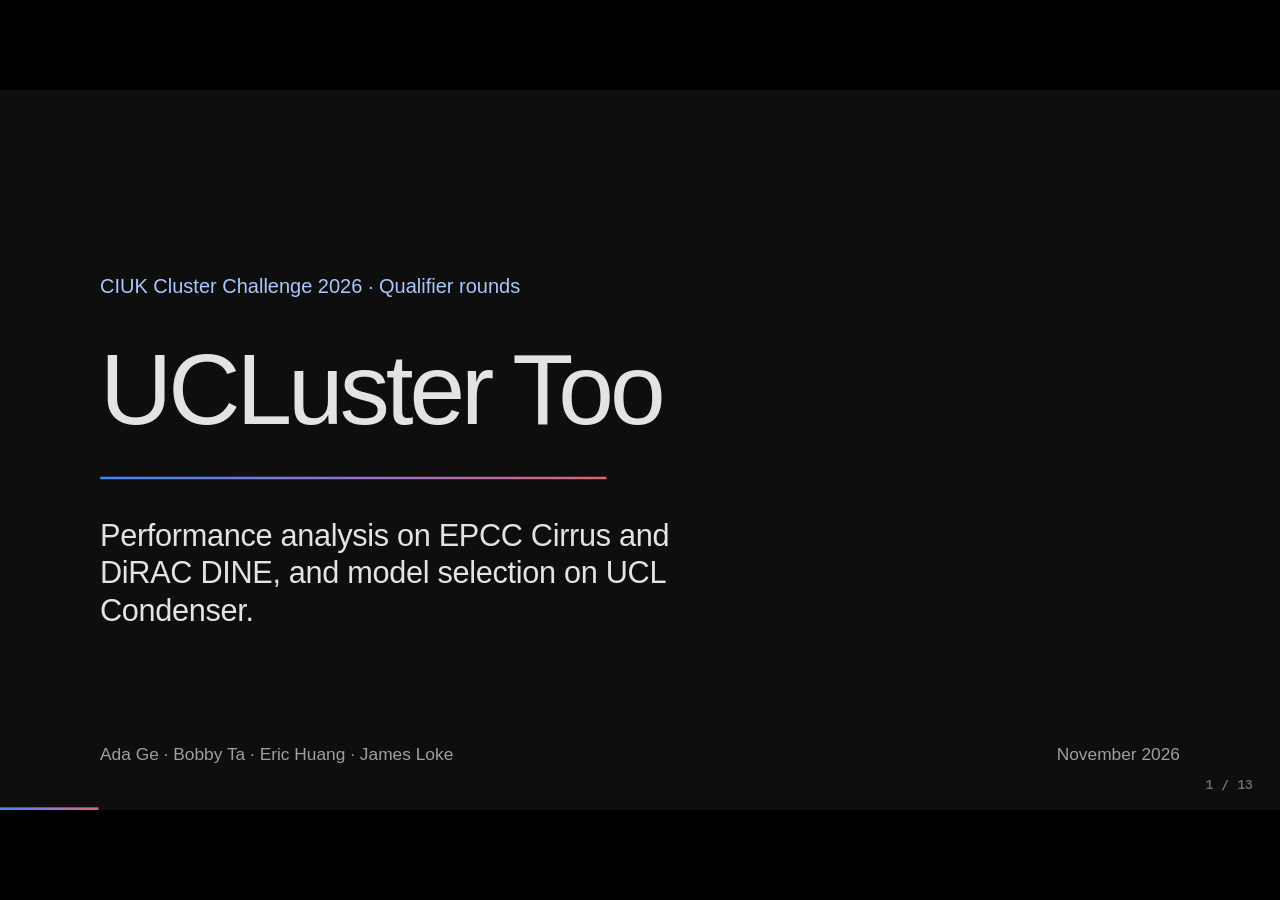
<file: index.html>
<!doctype html>
<html lang="en-GB">
<head>
<meta charset="utf-8">
<meta name="viewport" content="width=device-width, initial-scale=1, viewport-fit=cover">
<meta name="theme-color" content="#0E0E0F">
<script>/* pick the layout before first paint: phones read top to bottom, larger screens get slides. ?mode=read or ?mode=slides overrides.
   The test is the size of the device's screen, not of the window, so a narrow window on a computer still shows slides. */
document.documentElement.className += (function () { var m = /[?&]mode=(read|slides)/.exec(location.search); var s = window.screen && screen.width ? Math.min(screen.width, screen.height) : Math.min(innerWidth, innerHeight); return (m ? m[1] === 'read' : s < 600) ? ' read' : ' slides'; })();</script>
<title>UCLuster Too Qualifier</title>
<!-- UCLuster Too · CIUK Cluster Challenge 2026 qualifier pitch. Built on the house deck (hackathon design system).
     Keys: → / Space / click right half = next, ← / click left half = back, Home / End, F = full screen, N = speaker notes,
     B = optional slides and back (the talk stops on its last slide, so they never appear by accident),
     P = presenter view in its own window (script, timing and a stopwatch, for when only the deck window is shared).
     #5 in the URL opens slide 5. Print to PDF gives one slide per page.
     Every number comes from the three team repos (latest commits, 8 Nov 2026); each slide names its source files. -->
<link rel="icon" href="favicon.svg" type="image/svg+xml">
<link rel="preconnect" href="https://fonts.googleapis.com">
<link rel="stylesheet" href="https://fonts.googleapis.com/css2?family=Google+Sans+Flex:opsz,wght@6..144,300..700&family=Google+Sans+Code:wght@400;500&display=swap">
<link rel="stylesheet" href="house.css">
<link rel="stylesheet" href="deck.css">
</head>
<body>
<!--
  The easiest way to change words, numbers or notes is the page editor at https://ucluster-too-qualifier.vercel.app/?edit
  SLIDE CONTENT. Every slide is one "section" block below, in order, with a numbered comment above it.
  Edit the words between the tags. Leave class="..." and style="..." alone unless you mean to change the layout.
  Speaker notes are the <aside class="notes"> at the end of each section.
  Numbers that count up have data-to="..." as well as visible text. Change both, or tools/check.py will flag it.

  THE TALK is slides 1 to 13. The speaker notes are timed at 140 words a minute, with extra time for numbers.
  In a note, the plain text is what we say. Anything inside <span class="bg"> is background for questions and is not timed.
  BACKUP slides 14 to 24 carry data-backup. They are for questions and do not count towards the five minutes.
  To move a slide between the two, move its whole section block and add or remove data-backup.

   1 Title                      9 Model selection metric    17 Round 1 results
   2 HPL tuning                10 Risk factors vs noise     18 Round 2 opener
   3 Scaling out costs energy  11 Final model               19 Strong scaling
   4 HPL vs HPCG               12 Cross-round finding       20 Round 2 workflow
   5 HPCG on half the cores    13 Conclusions               21 Round 3 opener
   6 Compute and bandwidth     14 Overview                  22 Data security
   7 Roofline                  15 Approach                  23 Limitations
   8 Thread placement          16 Round 1 opener            24 Team
-->
<div class="stage" id="stage">

  <!-- 1. Title -->
  <section class="dk">
    <span class="t-eyebrow rise">CIUK Cluster Challenge 2026 · Qualifier rounds</span>
    <h1 class="brand rise">UCLuster Too</h1>
    <div class="gline"></div>
    <p class="t-lead rise" style="color:var(--ink);font-size:46px;max-width:38ch;line-height:1.22;letter-spacing:-.01em">Performance analysis on EPCC Cirrus and DiRAC DINE, and model selection on UCL Condenser.</p>
    <div class="foot rise"><span>Ada Ge · Bobby Ta · Eric Huang · James Loke</span><span>November 2026</span></div>
    <aside class="notes">1. We are UCLuster Too.<br>2. We cover our three rounds in order, Cirrus, DINE, then Condenser.<br>3. For each, what we measured and the check that changed our answer.</aside>
  </section>

  <!-- ===================== ROUND 1 · EPCC CIRRUS ===================== -->

  <!-- 2. HPL tuning -->
  <section class="dk" data-round="1" style="gap:34px">
    <h2 class="t-h2">A larger matrix nearly doubled HPL work per joule</h2>
    <div class="stack rise" style="--gap:12px">
      <span class="label" style="font-size:24px">Change in solve throughput</span>
      <div class="levers">
        <div class="lv" style="--k:0"><span class="lv-l">Problem size N<small>50,000 → 250,000 · NB 128 · 16 × 16 ranks</small></span><span class="lv-t"><i style="--v:22"></i></span><b>+22%</b></div>
        <div class="lv" style="--k:1"><span class="lv-l">Block size NB<small>128 → 320 at N = 100,000</small></span><span class="lv-t"><i style="--v:24"></i></span><b>+24%</b></div>
        <div class="lv" style="--k:2"><span class="lv-l">MPI ranks × OpenMP threads<small>288 × 1 → 72 × 4 · 32 × 9 most efficient</small></span><span class="lv-t"><i style="--v:15"></i></span><b>+15%</b></div>
        <div class="lv off" style="--k:3"><span class="lv-l">Compiler flags<small>Cray -O2, -O3, -Ofast, -flto</small></span><span class="lv-t"><i style="--v:2"></i></span><b>≤2%</b></div>
      </div>
    </div>
    <div class="srcl">One parameter changed per sweep, with the rest held fixed. Data from our submitted EPCC report, HPL sweeps of N, NB, MPI × OpenMP layout and compiler flags (jobs 563364 and 563656).</div>
    <aside class="notes">1. To find the best HPL settings, we changed one setting at a time.<br>2. A bigger problem size N raised GFLOPS by 22% and nearly doubled GFLOPS per watt, since more of the job is spent solving.<br>3. A bigger block size NB raised GFLOPS by 24%, since bigger blocks reuse more data from cache.<br>4. Fewer MPI ranks with more threads each raised GFLOPS by 15%.<br>5. Compiler flags changed GFLOPS by under 2%, since the time is spent in Cray’s precompiled maths library.<span class="bg">• HPL solves one dense system Ax = b by LU factorisation. We changed one parameter at a time on one node, starting from N = 50,000.<br>• N, problem size. The matrix is N × N, so it takes 8N² bytes and memory sets the upper limit. Work grows as about ⅔N³ while setup, panel factorisation and communication grow as N², so a bigger N amortises that fixed overhead. 50,000 → 250,000 added 22% to GFLOPS.<br>• Why small N is slow. The term is N-half, the problem size at which a system reaches half its peak speed. Above it, speed climbs more slowly towards the peak, which is the flattening we see past 150,000.<br>• NB, block size. HPL cuts the matrix into NB × NB blocks, deals them out to the MPI ranks and feeds them to DGEMM. Bigger blocks reuse more data from cache and send fewer messages, but blocks that are too big leave some ranks idle near the end. 128 → 320 added 24%, and 384 was slower again.<br>• P × Q, ranks and threads. The MPI ranks form a P × Q grid and each rank owns a share of the blocks. OpenMP threads split each rank’s DGEMM. 72 × 4 was fastest at +15% over 288 × 1, and 32 × 9 was most efficient at 8.94 GFLOPS per watt.<br>• Compiler flags. They only change HPL’s own code. The time is spent in Cray LibSci’s precompiled DGEMM, so flags moved the result by under 2%.<br>• GFLOPS is ⅔N³ divided by solve time. GFLOPS per watt is that solve work divided by the whole job’s Slurm energy, so setup energy counts too. That is why raising N lifted GFLOPS per watt from 4.18 to 7.84.</span></aside>
  </section>

  <!-- 3. Scaling out costs energy -->
  <section class="dk" data-round="1" style="gap:44px">
    <h2 class="t-h2">Four nodes finished the HPL solve sooner and used 64% more energy</h2>
    <div class="duo compact rise">
      <div><span class="label" style="font-size:28px">1 node · 9,193 GFLOPS</span><span class="bignum"><span data-count data-from="0" data-to="7.34" data-dec="2">7.34</span></span><span>GFLOPS per watt</span>
        <div class="kv"><div>Job time<b>93 s</b></div><div>Average power<b>977 W</b></div><div>Energy<b>90,863 J</b></div></div></div>
      <div><span class="label" style="font-size:28px">4 nodes · 19,770 GFLOPS</span><span class="bignum bad"><span data-count data-from="7.34" data-to="4.47" data-dec="2">4.47</span></span><span>GFLOPS per watt</span>
        <div class="kv"><div>Job time<b>48 s</b></div><div>Average power<b style="color:var(--bad)">3,111 W</b></div><div>Energy<b style="color:var(--bad)">149,308 J</b></div></div></div>
    </div>
    <p class="t-lead wide rise">The solve ran 2.15 times as fast, or 54% parallel efficiency. Average job power rose 3.2-fold, so the shorter job used more energy. Work per joule fell 39%.</p>
    <div class="srcl">Strong scaling with N = 100,000, NB 128 and the same 16 × 16 grid of 256 MPI ranks on 1 to 4 nodes. The timed solves took 72.5 s and 33.7 s. GFLOPS per watt is solve work over whole-job Slurm energy, and average power is that energy over job time. Data from our submitted EPCC report, HPL node sweep.</div>
    <aside class="notes">1. We ran the same problem on four nodes and on one. Four nodes finished the solve 2.15 times faster, but used 64% more energy, so they were less efficient. GFLOPS per watt fell from 7.34 on one node to 4.47 on four.<br>2. Why. Each of the four nodes ran only 64 ranks on its 288 cores, so most cores sat idle, but every node still drew power for memory, networking and cooling. MPI messages between nodes also took time away from computing. So for the energy score, one node with a large problem was the better choice.<span class="bg">• Set-up. Same N = 100,000 and the same 256 MPI ranks, spread over one to four nodes. This is strong scaling.<br>• Speed. Four nodes finished 2.15 times faster, which is 54% parallel efficiency against an ideal of four times.<br>• Efficiency. GFLOPS per watt fell from 7.34 on one node to 4.98 on two, 4.51 on three and 4.47 on four, 39% lower overall.<br>• Energy. Power rose 3.2 times while job time fell only 1.9 times, so energy to solution rose 64%.<br>• Why. Each extra node draws power for memory, networking and cooling even when its cores are idle, and with 64 ranks per node most of its 288 cores were idle. MPI traffic between nodes also takes time away from computation.<br>• Takeaway. For an efficiency score, one node with a large N was the better choice.</span></aside>
  </section>

  <!-- 4. HPL vs HPCG -->
  <section class="dk" data-round="1">
    <h2 class="t-h2">On one node, HPCG reported under 1% of HPL’s GFLOPS at a similar power draw</h2>
    <div class="duo rise">
      <div><span class="label" style="font-size:28px">HPL · dense solve</span><span class="bignum"><span data-count data-from="0" data-to="15345">15,345</span></span><span>GFLOPS at 1,154 W average</span></div>
      <div><span class="label" style="font-size:28px">HPCG · sparse solve</span><span class="bignum bad"><span data-count data-from="15345" data-to="134.5" data-dec="1">134.5</span></span><span>GFLOPS at 977 W average</span></div>
    </div>
    <p class="t-lead wide rise">HPL reuses dense blocks in cache. HPCG does little arithmetic per byte moved. The node’s theoretical bandwidth gives an estimated HPCG ceiling of 160 GFLOPS.</p>
    <div class="srcl">HPL job 571593 (N = 250,000). HPCG job 571314 (30-minute VALID run, 144 ranks × 2 cores). The GFLOPS ratio is 114 and the GFLOPS per watt ratio is 93. The estimate is 1,228 GB/s of theoretical bandwidth at 0.13 FLOP per byte, from our submitted EPCC report. Data from hpl/results/SUMMARY.md and hpcg/results/SUMMARY.md.</div>
    <aside class="notes">HPCG did far less arithmetic per byte than HPL, which reuses dense blocks in cache. At the node’s theoretical bandwidth, we estimated a ceiling of 160 gigaflops. We measured 134.5, so a memory limit was plausible.<span class="bg">• Both benchmarks ran on one Cirrus node at a similar power draw.<br>• HPL reached 15,345 GFLOPS and HPCG 134.5, so HPCG delivered 114 times fewer GFLOPS.<br>• HPL spends its time in dense matrix multiply, which reuses each value many times from cache.<br>• HPCG spends its time in sparse kernels, which read each value once and move on.<br>• So we expected HPCG to be limited by memory. The next slide is how we tested that on Cirrus.</span></aside>
  </section>

  <!-- 5. HPCG on half the cores -->
  <section class="dk" data-round="1" style="gap:36px">
    <h2 class="t-h2">HPCG throughput stayed the same at 7% lower power</h2>
    <div class="nodes2 rise">
      <div>
        <span class="label">288 ranks × 1 core</span>
        <div class="cores" data-pattern="all" aria-label="All 288 cores in use"></div>
        <div class="kv"><div>GFLOPS<b>133.7</b></div><div>Power<b>1,050 W</b></div><div>GFLOPS/W<b>0.1274</b></div></div>
      </div>
      <div>
        <span class="label" style="color:var(--accent)">144 ranks × 2 cores</span>
        <div class="cores" data-pattern="half" aria-label="144 of 288 cores in use"></div>
        <div class="kv"><div>GFLOPS<b>134.5</b></div><div>Power<b>977 W</b></div><div>GFLOPS/W<b style="color:var(--ok)">0.1376</b></div></div>
      </div>
    </div>
    <p class="t-lead wide rise">Both runs used one thread per rank. With 144 ranks, half the cores sat idle. A bandwidth limit or a change in MPI overhead could explain why throughput stayed the same.</p>
    <div class="srcl">30-minute VALID finals on the same binary and total problem size, split differently into ranks. Job 570229 (288 × 1) against job 571314 (144 × 2) gives +8.1% GFLOPS per watt. Pure MPI ran 1.95 times faster than 24 × 12 because the reference smoother is not threaded. Data from hpcg/results/SUMMARY.md, sections B, F and G.</div>
    <aside class="notes">We kept the binary and global problem fixed and halved the MPI ranks. Each rank still had one thread, so half the cores sat idle. Throughput stayed the same at seven percent lower power, making fewer ranks the more efficient choice. Bandwidth and MPI overhead were both plausible explanations.<span class="bg">Each of the 144 ranks had two cores but one thread, so half the cores sat idle. GFLOPS per watt rose 8% over a full 30-minute valid run. Pure MPI ran 1.95 times faster than 24 ranks × 12 threads because the reference smoother is not threaded. Our EPCC report notes that we did not isolate the bottleneck on Cirrus.</span></aside>
  </section>

  <!-- ===================== ROUND 2 · DiRAC DURHAM ===================== -->

  <!-- 6. DINE against DINE2 -->
  <section class="dk" data-round="2" style="gap:30px">
    <h2 class="t-h2">DINE2 has 2.78 times DINE’s compute but only 1.72 times its memory bandwidth</h2>
    <div class="facts rise">
      <div><b>2.78×</b><span>FP32 compute. 9,287 against 3,341 GFLOP/s</span></div>
      <div><b>1.72×</b><span>memory bandwidth. 398 against 231 GB/s</span></div>
      <div><b>23.3 vs 14.5</b><span>FLOPs per byte a code needs before compute becomes its limit</span></div>
      <div><b>6.2 vs 7.2</b><span>GB/s of memory bandwidth per core, DINE2 against DINE</span></div>
    </div>
    <div class="rise sweeps" style="grid-template-columns:repeat(2,minmax(0,1fr))">
      <div><span class="caps2">Compute bound</span><code>likwid-bench peakflops_sp</code></div>
      <div><span class="caps2">Memory bound</span><code>likwid-bench triad_mem</code></div>
    </div>
    <p class="t-lead wide rise">DINE2 is far faster at maths, but its memory did not keep up. A memory-bound code should gain closer to 1.7 times than 2.8 times on DINE2.</p>
    <div class="srcl">Full-node medians of 3 likwid-bench runs, one thread per physical core. Compute from peakflops_sp with AVX2 FMA on DINE and AVX-512 FMA on DINE2. Bandwidth from triad_mem with non-temporal stores over 2 GB. Data from analysis/overnight-20261022T224854Z/ceilings.csv and report/report.tex.</div>
    <aside class="notes">1. DINE has 32 AMD cores with AVX2. DINE2 has 64 Intel cores with AVX-512, twice the vector width.<br>2. So compute grew 2.78 times, but bandwidth only 1.72, since both have eight memory channels per socket. A code now needs 23 FLOPs per byte, not 15, before compute limits it. Below that it is memory-bound.<br>3. For compute we used likwid-bench peakflops_sp, and for memory, triad_mem.<span class="bg">• Vector width. A vector instruction does the same operation on several numbers at once. AVX2 registers are 256 bits wide and hold 8 single-precision numbers. AVX-512 registers are 512 bits wide and hold 16. So each DINE2 core does twice as many FLOPs per instruction as a DINE core.<br>• Memory channels per socket. A socket is one processor chip, and each node has two. A memory channel is an independent path between the chip and its memory modules, and bandwidth is roughly the number of channels times the speed of each one.<br>• Both nodes have eight channels per socket, so DINE2 doubled its cores but not its paths to memory. Only its faster DDR5 adds bandwidth, which is why bandwidth grew 1.72 times while compute grew 2.78 times.<br>• Hardware. DINE has 32 AMD EPYC 7302 cores with AVX2 at 3.0 GHz. DINE2 has 64 Intel Xeon Gold 6430 cores with AVX-512 at 2.1 GHz.<br>• Why 2.78 times compute. Twice the cores, vectors twice as wide, and 0.7 of the clock gives about 2 × 2 × 0.7.<br>• peakflops_sp runs fused multiply-adds on data held in registers and L1 cache, so memory is never involved.<br>• triad_mem computes a = b + c × d over 2 GB, far more than any cache, so every byte comes from main memory.<br>• Each limit is the highest full-node median over several thread counts and placements, so one lucky run cannot inflate it.<br>• Kernel type. Scalar double precision on DINE reached 274.4 GFLOP/s, 16.4% of the vector FMA peak. AVX-512 FMA ran 1.82 times faster than AVX2 FMA on DINE2. So the compute limit only applies to code using wide vectors and FMA, which is why each Grid build targeted znver2 or sapphirerapids.<br>• Thread count. DINE held about 105 GFLOP/s per core at every count. DINE2 fell from about 210 per core on up to 8 cores to 146 on 32, which fits the clock dropping to stay within power limits under AVX-512.<br>• Access pattern. In GB/s on DINE and DINE2, read-only load gave 219.8 and 439.5, non-temporal triad 231.0 and 397.9, normal triad 180.5 and 393.2, and copy 156.4 and 321.9.<br>• Non-temporal stores gave DINE 28% more than normal triad because they skip the extra read a normal store causes, but made almost no difference on DINE2.<br>• Grid’s own streaming kernel reached 173.6 and 350.1 GB/s, close to normal triad, so Grid’s simple kernels do reach the memory limit.<br>• Placement. On DINE2, 32 threads spread over both sockets gave 365.5 GB/s against 195.4 with one socket filled first. One socket saturates at about 16 cores and 182 GB/s.<br>• Working-set size. From L3, one DINE core reached 83.6 GB/s against 31.4 on DINE2, because DINE has small L3 slices close to each core while DINE2 spreads its L3 across the socket.<br>• This is why small Grid lattices that fit in cache ran much faster, 848 GFLOP/s at L = 16 on DINE and about 2,700 at L = 12 on DINE2.</span></aside>
  </section>

  <!-- 7. Roofline -->
  <section class="dk" data-round="2" style="gap:36px">
    <h2 class="t-h2">Memory bandwidth set Grid’s ceiling on both Durham nodes</h2>
    <div class="rise" style="display:grid;grid-template-columns:940px 1fr;gap:64px;align-items:center">
      <svg class="chart" id="roofline" viewBox="0 0 1000 640" role="img" aria-label="Roofline for DINE and DINE2. Grid's measured points sit at about 1.6 and 2.1 FLOPs per byte, far left of the ridge points at 14.5 and 23.3, on the memory-bound slope."></svg>
      <div class="facts2">
        <div><b><span style="color:var(--accent)">1.57</span> <em>and</em> <span style="color:var(--ai)">2.08</span></b>FLOPs per byte for full-node Grid runs, about a tenth of each node’s ridge point</div>
        <div><b><span style="color:var(--accent)">71%</span> <em>and</em> <span style="color:var(--ai)">61%</span></b>of the bandwidth roof at that intensity (259 and 506 GFLOP/s measured)</div>
        <div><b><span style="color:var(--accent)">98%</span> <em>and</em> <span style="color:var(--ai)">89%</span></b>of LIKWID’s triad bandwidth reached by Grid’s own memory benchmark</div>
      </div>
    </div>
    <div class="srcl">Points use likwid-perfctr FLOPS_SP and MEM at full node (32 and 64 threads) and average over the whole process, not a single kernel. The best Grid kernel runs reached 361 and 864 GFLOP/s, about 11% and 9% of the FP32 ceiling. Data from docs/slides-D.md, docs/submission-review.md and ceilings.csv.</div>
    <aside class="notes">We then ran Grid, a physics code. The processor’s own counters put it at about two calculations per byte, a tenth of those thresholds. So memory, not compute, limits Grid on both nodes. Grid reached 71 percent of the theoretical GFLOPS limit set by memory bandwidth on DINE, and 61 percent on DINE2.<span class="bg">Grid is a lattice QCD code. At its intensity the bandwidth roof allows about 363 GFLOP/s on DINE and 826 on DINE2. Grid’s own memory benchmark reaches 98% and 89% of LIKWID’s triad, so the streaming itself is efficient. The counters cover the whole process, including setup, and not a single kernel.</span></aside>
  </section>

  <!-- 8. Thread placement -->
  <section class="dk" data-round="2" style="gap:40px">
    <h2 class="t-h2">Thread placement explained Clang’s apparent lead on DINE2</h2>
    <div class="rise" style="display:grid;grid-template-columns:900px 1fr;gap:72px;align-items:center">
      <div class="stack" style="--gap:30px">
        <div class="sockwrap"><h3><span class="mk bad">✕</span>Default <code>OMP_PROC_BIND=close</code></h3><svg class="chart sock bad" data-mode="close" viewBox="0 0 900 236" role="img" aria-label="Default placement. Threads 0 to 7 alternate between socket 0 and socket 1."></svg></div>
        <div class="sockwrap"><h3><span class="mk ok">✓</span>Socket-ordered <code>OMP_PLACES={0}:32:2,{1}:32:2</code></h3><svg class="chart sock ok" data-mode="ordered" viewBox="0 0 900 236" role="img" aria-label="Socket-ordered placement. Threads 0 to 7 sit next to each other on socket 0."></svg></div>
      </div>
      <div class="stack" style="--gap:26px">
        <p style="font-size:29px;line-height:1.38;color:var(--muted)">On the affected DINE2 nodes, even core IDs are on one socket and odd IDs on the other. Default binding put neighbouring threads that share lattice data on opposite sockets.</p>
        <div><span class="bignum" style="font-size:150px;color:var(--accent)">+<span data-count data-from="0" data-to="58">58</span>%</span></div>
        <p style="font-size:27px;line-height:1.38;color:var(--soft)">gain in Grid throughput at L = 24 after ordering threads by socket.</p>
        <p style="font-size:29px;line-height:1.38;color:var(--ink)">GCC caught up with Clang when we matched thread placement.</p>
      </div>
    </div>
    <div class="srcl">Placement drawn for threads 0 to 7 only. Numbers in cells are OS core IDs. Best case after the fix was 361 GFLOP/s on DINE (GCC, 32 threads, L = 48) and 864 GFLOP/s on DINE2 (GCC, 128 SMT threads, socket-ordered, L = 24). Data from report/report.tex, docs/slides-A.md and analysis/data/tuning_summary.csv.</div>
    <aside class="notes">Clang compiler initially looked faster than GCC. However, we figured out this was an artefact of core numbering. We fixed this and achieved equal performance on both compilers.<span class="bg">Clang looked faster only because LLVM’s OpenMP runtime happened to place threads differently. An apparently fast node, gc007, had the same explanation. The 58% is at L = 24.</span></aside>
  </section>

  <!-- ===================== ROUND 3 · UCL CONDENSER ===================== -->

  <!-- 9. Model selection metric -->
  <section class="dk" data-round="3" style="gap:44px">
    <h2 class="t-h2">The first UCL tree missed all 60 resistant test cases</h2>
    <div class="duo compact rise">
      <div><span class="label" style="font-size:28px">First draft</span><span class="bignum bad"><span data-count data-from="60" data-to="0">0</span> <span style="font-size:.4em;color:var(--soft)">of 60</span></span><span>resistant test patients flagged, at 76% accuracy</span></div>
      <div><span class="label" style="font-size:28px;color:var(--accent)">Class-balanced tree · ranked by balanced accuracy</span><span class="bignum"><span data-count data-from="0" data-to="39">39</span> <span style="font-size:.4em;color:var(--soft)">of 60</span></span><span>resistant test patients flagged. The random forest flagged 44.</span></div>
    </div>
    <div class="srcl"><span class="synthetic">Synthetic data</span>&nbsp; Held-out test set of 250 patients, 60 of them resistant. Balanced accuracy from 5-fold cross-validation on the training set. Data from outputs/model_comparison.csv and video/teamwork-log.md (25 Oct).</div>
    <aside class="notes">At UCL we built decision trees that flag co-amoxiclav resistance in synthetic records. Our first tree predicted zero resistance. It still scored 76 percent accuracy, because three quarters of patients are not resistant. We rescored trees so both groups count equally. The new tree found 39 true positives out of 60 resistant patients.<span class="bg">ROC AUC ignores the decision threshold, so it could not catch a tree that never predicts a probability above one half. Balanced accuracy weights both classes equally. The data covers only ages 20 to 79, and White patients are 17.6% of records against about 82% of the population.</span></aside>
  </section>

  <!-- 10. Risk factors vs noise -->
  <section class="dk" data-round="3" style="gap:40px">
    <h2 class="t-h2">Only age predicted resistance better than chance</h2>
    <div class="rise" style="display:grid;grid-template-columns:1fr 470px;gap:80px;align-items:end">
      <div class="stack" style="--gap:10px">
        <div class="nz">
          <div class="nz-row ok" style="--a:.708;--n:.540;--k:0"><span>Age</span><span class="nz-t"><i class="band"></i><i class="dot"></i></span><b>0.71</b><span class="mk ok">✓</span></div>
          <div class="nz-row" style="--a:.537;--n:.551;--k:1"><span>Deprivation (IMD)</span><span class="nz-t"><i class="band"></i><i class="dot"></i></span><b>0.54</b><span class="mk bad">✕</span></div>
          <div class="nz-row" style="--a:.522;--n:.535;--k:2"><span>Sex</span><span class="nz-t"><i class="band"></i><i class="dot"></i></span><b>0.52</b><span class="mk bad">✕</span></div>
          <div class="nz-row" style="--a:.510;--n:.547;--k:3"><span>Diagnosis chapter</span><span class="nz-t"><i class="band"></i><i class="dot"></i></span><b>0.51</b><span class="mk bad">✕</span></div>
          <div class="nz-row" style="--a:.506;--n:.543;--k:4"><span>Ethnicity</span><span class="nz-t"><i class="band"></i><i class="dot"></i></span><b>0.51</b><span class="mk bad">✕</span></div>
          <div class="nz-row" style="--a:.501;--n:.550;--k:5"><span>NHS trust (238)</span><span class="nz-t"><i class="band"></i><i class="dot"></i></span><b>0.50</b><span class="mk bad">✕</span></div>
          <div class="nz-row" style="--a:.478;--n:.519;--k:6"><span>Surgery, past year</span><span class="nz-t"><i class="band"></i><i class="dot"></i></span><b>0.48</b><span class="mk bad">✕</span></div>
          <div class="nz-row ctl" style="--a:.480;--n:.540;--k:7"><span>Random numbers</span><span class="nz-t"><i class="band"></i><i class="dot"></i></span><b>0.48</b><span class="mk bad">✕</span></div>
        </div>
        <div class="nz-ax"><span>Grey band covers 95% of 100 shuffled copies</span><span><em style="left:16.67%">0.50 chance</em><em style="left:50%">0.60</em><em style="left:83.33%">0.70</em></span><span></span><span></span></div>
      </div>
      <div class="stack" style="--gap:22px">
        <span class="label" style="font-size:22px">Share resistant, by age group</span>
        <div class="agebars">
          <div style="--v:8.4;--k:0"><b>8%</b><i></i><span>20–40</span></div>
          <div style="--v:25.9;--k:1"><b>26%</b><i></i><span>41–60</span></div>
          <div style="--v:37.5;--k:2"><b>38%</b><i></i><span>61–70</span></div>
          <div style="--v:40.7;--k:3"><b>41%</b><i></i><span>71–79</span></div>
        </div>
        <p style="font-size:26px;line-height:1.35;color:var(--muted)">Odds of resistance rise 1.59 times per decade <span style="color:var(--soft)">(95% CI 1.44 to 1.76), adjusted for the other factors.</span></p>
      </div>
    </div>
    <div class="srcl">Dots show each factor alone as 5-fold cross-validated ROC AUC of a logistic regression. A factor passes only if both a regression and a depth-2 tree beat 95% of their shuffled copies. In the noise-check forest, impurity importance gave deprivation 0.07 and a random continuous column 0.16, because that measure favours many-valued columns. Data from outputs/risk_factors_summary.txt and notes/2026-10-29-risk-factors.md.</div>
    <aside class="notes">Deprivation looked like a strong predictor in our first forest. To check, we tested each predictor against a hundred shuffled copies of itself. Only age scored better than chance. In the same check, a column of random numbers outranked deprivation.<span class="bg">Shuffling keeps a column’s values but breaks any link with resistance. Age scored an AUC of 0.71 against 0.54 for its shuffled copies. Resistance rises from 8% in the youngest group to 41% in the oldest. Our first evidence for deprivation was an importance of 0.09 in the first forest. In the noise-check forest deprivation scored 0.07 and a column of random numbers scored 0.16, because impurity importance favours columns with many distinct values.</span></aside>
  </section>

  <!-- 11. Final model -->
  <section class="dk" data-round="3" style="gap:40px">
    <h2 class="t-h2">The depth-3 tree made each prediction traceable</h2>
    <div class="rise" style="display:grid;grid-template-columns:820px 1fr;gap:80px;align-items:center">
      <svg class="chart tree" viewBox="0 0 820 520" role="img" aria-label="The final depth-3 tree. Under 49 is lower risk. 65 or over is flagged. 49 to 61 is flagged. The lower-risk prediction at ages 62 to 64 may reflect the training split.">
        <g style="--k:.55s"><path class="ed" d="M410 82 C410 130 130 120 130 160"/><path class="ed" d="M410 82 C410 130 580 120 580 160"/><text class="el" x="232" y="128">under 49</text><text class="el" x="520" y="128">49+</text></g>
        <g style="--k:.95s"><path class="ed" d="M580 232 C580 280 430 270 430 310"/><path class="ed" d="M580 232 C580 280 700 270 700 310"/><text class="el" x="452" y="280">49–64</text><text class="el" x="660" y="280">65+</text></g>
        <g style="--k:1.35s"><path class="ed" d="M430 382 C430 430 300 420 300 440"/><path class="ed" d="M430 382 C430 430 560 420 560 440"/><text class="el" x="300" y="420">49–61</text><text class="el" x="516" y="420">62–64</text></g>
        <g class="nd" style="--k:.3s"><rect x="290" y="10" width="240" height="72" rx="18"/><text x="410" y="55" text-anchor="middle">Age 49 or over?</text></g>
        <g class="lf low" style="--k:.75s"><rect x="20" y="160" width="220" height="72" rx="18"/><text x="130" y="205" text-anchor="middle">Lower risk</text></g>
        <g class="nd" style="--k:.75s"><rect x="460" y="160" width="240" height="72" rx="18"/><text x="580" y="205" text-anchor="middle">Age 65 or over?</text></g>
        <g class="nd" style="--k:1.15s"><rect x="310" y="310" width="240" height="72" rx="18"/><text x="430" y="355" text-anchor="middle">Age 62 to 64?</text></g>
        <g class="lf flag" style="--k:1.15s"><rect x="600" y="310" width="200" height="72" rx="18"/><text x="700" y="355" text-anchor="middle">Flag</text></g>
        <g class="lf flag" style="--k:1.55s"><rect x="200" y="440" width="200" height="72" rx="18"/><text x="300" y="485" text-anchor="middle">Flag</text></g>
        <g class="lf unsure" style="--k:1.55s"><rect x="450" y="440" width="220" height="72" rx="18"/><text x="560" y="485" text-anchor="middle">Lower risk ?</text></g>
      </svg>
      <div class="stack" style="--gap:22px">
        <div class="mt">
          <div><span class="nm">Random forest, depth 3<small>200 trees, not readable as one rule</small></span><b>0.670</b></div>
          <div><span class="nm">Logistic regression<small>gives odds ratios</small></span><b>0.660</b></div>
          <div class="pick"><span class="nm">Class-balanced tree, depth 3</span><b>0.659</b></div>
          <div class="dimrow"><span class="nm">Plain tree, depth 3</span><b>0.539</b></div>
        </div>
        <p style="font-size:24px;line-height:1.4;color:var(--soft)">Cross-validated balanced accuracy. The forest led by 0.011. Fold-to-fold standard deviations were 0.024 for the forest and 0.032 for the tree. The class-balanced tree led the single-tree models across all four seeds.</p>
      </div>
    </div>
    <div class="srcl">The tree’s deprivation splits never change a prediction, so they are omitted from this drawing. Shallower trees scored close to the selected tree, so the 62–64 branch could reflect the training split. Data from outputs/tree_balanced_depth3_age_imd.txt, model_comparison.csv and notes/2026-10-29-model-checks.md.</div>
    <aside class="notes">Our final model is a class-balanced tree of depth three. The random forest led by about one percentage point, less than the variation between validation runs. The brief asked for a single tree, so we kept the tree.<span class="bg">The tree’s deprivation splits never change a prediction. The 62 to 64 branch is most likely the tree fitting noise. The ranking held across four random seeds.</span></aside>
  </section>

  <!-- ===================== DISCUSSION ===================== -->

  <!-- 12. Cross-round finding -->
  <section class="dk" style="gap:40px">
    <h2 class="t-h2">The checks that changed our conclusions</h2>
    <div class="tbl rise">
      <div class="th"><span>Round</span><span>First reading</span><span>Check we ran</span><span>Revised conclusion</span></div>
      <div><span><b>EPCC Cirrus</b></span><span>GFLOPS divided by average job power measured efficiency</span><span>Compared the time window that each term covers</span><span>Scored solve work per joule using total job energy, including setup.</span></div>
      <div><span><b>DiRAC DINE</b></span><span>Clang outperformed GCC on DINE2</span><span>Fixed thread placement for both compilers</span><span>GCC caught up. Socket ordering raised throughput by up to 58% at L = 24.</span></div>
      <div><span><b>UCL Condenser</b></span><span>Deprivation looked like a risk factor (forest importance 0.09)</span><span>Compared every factor with shuffled copies and a random column</span><span>Only age beat its shuffled copies. In the check, a random column scored 0.16 and deprivation 0.07.</span></div>
    </div>
    <p class="t-lead wide rise">We could revisit the comparisons because we kept the job logs and model outputs.</p>
    <aside class="notes">One check changed how we scored HPL. We had divided solve throughput by average power for the whole job, which made short runs look too efficient. We now divide the work in the solve by the energy of the whole job.</aside>
  </section>

  <!-- 13. Conclusions -->
  <section class="dk" style="gap:44px">
    <h2 class="t-h2">Conclusions</h2>
    <div class="concl rise">
      <div><span class="rt-n">01</span><p>Raising the HPL problem size nearly doubled GFLOPS per watt on one Cirrus node. Four nodes ran 2.15 times faster but used 64% more energy than one.</p></div>
      <div><span class="rt-n">02</span><p>Grid is bandwidth-bound on both DiRAC nodes, at 61 to 71% of the memory roof. On DINE2, thread placement explained an apparent compiler effect.</p></div>
      <div><span class="rt-n">03</span><p>Only age passed both shuffle tests on the synthetic data. Our depth-3 tree flagged 39 of 60 resistant test cases.</p></div>
    </div>
    <div class="stack rise" style="--gap:16px">
      <div class="repos row3">
        <div class="priv"><span>Round 1 · Cirrus · private repository</span><em>BigBouncyBoii/CIUK-UCLusters</em></div>
        <a href="https://github.com/bobby-ta/cluster-challenge-durham" target="_blank" rel="noopener"><span>Round 2 · DiRAC</span><em>bobby-ta/cluster-challenge-durham</em></a>
        <a href="https://github.com/Adellama75/cluster-challenge-ucl" target="_blank" rel="noopener"><span>Round 3 · UCL</span><em>Adellama75/cluster-challenge-ucl</em></a>
      </div>
    </div>
    <div class="foot rise" style="font-size:22px"><span>UCLuster Too · Ada Ge, Bobby Ta, Eric Huang, James Loke</span><span>Round 3 data is synthetic. Rounds 1 and 2 are measured runs.</span></div>
    <aside class="notes">On Cirrus, the node count depends on the energy budget and the deadline. On DINE2, we would match thread placement before testing another build. The UCL tree relies on age in this synthetic cohort. Clinical use would need its own validation. Thank you.<span class="bg">The code and logs for each round are in these repositories. The Cirrus one is private and available on request.</span></aside>
  </section>

  <!-- ===================== BACKUP · for questions, not part of the five minutes ===================== -->

  <!-- 14. Overview -->
  <section class="dk" data-backup>
    <h2 class="t-h2">The three qualifier rounds</h2>
    <div class="relay route rise" data-n="3">
      <div class="rl-track" aria-hidden="true"><span class="rl-line"></span><div class="rl-nodes"><i class="rl-node"></i><i class="rl-node"></i><i class="rl-node"></i></div><span class="rl-pulse"></span></div>
      <ol class="rl-row">
        <li class="ag">
          <div class="rt-h"><span class="rt-n">01</span><b>EPCC Cirrus</b><small>Edinburgh · week 1</small></div>
          <div class="rt-task">Tune HPL and HPCG on 1 to 4 nodes for GFLOPS and GFLOPS per watt</div>
        </li>
        <li class="hand">Is HPCG limited by memory bandwidth?</li>
        <li class="ag">
          <div class="rt-h"><span class="rt-n">02</span><b>DiRAC DINE</b><small>Durham · 19–23 Oct</small></div>
          <div class="rt-task">Measure compute and bandwidth ceilings with LIKWID, then place Grid on a roofline</div>
        </li>
        <li class="hand">How do we check what caused a difference?</li>
        <li class="ag">
          <div class="rt-h"><span class="rt-n">03</span><b>UCL Condenser</b><small>Cloud · 26–30 Oct</small></div>
          <div class="rt-task">Build tree models for co-amoxiclav resistance and secure the data on a shared VM</div>
        </li>
      </ol>
    </div>
    <aside class="notes">Cirrus tested throughput and energy, Durham measured hardware ceilings for Grid, and UCL compared trees for co-amoxiclav resistance.</aside>
  </section>

  <!-- 15. Approach -->
  <section class="dk" data-backup style="gap:40px">
    <h2 class="t-h2">We worked through each round in the same five steps</h2>
    <div class="concl rise">
      <div><span class="rt-n">01</span><p><b>Get access.</b> Log in, check the hardware and modules, and run a small test job.</p></div>
      <div><span class="rt-n">02</span><p><b>Understand the problem.</b> Read about HPL, rooflines or decision trees, and run a baseline.</p></div>
      <div><span class="rt-n">03</span><p><b>Vary one parameter per experiment.</b> Sweep a single parameter with all others held constant to find its best value in the range tested.</p></div>
      <div><span class="rt-n">04</span><p><b>Run systematic job campaigns.</b> Submit each sweep as a batch of jobs, monitor them with squeue and retain every raw result.</p></div>
      <div><span class="rt-n">05</span><p><b>Plot and interpret.</b> Draw every figure from the raw data with a script, then write up what it shows.</p></div>
    </div>
    <p class="t-lead wide rise">Rounds 1 and 2 were benchmark sweeps. Round 3 was a modelling problem, so step 3 meant comparing models and settings on the same data split.</p>
    <aside class="notes">Before the results, here is how we approached every round. First we got onto the nodes and checked what we had. Then we read about the problem and ran a baseline. For the benchmarks we varied one parameter per experiment with all others held constant, submitted each sweep as a batch of jobs, monitored them with squeue and retained all the raw output. Every plot came from a script, and we wrote up our interpretation last. Round 3 was a modelling task rather than a benchmark, so the sweep became a fair comparison of models on the same data split.</aside>
  </section>

  <!-- 16. Round 1 opener -->
  <section class="dk" data-backup data-round="1" style="gap:48px">
    <span class="rtag rise">Round 1 <i></i> EPCC Cirrus <i></i> Edinburgh</span>
    <h2 class="t-h op">HPL and HPCG on 1 to 4 Cirrus nodes, scored on throughput and energy efficiency</h2>
    <div class="facts rise">
      <div><b>2 × EPYC 9825</b><span>AMD processors per node</span></div>
      <div><b>288</b><span>cores per node</span></div>
      <div><b>24 × 12</b><span>chiplets (CCDs) of 12 cores each</span></div>
      <div><b>8 × 36</b><span>NUMA domains of 36 cores</span></div>
    </div>
    <div class="marks rise">
      <span class="label">Marking scheme (out of 100)</span>
      <div class="mbar"><i class="hi" style="--w:25"><b>25</b>HPL GFLOPS per watt</i><i class="hi" style="--w:25"><b>25</b>HPCG GFLOPS per watt</i><i style="--w:20"><b>20</b>Scaling, 1 to 4 nodes</i><i style="--w:30"><b>30</b>Presentation</i></div>
    </div>
    <div class="srcl">Brief summarised in notes/epcc-week1-rundown.md (UCL repository). Energy from Slurm ConsumedEnergyRaw. Every job ran with <b>--exclusive</b>.</div>
    <aside class="notes">Each Cirrus node has two 144-core AMD EPYC 9825 processors. The cores are grouped into 24 chiplets of 12 cores, and Slurm exposes 8 NUMA domains. Half of the marks were for GFLOPS per watt. Every run therefore recorded energy from Slurm’s counters as well as GFLOPS.</aside>
  </section>

  <!-- 17. Round 1 results -->
  <section class="dk" data-backup data-round="1" style="gap:48px">
    <h2 class="t-h2">Round 1 results, and the workflow changes we made before round 2</h2>
    <div class="cols rise" style="grid-template-columns:1.12fr 1fr;gap:48px;align-items:stretch">
      <div class="tiles">
        <div><span class="label">HPL · 1 node · most efficient</span><span class="n"><span data-count data-from="0" data-to="12.79" data-dec="2">12.79</span><small>GFLOPS/W</small></span><span class="m">15,345 GFLOPS · job 571593</span></div>
        <div><span class="label">HPL · 4 nodes · fastest</span><span class="n"><span data-count data-from="0" data-to="19770">19,770</span><small>GFLOPS</small></span><span class="m">4.47 GFLOPS/W · N = 100,000 sweep</span></div>
        <div><span class="label">HPCG · 1 node · most efficient</span><span class="n"><span data-count data-from="0" data-to="0.1376" data-dec="4">0.1376</span><small>GFLOPS/W</small></span><span class="m">134.5 GFLOPS · 30 min VALID · job 571314</span></div>
        <div><span class="label">HPCG · 4 nodes · fastest</span><span class="n"><span data-count data-from="0" data-to="531.8" data-dec="1">531.8</span><small>GFLOPS</small></span><span class="m">99% of 1-node speed per node · job 570231</span></div>
      </div>
      <div class="chg">
        <div><span class="mk ok">✓</span><span class="now">Run a recon job before any benchmark</span></div>
        <div><span class="mk ok">✓</span><span class="now">Choose layouts from the topology, then test them</span></div>
        <div><span class="mk ok">✓</span><span class="now">One parameterised script with job arrays</span></div>
        <div><span class="mk ok">✓</span><span class="now">Every job writes its own results row</span></div>
      </div>
    </div>
    <div class="srcl">All HPL runs PASSED the residual check. All HPCG finals were VALID with at least 1,800 s of benchmark time. Data from CIUK-UCLusters/README.md and hpcg/README.md. Workflow changes from notes/epcc-week1-rundown.md.</div>
    <aside class="notes">These are the four headline results. Every HPL run passed the residual check and every HPCG final was valid and at least 30 minutes long. The right side lists what we changed in how we worked. In round 1 we learned the machine from our own results and swept layouts without a hypothesis. From round 2 onwards we ran a recon job first, chose layouts from the topology, and had every job record its own results.</aside>
  </section>

  <!-- 18. Round 2 opener -->
  <section class="dk" data-backup data-round="2" style="gap:48px">
    <span class="rtag rise">Round 2 <i></i> DiRAC <i></i> Durham <i></i> 19–23 Oct</span>
    <h2 class="t-h op">Compute and bandwidth ceilings on two DiRAC nodes, and where Grid sits relative to them</h2>
    <div class="nodecards rise">
      <div><b>DINE</b><p>2 × AMD EPYC 7302 (Zen 2) · 32 cores · DDR4 · AVX2</p></div>
      <div><b>DINE2</b><p>2 × Intel Xeon Gold 6430 (Sapphire Rapids) · 64 cores · DDR5 · AVX-512</p></div>
    </div>
    <div class="marks rise">
      <span class="label">Marking scheme (out of 100)</span>
      <div class="mbar"><i class="hi" style="--w:20"><b>20</b>LIKWID · DINE</i><i class="hi" style="--w:20"><b>20</b>LIKWID · DINE2</i><i style="--w:10"><b>10</b>Node vs node</i><i style="--w:10"><b>10</b>Grid · DINE</i><i style="--w:10"><b>10</b>Grid · DINE2</i><i style="--w:10"><b>10</b>Grid vs LIKWID</i><i style="--w:10"><b>10</b>Best case</i><i style="--w:10"><b>10</b>Time use</i></div>
    </div>
    <div class="srcl">Scoring from Durham_Cluster_Challenge_2026.pdf, section 7. Hardware from report/report.tex, table 1. Recon jobs 12198164 (DINE) and 12202855 (DINE2) ran before any benchmark.</div>
    <aside class="notes">The Durham brief asked us to measure each node’s compute and memory capability with LIKWID, compare the two nodes head to head, and show where the Grid lattice QCD benchmark sits between those limits. That was the measurement we had been missing on Cirrus. The two nodes differ in vendor and in core count, which made the comparison useful.</aside>
  </section>

  <!-- 19. Strong scaling -->
  <section class="dk" data-backup data-round="2" style="gap:36px">
    <h2 class="t-h2">Grid strong scaling is sublinear on both nodes, and less efficient on the node with less bandwidth per core</h2>
    <div class="rise" style="display:grid;grid-template-columns:940px 1fr;gap:64px;align-items:center">
      <svg class="chart" id="scaling" viewBox="0 0 1000 620" role="img" aria-label="Strong scaling at L = 32. DINE reaches 17.2 times its one-thread speed on 32 threads. DINE2 reaches 21.4 times on 64 threads. Both are well below the ideal line."></svg>
      <div class="facts2">
        <div><b>17.2× <em>on 32 threads</em></b>DINE at L = 32, a parallel efficiency of 54%</div>
        <div><b>21.4× <em>on 64 threads</em></b>DINE2 at L = 32, a parallel efficiency of 34%</div>
        <div><b>7.2 <em>vs</em> 6.2 GB/s</b>measured bandwidth per core on DINE and DINE2</div>
      </div>
    </div>
    <div class="srcl">FP32 domain-wall kernel at fixed lattice size, medians of 3, one build and placement per node. The trend is consistent with threads sharing memory bandwidth, but the curves alone cannot isolate the cause. In weak scaling (L24 on 2 threads to L48 on 32) DINE kept 56% of per-thread throughput and DINE2 kept 32%. Data from analysis/overnight-20261022T224854Z/SUMMARY.md.</div>
    <aside class="notes">Both nodes keep getting faster with more threads, but well below the ideal line. DINE reaches 17 times on 32 threads and DINE2 reaches 21 times on 64. DINE2 has twice the cores of DINE but only 1.7 times the bandwidth, so each core has less bandwidth available. That matches the lower efficiency, and it is what a bandwidth-bound code should show. We say consistent with rather than caused by, because a scaling curve alone cannot separate bandwidth from synchronisation or placement effects.</aside>
  </section>

  <!-- 20. Round 2 workflow -->
  <section class="dk" data-backup data-round="2" style="gap:38px">
    <h2 class="t-h2">Round 2 applied the round 1 workflow changes and produced one rule for round 3</h2>
    <div class="cols" style="gap:72px;align-items:start">
      <div class="stack rise" style="--gap:28px">
        <div class="bigrow"><div><b><span data-count data-from="0" data-to="205">205</span></b>jobs by Friday 01:30</div><div><b>28.5</b>node-hours</div><div><b>95<span style="font-size:48px;color:var(--soft)">/97</span></b>overnight runs succeeded</div></div>
        <ul class="real">
          <li><span class="mk ok">✓</span>Recon jobs on both nodes before any benchmark</li>
          <li><span class="mk ok">✓</span>One submit script, with the array index as the thread count</li>
          <li><span class="mk ok">✓</span>Each run stores its git hash, modules, build flags and host</li>
          <li><span class="mk ok">✓</span>Repeats submitted as separate jobs, so error bars include node variation</li>
          <li><span class="mk ask">?</span>Early DINE2 LIKWID runs were pinned incorrectly and were excluded</li>
        </ul>
      </div>
      <div class="card lg rise stack" style="--gap:24px;padding:44px">
        <p style="font-size:36px;line-height:1.22;letter-spacing:-.012em">Before attributing a difference to one factor, check what else differed between the runs.</p>
        <p style="font-size:25px;color:var(--soft);line-height:1.4">We never combined runs from different builds or placements in one scaling curve, even when the configuration labels matched.</p>
      </div>
    </div>
    <div class="srcl">205 jobs, 178 completed and 28.5 node-hours as of Friday 01:30. The overnight campaign 20261022T224854Z recorded 97 runs, 95 successful, with every raw record kept. The two counts are separate snapshots. Data from report/report.tex, README.md and docs/submission-review.md.</div>
    <aside class="notes">The round 1 workflow changes paid off. We submitted 205 jobs by Friday morning, and each recorded its build flags, modules and host. An overnight campaign of 97 Grid runs kept every raw record. When we found that early DINE2 LIKWID runs had been pinned incorrectly, we excluded them. The placement result gave us a rule for round 3. Before attributing a difference to one factor, check what else differed between the runs.</aside>
  </section>

  <!-- 21. Round 3 opener -->
  <section class="dk" data-backup data-round="3" style="gap:48px">
    <span class="rtag rise">Round 3 <i></i> UCL Condenser <i></i> 26–30 Oct</span>
    <h2 class="t-h op">Tree models for co-amoxiclav resistance, run on a shared cloud VM</h2>
    <div class="facts rise">
      <div><b>1,000</b><span>synthetic patient records with E. coli infections</span></div>
      <div><b>24.1%</b><span>resistant to co-amoxiclav</span></div>
      <div><b>20 to 79</b><span>the only ages present in the data</span></div>
      <div><b>17.6%</b><span>White patients, against 81.7% in the 2021 Census</span></div>
    </div>
    <div class="marks rise">
      <span class="label">Marking scheme (out of 100)</span>
      <div class="mbar"><i class="hi" style="--w:20"><b>20</b>Python script</i><i style="--w:10"><b>10</b>ReadMe</i><i style="--w:10"><b>10</b>Permissions</i><i style="--w:10"><b>10</b>VM + env</i><i class="hi" style="--w:35"><b>35</b>5-minute video</i><i style="--w:15"><b>15</b>Teamwork</i></div>
    </div>
    <div class="srcl">Modelled on UK Health Security Agency data. The VM had no root access and no git, and was reachable only through UCL’s JupyterHub. Census figure is ONS 2021, England and Wales. Data from UCL_Challenge_Updated.pdf and notes/2026-10-25-data-first-look.md.</div>
    <aside class="notes">The UCL brief asked which tree model best identifies patients at risk of co-amoxiclav resistance, and what the main risk factors are. The data is synthetic. It contains only adults aged 20 to 79, and White patients make up 17.6% of records against about 82% in the census. We have not compared it with real patients who have E. coli infections, so we cannot say the model would generalise.</aside>
  </section>

  <!-- 22. Data security -->
  <section class="dk" data-backup data-round="3" style="gap:44px">
    <h2 class="t-h2">The data file arrived world-readable, so we restricted it and our outputs before running any analysis</h2>
    <div class="rise" style="display:grid;grid-template-columns:960px 1fr;gap:64px;align-items:center">
      <div class="term" role="img" aria-label="Terminal. The data file starts as rw-r--r--, readable by all users. After moving it into a private folder and chmod 600 it is rw------- and the folder is drwx------.">
        <div class="tb"><i></i><i></i><i></i><span>cc@condenser-vm · 27 Oct</span></div>
        <div class="tl" style="--li:0"><span class="p">$</span> ls -l ~/dig_health_hub_amr.csv</div>
        <div class="tl" style="--li:1"><span class="bd">-rw-r--r--</span>. 1 cc cc 94198 Oct 26 16:44 dig_health_hub_amr.csv</div>
        <div class="tl" style="--li:2"><span class="p">$</span> mkdir data &amp;&amp; mv ~/dig_health_hub_amr.csv data/</div>
        <div class="tl" style="--li:3"><span class="p">$</span> chmod 700 data &amp;&amp; chmod 600 data/*.csv</div>
        <div class="tl" style="--li:4"><span class="p">$</span> ls -ld data; ls -l data</div>
        <div class="tl" style="--li:5"><span class="gd">drwx------</span>. 2 cc cc    36 Oct 27 09:51 data</div>
        <div class="tl" style="--li:6"><span class="gd">-rw-------</span>. 1 cc cc 94198 Oct 26 16:44 dig_health_hub_amr.csv</div>
        <div class="tl" style="--li:7"><span class="cm"># both scripts also set umask 027, so outputs are not world-readable</span></div>
      </div>
      <ul class="real" style="font-size:28px">
        <li><span class="mk ok">✓</span>Access only through JupyterHub and an SSH key</li>
        <li><span class="mk ok">✓</span>No credentials or IP addresses in the public repository</li>
        <li><span class="mk ok">✓</span>A virtual environment with only the 3 packages the scripts import</li>
        <li><span class="mk ok">✓</span>A full run takes 34 s on the VM and matches a laptop run</li>
        <li><span class="mk ask">?</span>Condenser is not certified for sensitive data, so real records would need further safeguards</li>
      </ul>
    </div>
    <div class="srcl">Permissions recorded on the VM before and after the change in notes/permissions-before.txt and permissions-after.txt. Other details from README.md, src/amr_trees.py, video/script.md and video/teamwork-log.md (27 Oct).</div>
    <aside class="notes">The data file downloaded as readable by every user on the machine. We recorded that first, then moved it into a private folder and made it readable only by our account. Both scripts set umask 027, so their outputs are not world-readable. The VM is reached only through JupyterHub and an SSH key, and the public repository holds no credentials. Condenser’s own documentation says it is not certified for sensitive data, so real patient records would need more than this.</aside>
  </section>

  <!-- 23. Limitations -->
  <section class="dk" data-backup style="gap:48px">
    <h2 class="t-h2">Limitations of these results</h2>
    <div class="lim rise">
      <div><span class="caps2">EPCC Cirrus</span>
        <p>We did not isolate which components drew the extra power on multiple nodes.</p>
        <p>GFLOPS per watt includes setup energy before the timed solve, so all efficiency figures are conservative.</p></div>
      <div><span class="caps2">DiRAC DINE</span>
        <p>Counter-based intensity averages over the whole process and cannot be assigned to one Grid kernel.</p>
        <p>Measured bandwidth depends on the access pattern. A read-only kernel reached 439.5 GB/s on DINE2 against 398 for triad, so the 1.72 times ratio is for triad.</p></div>
      <div><span class="caps2">UCL Condenser</span>
        <p>The test set holds only 60 resistant patients, and the competitive models differ by less than one fold-to-fold standard deviation, so we cannot claim that one model is better.</p>
        <p>White patients are 17.6% of records against 81.7% in the census, and ages run only from 20 to 79, so the model may not generalise.</p></div>
    </div>
    <aside class="notes">Each round has limits we want to state plainly. On Cirrus, we saw extra power on multiple nodes but did not measure which components drew it. On DINE, our intensity numbers come from whole-process counters, and the bandwidth we compare depends on the access pattern, so the ratio is for triad. For the UCL model, the test set is small and the data is not representative, so the model should not be read as a clinical result.</aside>
  </section>

  <!-- 24. Team -->
  <section class="dk" data-backup style="gap:48px">
    <h2 class="t-h2">Rounds 2 and 3 used four fixed roles, each with a written guide</h2>
    <div class="cols rise" style="grid-template-columns:auto 1fr;gap:96px;align-items:center">
      <div class="bigrow"><div><b><span data-count data-from="0" data-to="136">136</span></b>commits</div></div>
      <ul class="real" style="font-size:28px">
        <li><span class="mk ok">✓</span>Two 15-minute syncs a day in Durham, and an evening check-in at UCL</li>
        <li><span class="mk ok">✓</span>A log entry for each work session, recording what failed and how we fixed it</li>
      </ul>
    </div>
    <div class="stack rise" style="--gap:14px">
      <span class="label" style="font-size:22px">Round 3 roles</span>
      <div class="ppl">
        <div><span class="av2">AG</span><b>Ada Ge</b><p>Set up the VM environment and ReadMe. Explored the data and chose the evaluation metric.</p></div>
        <div><span class="av2">BT</span><b>Bobby Ta</b><p>Kept the cloud VM updated. Tested a fresh install from the ReadMe and ran the final checks.</p></div>
        <div><span class="av2">EH</span><b>Eric Huang</b><p>Tested risk factors against noise and ran the logistic regression. Led the slides and video.</p></div>
        <div><span class="av2">JL</span><b>James Loke</b><p>Developed the modelling script.</p></div>
      </div>
    </div>
    <div class="srcl">Commits across all branches are 32 in CIUK-UCLusters, 65 in cluster-challenge-durham and 39 in cluster-challenge-ucl. Durham roles and syncs from docs/team-plan.tex. UCL roles from PLAN.md and video/script.md (Q8).</div>
    <aside class="notes">From round 2 we worked to four fixed roles, with a written guide for each role. In Durham we held two short syncs a day, and at UCL an evening check-in. Every work session left a log entry recording what failed and how we fixed it. The round 3 roles shown here are the ones we described in our UCL video.</aside>
  </section>

  <div class="chap" id="chap" aria-hidden="true"><span data-r="1"><b>1</b>EPCC</span><span data-r="2"><b>2</b>Durham</span><span data-r="3"><b>3</b>UCL</span></div>
  <div class="bar" id="bar"></div>
  <div class="count" id="count"></div>
</div>
<div class="notes-ov" id="notes" hidden></div>
<script src="deck.js"></script>
</body>
</html>
</file>
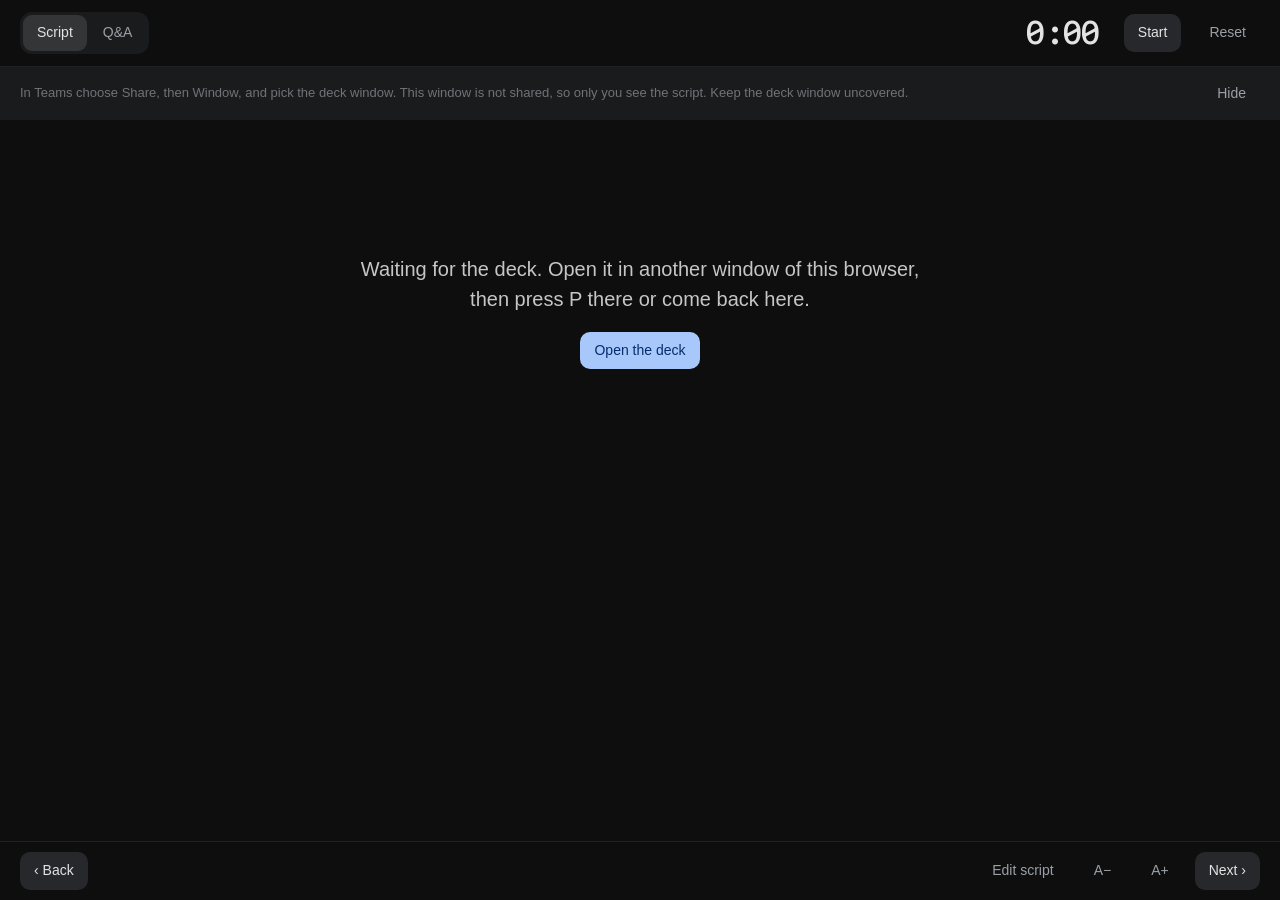
<file: presenter.html>
<!doctype html>
<html lang="en-GB">
<head>
<meta charset="utf-8">
<meta name="viewport" content="width=device-width, initial-scale=1">
<meta name="theme-color" content="#0E0E0F">
<title>Presenter view · UCLuster Too</title>
<!-- PRESENTER VIEW. Press P on the deck to open this in its own window. In a call, share only the deck window,
     so this one stays private.
       Script  the current slide's script, its timing, a stopwatch and what comes next. Arrow keys move the deck.
               Edit script changes the wording here. The edit is kept in this browser as a draft for the page
               editor (?edit), which is where it gets published like any other edit.
       Q&A     the prepared questions from qa.js with their answers, most likely first. Type to search. The search
               forgives typos and partial words, and it matches related forms of a word, so difference finds
               differently. Each answer comes as text and as bullet points, and Tab switches between them.
               Enter shows the slide that goes with the selected answer, and the
               list of optional slides switches the deck to any backup slide.
     This page holds no slide content of its own. The deck window sends it the current slide over a BroadcastChannel,
     so both windows have to be open in the same browser. -->
<link rel="icon" href="favicon.svg" type="image/svg+xml">
<link rel="preconnect" href="https://fonts.googleapis.com">
<link rel="stylesheet" href="https://fonts.googleapis.com/css2?family=Google+Sans+Flex:opsz,wght@6..144,300..700&family=Google+Sans+Code:wght@400;500&display=swap">
<link rel="stylesheet" href="house.css">
<style>
  html, body { height: 100%; }
  body { margin: 0; background: var(--bg); color: var(--ink); display: flex; flex-direction: column; overflow: hidden; }
  .top { display: flex; align-items: center; gap: 14px; padding: 12px 20px; border-bottom: 1px solid var(--hair); flex: none; }
  .ptabs { display: flex; gap: 2px; padding: 3px; border-radius: 12px; background: var(--surface); flex: none; }
  .ptabs button { background: transparent; color: var(--soft); padding: 7px 14px; border-radius: 9px; }
  .ptabs button[aria-selected="true"] { background: var(--surface-3); color: var(--ink); }
  .pos { font: 500 15px var(--mono); color: var(--accent); white-space: nowrap; }
  .ttl { flex: 1; min-width: 0; font-size: 15px; color: var(--soft); white-space: nowrap; overflow: hidden; text-overflow: ellipsis; }
  .clock { display: flex; align-items: baseline; gap: 10px; white-space: nowrap; }
  .clock b { font: 500 32px var(--mono); letter-spacing: -.02em; font-variant-numeric: tabular-nums; }
  .clock span { font: 400 13px var(--mono); color: var(--dim); }
  .clock.late b { color: var(--bad); }
  button { font: inherit; color: var(--ink); background: var(--surface-2); border: 0; border-radius: 10px; padding: 8px 14px; font-size: 14px; cursor: pointer; }
  button:hover { background: var(--surface-3); }
  button:focus-visible, input:focus-visible { outline: 2px solid var(--accent); outline-offset: 2px; }
  button.ghost { background: transparent; color: var(--soft); }
  button.go { background: var(--accent); color: var(--accent-ink); font-weight: 500; }
  main { flex: 1; min-height: 0; overflow: auto; padding: 26px 20px 20px; }
  .say { max-width: calc(var(--fs, 30px) * 34); margin: 0 auto; font-size: var(--fs, 30px); line-height: 1.5; letter-spacing: -.005em; }
  .bg { max-width: calc(var(--fs, 30px) * 34); margin: 26px auto 0; padding-top: 18px; border-top: 1px solid var(--hair); font-size: calc(var(--fs, 30px) * .58); line-height: 1.55; color: var(--soft); }
  .bg:empty { display: none; }
  .wait { max-width: 30em; margin: 12vh auto 0; text-align: center; color: var(--muted); font-size: 20px; line-height: 1.5; }
  .wait button { margin-top: 18px; }
  .bot { display: flex; align-items: center; gap: 12px; padding: 10px 20px; border-top: 1px solid var(--hair); flex: none; }
  .next { flex: 1; min-width: 0; font-size: 15px; color: var(--soft); white-space: nowrap; overflow: hidden; text-overflow: ellipsis; }
  .next i { font-style: normal; color: var(--dim); margin-right: 8px; }
  .hint { padding: 8px 20px; font-size: 13px; color: var(--dim); background: var(--surface); flex: none; display: flex; gap: 12px; align-items: center; }
  .hint span { flex: 1; }
  [hidden] { display: none !important; }
  .say[contenteditable] { outline: 2px solid var(--accent); outline-offset: 10px; border-radius: 6px; }
  .edited { max-width: calc(var(--fs, 30px) * 34); margin: 18px auto 0; display: flex; gap: 10px; align-items: center; flex-wrap: wrap; font-size: 14px; color: var(--ask); }
  .edited span { flex: 1; min-width: 14em; }

  /* Q&A */
  #qa { flex: 1; min-height: 0; display: grid; grid-template-columns: minmax(260px, 36%) minmax(0, 1fr); }
  .find { display: flex; flex-direction: column; min-height: 0; border-right: 1px solid var(--hair); }
  .find input { margin: 14px 14px 8px; padding: 11px 14px; border-radius: 12px; border: 0; background: var(--surface-2); color: var(--ink); font: inherit; font-size: 16px; }
  .find input::placeholder { color: var(--dim); }
  .count { padding: 0 8px 6px 16px; font: 400 12px var(--mono); color: var(--dim); display: flex; align-items: center; gap: 8px; }
  .count span { flex: 1; }
  .count button, .count a { font: 400 12px var(--mono); padding: 4px 8px; border-radius: 7px; color: var(--soft); text-decoration: none; }
  .count button[aria-pressed="true"] { background: var(--accent); color: var(--accent-ink); }
  .res { flex: 1; min-height: 0; overflow: auto; list-style: none; margin: 0; padding: 0 8px 8px; }
  .res li { padding: 10px 10px; border-radius: 10px; cursor: pointer; display: flex; flex-direction: column; gap: 5px; }
  .res li[aria-selected="true"] { background: var(--surface-2); }
  .res li:hover { background: var(--surface); }
  .res b { font-weight: 500; font-size: 15px; line-height: 1.3; }
  .res small { font-size: 12px; color: var(--dim); display: flex; gap: 8px; flex-wrap: wrap; }
  .tier1 { color: var(--bad); } .tier2 { color: var(--accent); }
  .extra { border-top: 1px solid var(--hair); padding: 10px 14px 12px; flex: none; max-height: 38%; overflow: auto; }
  .extra h4 { margin: 0 0 8px; font: 500 11px var(--mono); letter-spacing: .08em; text-transform: uppercase; color: var(--dim); }
  .extra div { display: flex; flex-direction: column; gap: 3px; }
  .extra button { font-size: 13px; padding: 6px 10px; border-radius: 8px; text-align: left; background: transparent; color: var(--muted); white-space: nowrap; overflow: hidden; text-overflow: ellipsis; }
  .extra button:hover { background: var(--surface); color: var(--ink); }
  .extra button[aria-current="true"] { background: var(--surface-2); color: var(--ink); }
  .ans { min-height: 0; overflow: auto; padding: 18px 24px 24px; }
  .ans h2 { margin: 0 0 12px; font-size: 22px; font-weight: 500; line-height: 1.25; letter-spacing: -.01em; }
  .ans .link { display: flex; gap: 10px; align-items: center; flex-wrap: wrap; margin-bottom: 14px; }
  .ans .at { font-size: 13px; color: var(--dim); }
  .ans p.s { font-size: calc(var(--fs, 30px) * .8); line-height: 1.5; margin: 0 0 16px; max-width: 36em; }
  .ans .fmt { display: flex; align-items: center; gap: 2px; margin: 0 0 14px; }
  .ans .fmt button { font-size: 13px; padding: 6px 12px; border-radius: 8px; background: var(--surface); color: var(--muted); }
  .ans .fmt button[aria-pressed="true"] { background: var(--surface-3, var(--surface-2)); color: var(--ink); font-weight: 500; }
  .ans .fmt button[data-v="text"] { border-radius: 8px 0 0 8px; } .ans .fmt button[data-v="bullets"] { border-radius: 0 8px 8px 0; }
  .ans .fmt .ghost { background: transparent; margin-left: 8px; color: var(--soft); }
  .ans .fmt span { font: 400 12px var(--mono); color: var(--dim); margin-left: 6px; }
  .ans ul.pts { list-style: none; margin: 0 0 16px; padding: 0; display: flex; flex-direction: column; gap: .7em; font-size: calc(var(--fs, 30px) * .8); line-height: 1.45; max-width: 36em; }
  .ans ul.pts li { padding-left: 1em; position: relative; }
  .ans ul.pts li::before { content: ""; position: absolute; left: 0; top: .62em; width: .34em; height: .34em; border-radius: 50%; background: var(--accent); }
  .ans ul.pts b { font-weight: 600; margin-right: .2em; }
  .ans code { font: 400 .88em var(--mono); background: var(--surface); border-radius: 5px; padding: .08em .3em; }
  .ans p.chk { margin: 0 0 16px; padding: 10px 14px; border-radius: 10px; background: var(--ask-soft); color: var(--ink); font-size: 14.5px; line-height: 1.5; max-width: 46em; }
  .ans p.chk b { display: block; font: 500 11px var(--mono); letter-spacing: .08em; text-transform: uppercase; color: var(--ask); margin-bottom: 3px; }
  .ans h4 { margin: 16px 0 8px; font: 500 11px var(--mono); letter-spacing: .08em; text-transform: uppercase; color: var(--dim); }
  .ans ul.n { list-style: none; margin: 0; padding: 0; display: flex; flex-wrap: wrap; gap: 6px; }
  .ans ul.n li { font: 400 13px var(--mono); background: var(--surface); border-radius: 8px; padding: 5px 9px; }
  .ans dl { margin: 0; display: flex; flex-direction: column; gap: 10px; max-width: 46em; }
  .ans dt { font-weight: 500; font-size: 15px; }
  .ans dd { margin: 2px 0 0; color: var(--muted); font-size: 15px; line-height: 1.5; }
  .ans p.z { margin: 0; color: var(--soft); font-size: 14.5px; line-height: 1.55; max-width: 46em; }
  .none { padding: 18px 16px; color: var(--dim); font-size: 14px; }
  @media (max-width: 720px) { #qa { grid-template-columns: minmax(0, 1fr); grid-template-rows: 46% minmax(0, 1fr); } .find { border-right: 0; border-bottom: 1px solid var(--hair); } }
</style>
</head>
<body>
<div class="top">
  <div class="ptabs" role="tablist"><button role="tab" id="t-script" aria-selected="true">Script</button><button role="tab" id="t-qa" aria-selected="false">Q&amp;A</button></div>
  <span class="pos" id="pos"></span>
  <span class="ttl" id="ttl"></span>
  <span class="clock" id="clock"><b id="time">0:00</b><span id="due"></span></span>
  <button id="run">Start</button>
  <button id="reset" class="ghost">Reset</button>
</div>
<div class="hint" id="hint"><span>In Teams choose Share, then Window, and pick the deck window. This window is not shared, so only you see the script. Keep the deck window uncovered.</span><button class="ghost" id="hide">Hide</button></div>

<main id="script">
  <div class="wait" id="wait">Waiting for the deck. Open it in another window of this browser, then press P there or come back here.<br><button id="open" class="go">Open the deck</button></div>
  <div class="say" id="say" hidden></div>
  <div class="edited" id="edited" hidden><span>Edited here. It is saved in this browser and is not live until it is published.</span><button id="pub" class="go">Publish in the editor</button><button id="undo" class="ghost">Undo edit</button></div>
  <div class="bg" id="bg" hidden></div>
</main>

<div id="qa" hidden>
  <div class="find">
    <input id="q" type="search" autocomplete="off" spellcheck="false" placeholder="Search the questions, for example placement or accuracy" aria-label="Search the questions">
    <div class="count"><span id="count"></span><button id="here" class="ghost" aria-pressed="false">This slide only</button><a id="editqa" hidden target="_blank" rel="noopener">Edit answers</a></div>
    <ul class="res" id="res" role="listbox" aria-label="Questions"></ul>
    <div class="extra"><h4>Optional slides</h4><div id="opt"></div></div>
  </div>
  <div class="ans" id="ans"></div>
</div>

<div class="bot">
  <button id="prev" aria-label="Previous slide">‹ Back</button>
  <span class="next" id="next"></span>
  <button id="edit" class="ghost" hidden>Edit script</button>
  <button id="smaller" class="ghost" aria-label="Smaller text">A−</button>
  <button id="larger" class="ghost" aria-label="Larger text">A+</button>
  <button id="fwd" aria-label="Next slide">Next ›</button>
</div>
<script src="qa.js"></script>
<script>
(function () {
  var $ = function (id) { return document.getElementById(id); };
  var esc = function (s) { return String(s).replace(/[&<>"]/g, function (c) { return { '&': '&amp;', '<': '&lt;', '>': '&gt;', '"': '&quot;' }[c]; }); };
  var chan = 'BroadcastChannel' in window ? new BroadcastChannel('ucluster-deck') : null;
  var st = null, started = 0, banked = 0, running = false, tab = 'script';
  var QA = window.DECK_QA || [], where = {}, shown = [], sel = 0, hereOnly = false;
  var NOTES = {}, editing = false, KEY = 'deck-edit:v1';      // the page editor keeps its unpublished edits under this key

  /* ---------- script ---------- */
  function clock(v) { v = Math.max(0, Math.round(v)); return Math.floor(v / 60) + ':' + ('0' + v % 60).slice(-2); }
  function elapsed() { return banked + (running ? (Date.now() - started) / 1000 : 0); }
  function tick() {
    var e = elapsed();
    $('time').textContent = clock(e);
    // late means the stopwatch has passed the time this slide should end, with five seconds of grace
    $('clock').classList.toggle('late', !!st && st.k >= 0 && e > st.ends + 5);
  }
  function show(m) {
    var first = !st;
    if (editing && st && m.n !== st.n) endEdit();      // the deck moved on, so the edit is saved first
    if (editing) { st = m; return; }
    st = m;
    $('wait').hidden = true; $('say').hidden = false; $('bg').hidden = false;
    $('pos').textContent = m.k < 0 ? m.label : 'Slide ' + (m.k + 1) + ' of ' + m.talk;
    $('ttl').textContent = m.title;
    var p = pending(m.n), text = p ? plain(splitNote(p.new)[0]) : null;
    if (p) $('say').textContent = text; else $('say').innerHTML = m.script || '<span style="color:var(--dim)">No script for this slide.</span>';
    $('edited').hidden = !p;
    $('bg').innerHTML = m.bg || '';
    due(text);
    $('next').innerHTML = m.k === m.talk - 1 ? '<i>Next</i>Q&amp;A, with answers and the optional slides' : m.next ? '<i>Next</i>' + esc(m.next) : '<i>Last slide</i>';
    $('script').scrollTop = 0;
    if (first) send({ type: 'resolve', sels: QA.map(function (x) { return x.slide; }) });
    optional(); if (tab === 'qa' && hereOnly) list(); else answer(); tick();
  }

  // the time line under the stopwatch. An edited script is timed the same way the deck times scripts.
  function secsOf(t) { var w = 0; t.split(/\s+/).forEach(function (x) { if (x) w += /\d/.test(x) ? 2.5 : 1; }); return w / ((st && st.wpm) || 140) * 60; }
  function due(text) {
    var m = st; if (!m) return;
    if (m.k < 0) { $('due').textContent = 'optional slide, not timed'; return; }
    if (text == null) { $('due').textContent = 'about ' + Math.round(m.secs) + ' s · ends at ' + clock(m.ends) + ' of ' + clock(m.total); return; }
    var s = secsOf(text);
    $('due').textContent = 'about ' + Math.round(s) + ' s, edited · whole talk ' + clock(m.total - m.secs + s) + ' of ' + clock(m.limit);
  }

  /* ---------- editing a script ---------- */
  // The page editor finds a note by its position in index.html, so this reads the same file the same way.
  function loadSource() {
    Promise.all([fetch('index.html', { cache: 'no-store' }).then(function (r) { if (!r.ok) throw 0; return r.text(); }), import('./lib/htmlmap.mjs')]).then(function (a) {
      var src = a[0]; NOTES = {};
      a[1].stageMap(src).list.forEach(function (e) { if (e.name === 'aside' && /\bnotes\b/.test(e.cls || '') && e.sec >= 0) NOTES[e.sec] = { si: e.si, inner: src.slice(e.innerStart, e.innerEnd) }; });
      $('edit').hidden = false; if (st) show(st);
    }).catch(function () { $('edit').hidden = true; });
  }
  function draft() { try { var d = JSON.parse(localStorage.getItem(KEY) || 'null'); return d && d.v === 1 ? d : null; } catch (e) { return null; } }
  function keep(d) { try { if (!Object.keys(d.units).length && !d.data && !d.pr) localStorage.removeItem(KEY); else localStorage.setItem(KEY, JSON.stringify(d)); } catch (e) {} }
  function splitNote(inner) { var i = inner.indexOf('<span class="bg">'); return i < 0 ? [inner, ''] : [inner.slice(0, i), inner.slice(i)]; }
  function plain(html) { var d = document.createElement('div'); d.innerHTML = html; return d.textContent.replace(/\s+/g, ' ').trim(); }
  function pending(n) { var s = NOTES[n], d = draft(), u = s && d && d.units && d.units[s.si]; return u && u.old === s.inner ? u : null; }
  function saveEdit(n, text) {
    var s = NOTES[n]; if (!s) return;
    var d = draft() || { v: 1, units: {}, data: null, pr: null, title: '' }, prev = d.units[s.si];
    var bg = prev && prev.old === s.inner ? splitNote(prev.new)[1] : splitNote(s.inner)[1];        // background notes stay as they are
    if (text === plain(splitNote(s.inner)[0]) && bg === splitNote(s.inner)[1]) delete d.units[s.si];
    else d.units[s.si] = { old: s.inner, new: text.replace(/&/g, '&amp;').replace(/</g, '&lt;').replace(/>/g, '&gt;') + bg };
    keep(d);
  }
  var editingSlide = null;
  function startEdit() {
    if (!st || !NOTES[st.n]) return;
    editing = true; editingSlide = st.n; $('edit').textContent = 'Done';
    var s = $('say'); s.textContent = s.textContent;
    s.setAttribute('contenteditable', 'plaintext-only'); if (s.contentEditable !== 'plaintext-only') s.setAttribute('contenteditable', 'true');
    s.focus();
  }
  function endEdit() {
    if (!editing) return;
    editing = false; $('edit').textContent = 'Edit script';
    var s = $('say'), text = s.textContent.replace(/\s+/g, ' ').trim(); s.removeAttribute('contenteditable');
    if (text && editingSlide != null) saveEdit(editingSlide, text);
  }
  function send(m) { if (chan) chan.postMessage(m); }
  function step(d) {
    if (d > 0 && st && st.k === st.talk - 1 && tab === 'script') { setTab('qa'); return; }      // after the last talk slide comes Q&A, not an optional slide
    send({ type: 'step', d: d }); if (d > 0 && !running && !banked && st && st.n === 0) toggle();   // leaving the title starts the stopwatch
  }
  function toggle() {
    if (running) { banked = elapsed(); running = false; } else { started = Date.now(); running = true; }
    $('run').textContent = running ? 'Pause' : (banked ? 'Resume' : 'Start');
    tick();
  }

  /* ---------- Q&A ---------- */
  // Search that forgives typos and partial words. Every word typed has to match something in the question,
  // and a match in the question itself counts for more than one in the answer.
  function words(s) { return String(s || '').toLowerCase().normalize('NFKD').replace(/[^a-z0-9.% ]+/g, ' ').split(/\s+/).filter(Boolean); }
  function distance(a, b, max) {            // Damerau-Levenshtein, cut off above max
    if (Math.abs(a.length - b.length) > max) return max + 1;
    var prev2 = null, prev = [], cur, i, j;
    for (j = 0; j <= b.length; j++) prev[j] = j;
    for (i = 1; i <= a.length; i++) {
      cur = [i]; var best = cur[0];
      for (j = 1; j <= b.length; j++) {
        var c = a[i - 1] === b[j - 1] ? 0 : 1;
        cur[j] = Math.min(prev[j] + 1, cur[j - 1] + 1, prev[j - 1] + c);
        if (prev2 && i > 1 && j > 1 && a[i - 1] === b[j - 2] && a[i - 2] === b[j - 1]) cur[j] = Math.min(cur[j], prev2[j - 2] + 1);
        if (cur[j] < best) best = cur[j];
      }
      if (best > max) return max + 1;
      prev2 = prev; prev = cur;
    }
    return prev[b.length];
  }
  // Related forms of a word share a stem, so "difference" finds "differently" and "resistant" finds "resistance".
  // The endings are general English ones, tried longest first, and a stem keeps at least four letters.
  var ENDINGS = ['ently', 'antly', 'ingly', 'ence', 'ance', 'ment', 'edly', 'ness', 'less', 'able', 'ible',
                 'ion', 'ing', 'ied', 'ent', 'ant', 'ity', 'ive', 'ous', 'ful', 'ize', 'ise', 'ed', 'ly', 'al'];
  var stems = {}, gramsOf = {};
  function stem(w) {
    if (stems[w] !== undefined) return stems[w];
    var s = w;
    if (!/[^a-z]/.test(w)) {
      // a plural first, then one ending, then a final e or y, so placed, places and placement all reach "plac"
      if (s.length > 5 && /ies$/.test(s)) s = s.slice(0, -3) + 'y';
      else if (s.length > 4 && /s$/.test(s) && !/(ss|us|is)$/.test(s)) s = s.slice(0, -1);
      for (var k = 0; k < ENDINGS.length; k++) { var e = ENDINGS[k]; if (s.length - e.length >= 4 && s.slice(-e.length) === e) { s = s.slice(0, -e.length); break; } }
      if (s.length > 4 && /[ey]$/.test(s)) s = s.slice(0, -1);
    }
    return (stems[w] = s);
  }
  // How much two words share, as overlapping three-letter pieces. 1 is identical, 0 is nothing in common.
  function grams(w) { if (gramsOf[w]) return gramsOf[w]; var g = {}, n = 0; for (var i = 0; i + 3 <= w.length; i++) { var x = w.substr(i, 3); g[x] = (g[x] || 0) + 1; n++; } return (gramsOf[w] = { g: g, n: n }); }
  function overlap(a, b) {
    var A = grams(a), B = grams(b), shared = 0;
    if (!A.n || !B.n) return 0;
    for (var x in A.g) if (B.g[x]) shared += Math.min(A.g[x], B.g[x]);
    return 2 * shared / (A.n + B.n);
  }
  // From best to weakest: the same word, the start of a word, the same stem, a piece of a word, a longer form of the stem,
  // a typo, a similar shape.
  function wordScore(t, w) {
    if (w === t) return 1;
    if (w.indexOf(t) === 0) return 0.9;
    if (t.length >= 4 && w.length >= 4) {
      var a = stem(t), b = stem(w);
      if (a === b) return 0.85;
      var short = a.length < b.length ? a : b, long = a.length < b.length ? b : a;       // limit and limitation, compile and compiler
      if (short.length >= 5 && long.length - short.length <= 3 && long.indexOf(short) === 0) return 0.65;
    }
    if (t.length >= 4 && w.indexOf(t) > 0) return 0.7;
    if (t.length >= 5) {
      var max = t.length >= 8 ? 2 : 1, head = w.slice(0, Math.max(t.length, Math.min(w.length, t.length + 1)));
      var d = Math.min(distance(t, w, max), distance(t, head, max));      // a typo in the whole word, or in the start of a longer one
      if (d <= max) return d === 1 ? 0.6 : 0.45;
    }
    if (t.length >= 6 && w.length >= 6) { var o = overlap(t, w); if (o >= 0.6) return 0.55 * o; }
    return 0;
  }
  var index = QA.map(function (x) {
    return [[words(x.q), 3], [words(x.topic + ' ' + (x.numbers || []).join(' ')), 2], [words(x.say + ' ' + (x.bullets || []).map(function (b) { return b.join(' '); }).join(' ')), 1],
            [words((x.followups || []).map(function (f) { return f.q + ' ' + f.a; }).join(' ')), 1], [words(x.background), 0.7]];
  });
  function search(text) {
    var toks = words(text), out = [];
    if (!toks.length) return QA.map(function (x, i) { return i; });
    index.forEach(function (fields, i) {
      var total = 0, ok = toks.every(function (t) {
        var best = 0;
        fields.forEach(function (f) { for (var k = 0; k < f[0].length; k++) { var s = wordScore(t, f[0][k]) * f[1]; if (s > best) best = s; } });
        total += best; return best > 0;
      });
      if (ok) out.push([total, i]);
    });
    return out.sort(function (a, b) { return b[0] - a[0] || a[1] - b[1]; }).map(function (r) { return r[1]; });
  }
  function slideName(x) {
    var n = where[x.slide];
    if (n == null || !st || !st.slides || !st.slides[n]) return '';
    var s = st.slides[n];
    return (s.backup ? 'Optional slide' : 'Slide ' + (n + 1)) + ' · ' + s.title;
  }
  function tierClass(x) { return x.likely === 'Very likely' ? 'tier1' : x.likely === 'Likely' ? 'tier2' : ''; }
  function list() {
    shown = search($('q').value);
    if (hereOnly && st) shown = shown.filter(function (i) { return where[QA[i].slide] === st.n; });
    if (sel >= shown.length) sel = 0;
    $('count').textContent = hereOnly ? shown.length + ' for this slide' : $('q').value.trim() ? shown.length + ' of ' + QA.length + ' match' : QA.length + ' questions, most likely first';
    $('res').innerHTML = shown.length ? shown.map(function (i, k) {
      var x = QA[i];
      return '<li role="option" data-k="' + k + '" aria-selected="' + (k === sel) + '"><b>' + esc(x.q) + '</b><small><span class="' + tierClass(x) + '">' + esc(x.likely) + '</span><span>' + esc(x.topic) + '</span></small></li>';
    }).join('') : '<div class="none">' + (hereOnly ? 'No prepared question is linked to this slide.' : 'No question matches. Try one word, such as energy, tree or socket.') + '</div>';
    answer();
  }
  function answer() {
    var x = QA[shown[sel]];
    if (!x) { $('ans').innerHTML = QA.length ? '' : '<div class="none">qa.js holds no questions.</div>'; return; }
    var name = slideName(x), n = where[x.slide], here = st && n === st.n;
    var two = !!(x.bullets && x.bullets.length), v = two ? viewOf(x) : 'text', note = v === 'bullets' ? (x.checkShort || x.check) : (x.check || x.checkShort);
    $('ans').innerHTML = '<h2>' + esc(x.q) + '</h2><div class="link">' +
      (n != null ? '<button class="go" id="jump"' + (here ? ' disabled' : '') + '>' + (here ? 'This slide is showing' : 'Show its slide') + '</button><span class="at">' + esc(name) + '</span>' : '<span class="at">Open the deck to link this answer to its slide.</span>') + '</div>' +
      (two ? '<div class="fmt" role="group" aria-label="Answer as"><button data-v="text" aria-pressed="' + (v === 'text') + '">Text</button><button data-v="bullets" aria-pressed="' + (v === 'bullets') + '">Bullets</button>' +
        '<button class="ghost" id="fmtall" title="Show every answer this way">Use for all</button><span>Tab switches</span></div>' : '') +
      (v === 'bullets' ? '<ul class="pts">' + x.bullets.map(function (b) { return '<li><b>' + esc(b[0]) + '</b> ' + rich(b[1]) + '</li>'; }).join('') + '</ul>'
                       : '<p class="s">' + rich(x.say) + '</p>') +
      (note ? '<p class="chk"><b>Check before the pitch</b> ' + rich(note) + '</p>' : '') +
      (x.numbers && x.numbers.length ? '<h4>Numbers to hold</h4><ul class="n">' + x.numbers.map(function (v) { return '<li>' + esc(v) + '</li>'; }).join('') + '</ul>' : '') +
      (x.followups && x.followups.length ? '<h4>If they push</h4><dl>' + x.followups.map(function (f) { return '<div><dt>' + esc(f.q) + '</dt><dd>' + esc(f.a) + '</dd></div>'; }).join('') + '</dl>' : '') +
      (x.background ? '<h4>From zero</h4><p class="z">' + esc(x.background) + '</p>' : '');
    var j = $('jump'); if (j) j.onclick = jump;
    [].forEach.call($('ans').querySelectorAll('.fmt [data-v]'), function (b) { b.onclick = function () { setView(x, b.getAttribute('data-v')); }; });
    var all = $('fmtall'); if (all) all.onclick = function () { view = { all: v, one: {} }; keepView(); answer(); };
  }
  // Each answer comes as text and as bullet points. A choice belongs to its question, and "Use for all" makes it the default.
  var view = { all: 'text', one: {} };
  try { var saved = JSON.parse(localStorage.getItem('presenter-qa-view') || 'null'); if (saved && saved.one) view = { all: saved.all === 'bullets' ? 'bullets' : 'text', one: saved.one }; } catch (e) {}
  function keepView() { try { localStorage.setItem('presenter-qa-view', JSON.stringify(view)); } catch (e) {} }
  function viewOf(x) { return view.one[x.q] || view.all; }
  function setView(x, v) { if (v === view.all) delete view.one[x.q]; else view.one[x.q] = v; keepView(); answer(); }
  function flip() { var x = QA[shown[sel]]; if (x && x.bullets && x.bullets.length) setView(x, viewOf(x) === 'text' ? 'bullets' : 'text'); }
  // `code` and *italics* are the only marks an answer may carry
  function rich(s) { return esc(s).replace(/`([^`]+)`/g, '<code>$1</code>').replace(/\*([^*\s][^*]*)\*/g, '<em>$1</em>'); }
  function jump() { var x = QA[shown[sel]]; if (x && where[x.slide] != null) send({ type: 'go', n: where[x.slide] }); }
  function pick(k) {
    if (k < 0 || k >= shown.length) return;
    sel = k;
    [].forEach.call($('res').children, function (li, i) { li.setAttribute('aria-selected', i === sel); if (i === sel && li.scrollIntoView) li.scrollIntoView({ block: 'nearest' }); });
    $('ans').scrollTop = 0; answer();
  }
  // optional slides are the backup slides. The talk never reaches them on its own, so they are switched to from here.
  function optional() {
    if (!st || !st.slides) return;
    var html = '<button data-n="' + (st.talk - 1) + '"' + (st.n === st.talk - 1 ? ' aria-current="true"' : '') + '>Back to ' + esc(st.slides[st.talk - 1].title) + '</button>';
    st.slides.forEach(function (s, n) { if (s.backup) html += '<button data-n="' + n + '"' + (st.n === n ? ' aria-current="true"' : '') + '>' + esc(s.title) + '</button>'; });
    $('opt').innerHTML = html;
  }
  function setTab(t) {
    tab = t;
    $('script').hidden = t !== 'script'; $('qa').hidden = t !== 'qa';
    $('t-script').setAttribute('aria-selected', t === 'script'); $('t-qa').setAttribute('aria-selected', t === 'qa');
    if (t === 'qa') { list(); $('q').focus(); $('q').select(); }
  }

  window.__presenter = { score: wordScore, stem: stem, search: search };      // for tools/check.py

  if (chan) {
    chan.onmessage = function (e) {
      var m = e.data || {};
      if (m.type === 'state') show(m);
      else if (m.type === 'resolved') { where = m.where || {}; if (tab === 'qa') list(); }
    };
    send({ type: 'hello' });
  } else $('wait').firstChild.nodeValue = 'This browser cannot link two windows. Use Chrome, Edge, Firefox or Safari 15.4 or later.';
  setInterval(tick, 250);
  setInterval(function () { if (!st) send({ type: 'hello' }); }, 1500);

  $('run').onclick = toggle;
  $('reset').onclick = function () { running = false; banked = 0; $('run').textContent = 'Start'; tick(); };
  $('prev').onclick = function () { step(-1); };
  $('fwd').onclick = function () { step(1); };
  $('open').onclick = function () { window.open('./?mode=slides', 'ucluster-deck'); };
  $('hide').onclick = function () { $('hint').hidden = true; try { localStorage.setItem('presenter-hint', '0'); } catch (e) {} };
  $('t-script').onclick = function () { setTab('script'); };
  $('t-qa').onclick = function () { setTab('qa'); };
  $('q').addEventListener('input', function () { sel = 0; list(); });
  $('here').onclick = function () { hereOnly = !hereOnly; $('here').setAttribute('aria-pressed', hereOnly); sel = 0; list(); };
  $('edit').onclick = function () { if (editing) { endEdit(); show(st); } else startEdit(); };
  $('say').addEventListener('input', function () { if (editing) due($('say').textContent); });
  $('pub').onclick = function () { if (st) window.open('./?edit&t=' + Date.now() + '#' + (st.n + 1), 'ucluster-editor'); };
  $('undo').onclick = function () { if (!st || !NOTES[st.n]) return; var d = draft(); if (d) { delete d.units[NOTES[st.n].si]; keep(d); } show(st); };
  loadSource();
  // answers live in qa.js, which is edited on GitHub
  if (window.DECK_QA_EDIT) { $('editqa').href = window.DECK_QA_EDIT; $('editqa').hidden = false; }
  $('res').addEventListener('click', function (e) { var li = e.target.closest('li'); if (li) pick(+li.getAttribute('data-k')); });
  $('opt').addEventListener('click', function (e) { var b = e.target.closest('button'); if (b) send({ type: 'go', n: +b.getAttribute('data-n') }); });
  var fs = 30;
  try { fs = +localStorage.getItem('presenter-fs') || 30; if (localStorage.getItem('presenter-hint') === '0') $('hint').hidden = true; } catch (e) {}
  function size(d) { fs = Math.max(18, Math.min(56, fs + d)); document.documentElement.style.setProperty('--fs', fs + 'px'); try { localStorage.setItem('presenter-fs', fs); } catch (e) {} }
  size(0);
  $('smaller').onclick = function () { size(-2); };
  $('larger').onclick = function () { size(2); };
  addEventListener('keydown', function (e) {
    if (e.metaKey || e.ctrlKey || e.altKey) return;
    if (editing) { if (e.key === 'Escape') { endEdit(); show(st); } return; }      // while a script is being edited, keys type
    if (tab === 'qa') {
      // typing belongs to the search box, so only these keys act
      if (e.key === 'ArrowDown') { e.preventDefault(); pick(sel + 1); }
      else if (e.key === 'ArrowUp') { e.preventDefault(); pick(sel - 1); }
      else if (e.key === 'Enter') { e.preventDefault(); jump(); }
      else if (e.key === 'Tab' && !e.shiftKey) { e.preventDefault(); flip(); }
      else if (e.key === 'Escape') { if ($('q').value) { $('q').value = ''; sel = 0; list(); } else setTab('script'); }
      else if (e.key === 'PageDown') { e.preventDefault(); step(1); }
      else if (e.key === 'PageUp') { e.preventDefault(); step(-1); }
      else if (document.activeElement !== $('q') && e.key.length === 1) $('q').focus();
      return;
    }
    if (['ArrowRight', 'PageDown', ' ', 'Enter'].indexOf(e.key) >= 0) { e.preventDefault(); step(1); }
    else if (['ArrowLeft', 'PageUp', 'Backspace'].indexOf(e.key) >= 0) { e.preventDefault(); step(-1); }
    else if (e.key === 'Home') send({ type: 'go', n: 0 });
    else if (e.key === 'End' && st) send({ type: 'go', n: st.talk - 1 });
    else if (e.key === 's' || e.key === 'S') toggle();
    else if (e.key === 'q' || e.key === 'Q' || e.key === '/') { e.preventDefault(); setTab('qa'); }
  });
})();
</script>
</body>
</html>
</file>
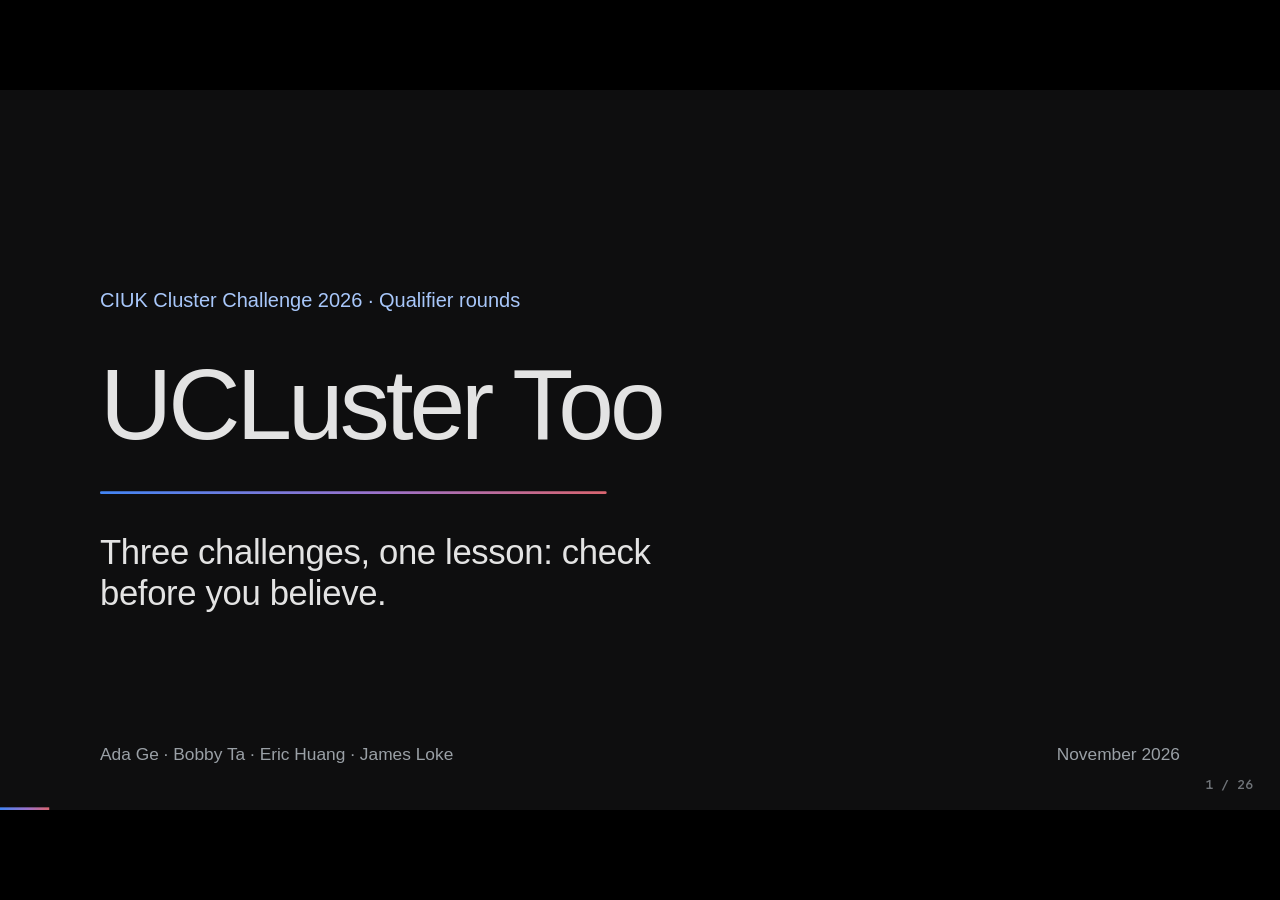
<file: story.html>
<!doctype html>
<html lang="en-GB">
<head>
<meta charset="utf-8">
<meta name="viewport" content="width=device-width, initial-scale=1, viewport-fit=cover">
<meta name="theme-color" content="#0E0E0F">
<script>/* pick the layout before first paint: phones read top to bottom, larger screens get slides. ?mode=read or ?mode=slides overrides. */
document.documentElement.className += (function () { var m = /[?&]mode=(read|slides)/.exec(location.search); return (m ? m[1] === 'read' : Math.min(innerWidth, innerHeight) < 600) ? ' read' : ' slides'; })();</script>
<title>UCLuster Too Qualifier · 5-minute version</title>
<!-- UCLuster Too · CIUK Cluster Challenge 2026 qualifier pitch. Built on the house deck (hackathon design system).
     Keys: → / Space / click right half = next, ← / click left half = back, Home / End, F = full screen, N = speaker notes.
     #5 in the URL opens slide 5. Print to PDF gives one slide per page.
     Every number comes from the three team repos (latest commits, 8 Nov 2026); each slide names its source files. -->
<link rel="icon" href="favicon.svg" type="image/svg+xml">
<link rel="preconnect" href="https://fonts.googleapis.com">
<link rel="stylesheet" href="https://fonts.googleapis.com/css2?family=Google+Sans+Flex:opsz,wght@6..144,300..700&family=Google+Sans+Code:wght@400;500&display=swap">
<link rel="stylesheet" href="house.css">
<link rel="stylesheet" href="deck.css">
<style>
.trap{display:grid;grid-template-columns:repeat(3,minmax(0,1fr));gap:2px;border-radius:var(--r-xl);overflow:hidden;max-width:1620px}
.trap>div{background:var(--panel);padding:22px 30px;display:flex;flex-direction:column;gap:8px;min-width:0}
.trap>div:last-child{background:var(--surface-2)}
.trap span{font-size:18px;font-weight:500;letter-spacing:.1em;text-transform:uppercase;color:var(--soft)}
.trap>div:last-child span{color:var(--accent)}
.trap p{font-size:28px;line-height:1.3;color:var(--muted)}
.trap>div:last-child p{color:var(--ink)}
.ask{display:flex;align-items:baseline;gap:24px}
.ask span{font-size:20px;font-weight:500;letter-spacing:.1em;text-transform:uppercase;color:var(--soft)}
.ask p{font-size:44px;color:var(--accent);letter-spacing:-.01em}
.trap.col{grid-template-columns:1fr}
.trap.col>div{padding:18px 26px}
.trap.col p{font-size:26px}
html.read .trap{grid-template-columns:1fr}
</style>
</head>
<body>
<!--
  5-MINUTE VERSION of index.html. Slides 1 to 12 are the talk (about 700 spoken words).
  Slide 13 is a divider, and 14 to 26 are detail slides, most of them unchanged from index.html, as backup for questions.
  The page editor (?edit) and tools/check.py only cover index.html, so edit this file by hand.

   1 Title                  5 HPL, 1 vs 4 nodes         9 Thread placement
   2 Three separate tasks   6 HPCG on half the cores   10 UCL: metric and risk factors
   3 Approach               7 Node ceilings vs spec    11 A check changed each first answer
   4 HPL tuning             8 Grid is memory-limited   12 What we learnt, week by week
-->
<div class="stage" id="stage">
  <!-- ===================== 5-MINUTE STORY (slides 1–12) ===================== -->

  <!-- S1. Title -->
  <section class="dk">
    <span class="t-eyebrow rise">CIUK Cluster Challenge 2026 · Qualifier rounds</span>
    <h1 class="brand rise">UCLuster Too</h1>
    <div class="gline"></div>
    <p class="t-lead rise" style="color:var(--ink);font-size:52px;max-width:30ch;line-height:1.2;letter-spacing:-.01em">Three challenges, one lesson: check before you believe.</p>
    <div class="foot rise"><span>Ada Ge · Bobby Ta · Eric Huang · James Loke</span><span>November 2026</span></div>
    <aside class="notes">We're UCLuster Too.</aside>
  </section>

  <!-- S2. Three separate tasks -->
  <section class="dk" style="gap:44px">
    <h2 class="t-h2">Three machines, three separate tasks</h2>
    <div class="relay route rise" data-n="3">
      <div class="rl-track" aria-hidden="true"><span class="rl-line"></span><div class="rl-nodes"><i class="rl-node"></i><i class="rl-node"></i><i class="rl-node"></i></div><span class="rl-pulse"></span></div>
      <ol class="rl-row">
        <li class="ag">
          <div class="rt-h"><span class="rt-n">01</span><b>Edinburgh</b><small>EPCC Cirrus</small></div>
          <div class="rt-task">Tune the HPL and HPCG benchmarks for speed and energy efficiency on 1 to 4 nodes.</div>
          <div class="rt-row"><span class="caps2">What we found</span><p style="color:var(--ink)">HPL is most efficient on one node with a big problem. HPCG runs just as fast on half the cores.</p></div>
        </li>
        <li class="ag">
          <div class="rt-h"><span class="rt-n">02</span><b>Durham</b><small>DiRAC DINE</small></div>
          <div class="rt-task">Measure two nodes' compute and memory limits, and see where the Grid physics code sits.</div>
          <div class="rt-row"><span class="caps2">What we found</span><p style="color:var(--ink)">DINE2 has 2.78 times DINE’s compute but only 1.72 times its bandwidth. Memory is what limits Grid.</p></div>
        </li>
        <li class="ag">
          <div class="rt-h"><span class="rt-n">03</span><b>UCL</b><small>Condenser cloud</small></div>
          <div class="rt-task">Predict antibiotic resistance from patient records, on a secured cloud server.</div>
          <div class="rt-row"><span class="caps2">What we found</span><p style="color:var(--ink)">Only age predicts resistance better than chance.</p></div>
        </li>
      </ol>
    </div>
    <p class="t-lead wide rise">In each one, a simple check changed our first answer.</p>
    <aside class="notes">We did three separate rounds on three machines: benchmarking in Edinburgh, performance analysis in Durham, and a prediction model at UCL. The tasks were unrelated, but one thing happened in all three: a simple check changed our first answer. We'll show one result and one check from each.</aside>
  </section>

  <!-- S2b. Approach -->
  <section class="dk" style="gap:40px">
    <h2 class="t-h2">Every round, we followed the same five steps</h2>
    <div class="concl rise">
      <div><span class="rt-n">01</span><p><b>Get access.</b> Log in, check the hardware, run a test job.</p></div>
      <div><span class="rt-n">02</span><p><b>Understand the problem.</b> Read up, then run a baseline.</p></div>
      <div><span class="rt-n">03</span><p><b>Change one thing at a time.</b> Hold everything else fixed.</p></div>
      <div><span class="rt-n">04</span><p><b>Run sweeps as batches of jobs.</b> Keep every raw result.</p></div>
      <div><span class="rt-n">05</span><p><b>Plot from the raw data.</b> Then write up what it shows.</p></div>
    </div>
    <p class="t-lead wide rise">At UCL, step 3 meant comparing models on the same data split.</p>
    <aside class="notes">• Before the results, here is how we approached every round.<br>• Get access. Log in, check the hardware and modules, and run a small test job.<br>• Understand the problem. Read up on HPL, rooflines or decision trees, and run a baseline.<br>• Vary one parameter per experiment, with all others held constant.<br>• Submit each sweep as a batch of jobs, monitor them with squeue and keep every raw result.<br>• Every plot comes from a script, and we write up our interpretation last.<br>• Round 3 was a modelling task rather than a benchmark, so the sweep became a fair comparison of models on the same data split.</aside>
  </section>

  <!-- S3. Round 1: HPL tuning -->
  <section class="dk" data-round="1" style="gap:34px">
    <span class="rtag rise">Round 1 <i></i> Edinburgh</span>
    <h2 class="t-h2">HPL: three settings each added 15–24%, compiler flags under 2%</h2>
    <div class="levers rise">
      <div class="lv" style="--k:0"><span class="lv-l">Problem size N<small>50,000 → 250,000</small></span><span class="lv-t"><i style="--v:22"></i></span><b>+22%</b></div>
      <div class="lv" style="--k:1"><span class="lv-l">Block size NB<small>128 → 320</small></span><span class="lv-t"><i style="--v:24"></i></span><b>+24%</b></div>
      <div class="lv" style="--k:2"><span class="lv-l">MPI ranks × OpenMP threads<small>288 × 1 → 72 × 4</small></span><span class="lv-t"><i style="--v:15"></i></span><b>+15%</b></div>
      <div class="lv off" style="--k:3"><span class="lv-l">Compiler flags<small>Cray -O2, -O3, -Ofast, -flto</small></span><span class="lv-t"><i style="--v:2"></i></span><b>≤2%</b></div>
    </div>
    <p class="t-lead wide rise">A bigger problem also lifted efficiency, from 4.18 to 7.84 GFLOPS per watt.</p>
    <div class="srcl">HPL GFLOPS on one node, one parameter per sweep with the rest held fixed. Data from our submitted EPCC report (jobs 563364 and 563656).</div>
    <aside class="notes">• HPL solves one dense system Ax = b by LU factorisation. We changed one parameter at a time on one node, starting from N = 50,000.<br>• N, problem size. The matrix is N × N, so it takes 8N² bytes and memory sets the upper limit. Work grows as about ⅔N³ while setup, panel factorisation and communication grow as N², so a bigger N amortises that fixed overhead. 50,000 → 250,000 added 22% to GFLOPS.<br>• Why small N is slow. The term is N-half, the problem size at which a system reaches half its peak speed. Above it, speed climbs more slowly towards the peak, which is the flattening we see past 150,000.<br>• NB, block size. HPL cuts the matrix into NB × NB blocks, deals them out to the MPI ranks and feeds them to DGEMM. Bigger blocks reuse more data from cache and send fewer messages, but blocks that are too big leave some ranks idle near the end. 128 → 320 added 24%, and 384 was slower again.<br>• P × Q, ranks and threads. The MPI ranks form a P × Q grid and each rank owns a share of the blocks. OpenMP threads split each rank’s DGEMM. 72 × 4 was fastest at +15% over 288 × 1, and 32 × 9 was most efficient at 8.94 GFLOPS per watt.<br>• Compiler flags. They only change HPL’s own code. The time is spent in Cray LibSci’s precompiled DGEMM, so flags moved the result by under 2%.<br>• GFLOPS is ⅔N³ divided by solve time. GFLOPS per watt is that solve work divided by the whole job’s Slurm energy, so setup energy counts too. That is why raising N lifted GFLOPS per watt from 4.18 to 7.84.</aside>
  </section>

  <!-- S4. Round 1: scaling costs energy -->
  <section class="dk" data-round="1" style="gap:40px">
    <h2 class="t-h2">On HPL, four nodes were 2.15× faster but used 64% more energy</h2>
    <div class="duo compact rise">
      <div><span class="label" style="font-size:28px">1 node</span><span class="bignum">72.5</span><span>seconds to solve</span>
        <div class="kv"><div>Energy used<b>0.091 MJ</b></div><div>Efficiency<b style="color:var(--ok)">7.34 GFLOPS/W</b></div></div></div>
      <div><span class="label" style="font-size:28px;color:var(--accent)">4 nodes</span><span class="bignum">33.7</span><span>seconds to solve</span>
        <div class="kv"><div>Energy used<b style="color:var(--bad)">0.149 MJ</b></div><div>Efficiency<b style="color:var(--bad)">4.47 GFLOPS/W</b></div></div></div>
    </div>
    <div class="trap rise">
      <div><span>First we thought</span><p>our efficiency figures were right.</p></div>
      <div><span>Then we checked</span><p>what the formula divided by.</p></div>
      <div><span>It was actually</span><p>flattering short runs: the solve's work over the whole job's power. We fixed it.</p></div>
    </div>
    <div class="srcl">HPL strong scaling, N = 100,000, NB 128, 256 MPI ranks over 1 to 4 Cirrus nodes. Efficiency = solve work ÷ whole-job Slurm energy. Data from our submitted EPCC report, HPL node sweep.</div>
    <aside class="notes">• Set-up. Same N = 100,000 and the same 256 MPI ranks, spread over one to four nodes. This is strong scaling.<br>• Speed. Four nodes finished 2.15 times faster, which is 54% parallel efficiency against an ideal of four times.<br>• Efficiency. GFLOPS per watt fell from 7.34 on one node to 4.98 on two, 4.51 on three and 4.47 on four, 39% lower overall.<br>• Energy. Power rose 3.2 times while job time fell only 1.9 times, so energy to solution rose 64%.<br>• Why. Each extra node draws power for memory, networking and cooling even when its cores are idle, and with 64 ranks per node most of its 288 cores were idle. MPI traffic between nodes also takes time away from computation.<br>• Takeaway. For an efficiency score, one node with a large N was the better choice.<br>• The check. Our first formula divided the solve’s work by the whole job’s average power, which flattered short runs. We switched to whole-job energy before comparing runs.</aside>
  </section>

  <!-- S5. Round 1: half the cores -->
  <section class="dk" data-round="1" style="gap:36px">
    <h2 class="t-h2">HPCG ran just as fast with half the cores switched off</h2>
    <div class="nodes2 rise">
      <div>
        <span class="label">All 288 cores working</span>
        <div class="cores" data-pattern="all" aria-label="All 288 cores in use"></div>
        <div class="kv"><div>Speed<b>133.7 GFLOPS</b></div><div>Power<b>1,050 W</b></div></div>
      </div>
      <div>
        <span class="label" style="color:var(--accent)">Only 144 cores working</span>
        <div class="cores" data-pattern="half" aria-label="144 of 288 cores in use"></div>
        <div class="kv"><div>Speed<b>134.5 GFLOPS</b></div><div>Power<b style="color:var(--ok)">977 W</b></div></div>
      </div>
    </div>
    <p class="t-lead wide rise">HPCG is limited by memory, not by cores. The extra cores only cost power, so leaving them idle gave 8% better efficiency.</p>
    <div class="srcl">HPCG, 30-minute VALID runs, 288 × 1 vs 144 × 2 ranks (jobs 570229, 571314): +8% GFLOPS per watt. Data from hpcg/results/SUMMARY.md.</div>
    <aside class="notes">HPCG is the opposite kind of benchmark: it mostly reads data from memory. When we ran it on half the cores, it went just as fast and used 7% less power. If removing half the workers doesn't slow you down, the workers aren't the bottleneck. Memory is. So our most efficient HPCG run left half the node idle: 8% better efficiency.</aside>
  </section>

  <!-- S6. Round 2: DINE against DINE2 -->
  <section class="dk" data-round="2" style="gap:40px">
    <span class="rtag rise">Round 2 <i></i> Durham</span>
    <h2 class="t-h2">DINE2 has 2.78 times DINE’s compute but only 1.72 times its memory bandwidth</h2>
    <div class="facts rise">
      <div><b>2.78×</b><span>FP32 compute. 9,287 against 3,341 GFLOP/s with likwid-bench peakflops_sp</span></div>
      <div><b>1.72×</b><span>memory bandwidth. 398 against 231 GB/s with likwid-bench triad_mem</span></div>
      <div><b>23.3 vs 14.5</b><span>FLOPs per byte a code needs before compute becomes its limit</span></div>
      <div><b>6.2 vs 7.2</b><span>GB/s of memory bandwidth per core, DINE2 against DINE</span></div>
    </div>
    <p class="t-lead wide rise">DINE2 is far faster at maths, but its memory did not keep up. A memory-bound code should gain closer to 1.7 times than 2.8 times on DINE2.</p>
    <div class="srcl">Full-node medians of 3 runs, one thread per physical core. Compute from peakflops_sp with AVX2 FMA on DINE and AVX-512 FMA on DINE2. Bandwidth from triad_mem with non-temporal stores over 2 GB. Data from analysis/overnight-20261022T224854Z/ceilings.csv and report/report.tex.</div>
    <aside class="notes">• The brief asked us to measure each node’s compute and memory capability with likwid-bench and compare the two nodes. This slide is that comparison.<br>• How we found each limit. We ran each kernel at several thread counts and placements, three times each, with one thread per physical core. The limit is the highest full-node median, so one lucky run cannot inflate it.<br>• Compute, peakflops_sp. It runs only fused multiply-adds on the widest vectors, using data held in registers and L1 cache. Memory is never involved, so it measures how fast the cores can calculate.<br>• Memory, triad_mem. It computes a = b + c × d over 2 GB, far more than any cache, so every byte comes from main memory. It does about 2 FLOPs per 24 bytes, so the cores are never the bottleneck. We chose triad because it reads and writes like real codes do. Read-only reached 439.5 GB/s on DINE2.<br>• Why compute grew 2.78 times. DINE2 has twice the cores and AVX-512 vectors twice as wide, but a lower clock, 2.1 against 3.0 GHz. That gives about 2 × 2 × 0.7, or 2.8 times.<br>• Why bandwidth grew only 1.72 times. Both nodes have eight memory channels per socket. DINE2’s faster DDR5 adds bandwidth, but nothing like twice the cores’ worth, so each DINE2 core gets less.<br>• Ridge point. Compute divided by bandwidth. A code needs 23.3 FLOPs per byte on DINE2 to be compute-bound, against 14.5 on DINE, so more codes are memory-bound on DINE2.<br>• Other differences we measured. DINE2 slows per core under heavy AVX-512 load, from about 210 GFLOP/s per core on 8 cores to 146 on 32, while DINE holds about 105 at every count. One DINE core streams from L3 at 83.6 GB/s against 31.4 on DINE2. On DINE2, spreading 32 threads over both sockets gave 365.5 GB/s against 195.4 when one socket was filled first.<br>• Link to Grid. Grid ran about 2 times faster on DINE2, closer to the bandwidth ratio than the compute ratio. The next slide shows why.</aside>
  </section>

  <!-- S7. Round 2: roofline -->
  <section class="dk" data-round="2" style="gap:36px">
    <h2 class="t-h2">Grid, a physics code, is limited by memory, not by compute</h2>
    <div class="rise" style="display:grid;grid-template-columns:940px 1fr;gap:64px;align-items:center">
      <svg class="chart" id="roofline" viewBox="0 0 1000 640" role="img" aria-label="Roofline for the two Durham nodes. Grid's points sit far to the left, on the slope where memory bandwidth sets the speed."></svg>
      <div class="facts2">
        <div><b>~2</b>FLOPs per byte fetched from memory. The nodes need 15 to 23 to keep their cores busy.</div>
        <div><b>61–71%</b>of the memory-bandwidth limit reached, so Grid uses memory well.</div>
        <div><b>Compute</b>isn't the limit. Moving data is.</div>
      </div>
    </div>
    <div class="srcl">Grid on DINE and DINE2. Ceilings from likwid-bench (FP32 peak, triad); Grid intensity 1.57 and 2.08 FLOP/byte from likwid-perfctr, whole process. Data from ceilings.csv and report/report.tex.</div>
    <aside class="notes">• The axes. Across is FLOPs per byte, how many calculations a code does for each byte it fetches from memory. Up is speed in GFLOP/s. Both axes are log scale.<br>• Compute limit. likwid-bench peakflops_sp runs only fused multiply-adds on data held in registers, so memory is never involved. It reached 3,341 GFLOP/s on DINE and 9,287 on DINE2.<br>• Memory limit. likwid-bench triad_mem streams 2 GB through main memory with almost no maths, so only memory can slow it down. It reached 231 GB/s on DINE and 398 on DINE2.<br>• Flat line. No code can run faster than the compute limit, whatever its FLOPs per byte.<br>• Sloped line. A code doing x FLOPs per byte can run no faster than bandwidth × x, so the memory limit is a line that rises with x.<br>• The roof. A code’s best possible speed is the lower of the two lines at its FLOPs per byte. They meet at the ridge point, compute divided by bandwidth, about 15 on DINE and 23 on DINE2.<br>• Reading it. A code under the sloped line is memory-bound, so faster cores would not help. A code under the flat line is compute-bound. FLOPs per byte is fixed by the code, so we do not move along the axis. We only read off where Grid sits.<br>• Grid. We ran Grid inside likwid-perfctr, which counted its FLOPs and memory bytes in the same run. It does 1.57 FLOPs per byte on DINE and 2.08 on DINE2, far left of both ridge points.<br>• Conclusion. Grid sits under the sloped line on both nodes, so memory bandwidth limits it, not compute. On DINE, memory allows about 363 GFLOP/s at 1.57 FLOPs per byte, against a compute limit of 3,341. Grid uses 61 to 71% of the measured bandwidth.</aside>
  </section>

  <!-- S8. Round 2: thread placement -->
  <section class="dk" data-round="2" style="gap:40px">
    <h2 class="t-h2">Clang looked faster than GCC. It was really thread placement.</h2>
    <div class="rise" style="display:grid;grid-template-columns:900px 1fr;gap:72px;align-items:center">
      <div class="stack" style="--gap:30px">
        <div class="sockwrap"><h3><span class="mk bad">✕</span>Default: neighbouring threads split across the two sockets</h3><svg class="chart sock bad" data-mode="close" viewBox="0 0 900 236" role="img" aria-label="Default placement. Threads 0 to 7 alternate between the two sockets."></svg></div>
        <div class="sockwrap"><h3><span class="mk ok">✓</span>Fixed: neighbours share a socket</h3><svg class="chart sock ok" data-mode="ordered" viewBox="0 0 900 236" role="img" aria-label="Fixed placement. Threads 0 to 7 sit on the same socket."></svg></div>
      </div>
      <div class="stack" style="--gap:28px">
        <div><span class="bignum" style="font-size:130px;color:var(--accent)">+<span data-count data-from="0" data-to="58">58</span>%</span></div>
        <div class="trap col">
          <div><span>First we thought</span><p>Clang beat GCC.</p></div>
          <div><span>Then we checked</span><p>where each one placed its threads.</p></div>
          <div><span>It was actually</span><p>placement. Fixed, the gap went away.</p></div>
        </div>
      </div>
    </div>
    <div class="srcl">DINE2, OMP_PROC_BIND=close vs OMP_PLACES={0}:32:2,{1}:32:2, L = 24. Data from report/report.tex and analysis/data/tuning_summary.csv.</div>
    <aside class="notes">Early on, Clang looked faster than GCC on one node. Then we checked where each one put its threads. That node numbers its cores even on one socket and odd on the other, so the default setting split neighbouring threads across sockets. Fixing the placement gave up to 58%, and the compiler gap went away. Before blaming one thing, check what else changed.</aside>
  </section>

  

  <!-- S9. Round 3: UCL -->
  <section class="dk" data-round="3" style="gap:36px">
    <span class="rtag rise">Round 3 <i></i> UCL</span>
    <h2 class="t-h2">Only age predicts resistance better than chance</h2>
    <div class="rise" style="display:grid;grid-template-columns:1fr 470px;gap:80px;align-items:end">
      <div class="stack" style="--gap:10px">
        <div class="nz">
          <div class="nz-row ok" style="--a:.708;--n:.540;--k:0"><span>Age</span><span class="nz-t"><i class="band"></i><i class="dot"></i></span><b>0.71</b><span class="mk ok">✓</span></div>
          <div class="nz-row" style="--a:.537;--n:.551;--k:1"><span>Deprivation</span><span class="nz-t"><i class="band"></i><i class="dot"></i></span><b>0.54</b><span class="mk bad">✕</span></div>
          <div class="nz-row" style="--a:.522;--n:.535;--k:2"><span>Sex</span><span class="nz-t"><i class="band"></i><i class="dot"></i></span><b>0.52</b><span class="mk bad">✕</span></div>
          <div class="nz-row" style="--a:.506;--n:.543;--k:3"><span>Ethnicity</span><span class="nz-t"><i class="band"></i><i class="dot"></i></span><b>0.51</b><span class="mk bad">✕</span></div>
          <div class="nz-row ctl" style="--a:.480;--n:.540;--k:4"><span>Random numbers</span><span class="nz-t"><i class="band"></i><i class="dot"></i></span><b>0.48</b><span class="mk bad">✕</span></div>
        </div>
        <div class="nz-ax"><span>Grey band: what shuffled, meaningless data scores</span><span><em style="left:16.67%">0.50 chance</em><em style="left:50%">0.60</em><em style="left:83.33%">0.70</em></span><span></span><span></span></div>
      </div>
      <div class="stack" style="--gap:22px">
        <span class="label" style="font-size:22px">Share resistant, by age</span>
        <div class="agebars">
          <div style="--v:8.4;--k:0"><b>8%</b><i></i><span>20–40</span></div>
          <div style="--v:25.9;--k:1"><b>26%</b><i></i><span>41–60</span></div>
          <div style="--v:37.5;--k:2"><b>38%</b><i></i><span>61–70</span></div>
          <div style="--v:40.7;--k:3"><b>41%</b><i></i><span>71–79</span></div>
        </div>
      </div>
    </div>
    <p class="t-lead wide rise">Our first tree was 76% accurate and flagged none of the 60 resistant patients, so we ranked models by balanced accuracy instead. Deprivation looked important until random numbers scored higher on the same measure.</p>
    <div class="srcl">Synthetic data. Dots: 5-fold cross-validated ROC AUC of each factor alone, against 100 shuffled copies. Data from outputs/risk_factors_summary.txt and notes/2026-10-29-risk-factors.md.</div>
    <aside class="notes">At UCL we built tree models to predict antibiotic resistance, on synthetic patient data, on a locked-down cloud server. Two checks mattered. Our first tree was 76% accurate but flagged no resistant patients, because only one in four is resistant, so we switched to balanced accuracy. Then we tested every factor against shuffled copies and a column of random numbers. Only age beat chance. Our final model is a depth-3 tree a clinician can read, as good as the random forest within noise.</aside>
  </section>

  <!-- S10. Lesson -->
  <section class="dk" style="gap:48px">
    <h2 class="t-h2">In all three rounds, a simple check changed our first answer</h2>
    <div class="tbl rise">
      <div class="th"><span>Round</span><span>First we thought</span><span>Then we checked</span><span>It was actually</span></div>
      <div><span><b>Edinburgh</b></span><span>Our efficiency figures were right</span><span>What the formula divided by</span><span>It flattered short runs</span></div>
      <div><span><b>Durham</b></span><span>Clang beat GCC</span><span>Where each placed its threads</span><span>Thread placement</span></div>
      <div><span><b>UCL</b></span><span>Deprivation raises the risk</span><span>Against random numbers</span><span>Noise. Only age is real.</span></div>
    </div>
    <p class="t-lead wide rise" style="color:var(--ink)">Each time, the first answer came from how we measured, not from the machine or the patients. A simple check caught it.</p>
    <aside class="notes">The three tasks were unrelated, but the same thing happened in each. Our first answer came from how we measured, not from the machine or the patients. And each time, a simple check caught it.</aside>
  </section>

  <!-- S12. What we learnt, week by week -->
  <section class="dk" style="gap:44px">
    <h2 class="t-h2">Each week's lesson changed how we worked the next week</h2>
    <div class="relay route rise" data-n="3">
      <div class="rl-track" aria-hidden="true"><span class="rl-line"></span><div class="rl-nodes"><i class="rl-node"></i><i class="rl-node"></i><i class="rl-node"></i></div><span class="rl-pulse"></span></div>
      <ol class="rl-row">
        <li class="ag">
          <div class="rt-h"><span class="rt-n">01</span><b>Week 1</b><small>Edinburgh</small></div>
          <div class="rt-task">We wrote a new script for each experiment, and built results tables by hand.</div>
          <div class="rt-row"><span class="caps2">Lesson</span><p style="color:var(--ink)">One script with job arrays, and every job writes its own results row.</p></div>
        </li>
        <li class="ag">
          <div class="rt-h"><span class="rt-n">02</span><b>Week 2</b><small>Durham</small></div>
          <div class="rt-task">Clang looked faster than GCC. It was really thread placement, worth up to 58%.</div>
          <div class="rt-row"><span class="caps2">Lesson</span><p style="color:var(--ink)">Before blaming one factor, check what else differed between the runs.</p></div>
        </li>
        <li class="ag">
          <div class="rt-h"><span class="rt-n">03</span><b>Week 3</b><small>UCL</small></div>
          <div class="rt-task">Our first model was 76% accurate, but flagged none of the 60 resistant patients.</div>
          <div class="rt-row"><span class="caps2">Lesson</span><p style="color:var(--ink)">Check what your score ignores. Balanced accuracy caught 39 of 60.</p></div>
        </li>
      </ol>
    </div>
    <p class="t-lead wide rise" style="color:var(--ink)">That's the habit we'd take to the finals: check before you believe.</p>
    <div class="foot rise" style="font-size:22px"><span>UCLuster Too · Ada Ge, Bobby Ta, Eric Huang, James Loke</span><span>Thank you · Backup slides follow</span></div>
    <aside class="notes">• Each week we changed how we worked, based on what went wrong the week before.<br>• Week 1, Edinburgh. We wrote a new script for every experiment and assembled results tables by hand afterwards. From week 2 we used one parameterised submit script with job arrays, and every job wrote its own results row, so nothing was copied by hand.<br>• Week 2, Durham. Clang looked faster than GCC on DINE2. The real cause was thread placement: the two OpenMP runtimes put threads on different sockets, and fixing placement was worth up to 58%. That gave us a rule: before blaming one factor, check what else differed between the runs.<br>• Week 3, UCL. Only one patient in four is resistant, so a model that says everyone is fine is still 76% accurate. Our first model did exactly that and flagged none of the 60 resistant patients. Accuracy and ROC AUC both hid it. Balanced accuracy weights both groups equally, and the fixed model caught 39 of 60.<br>• That's the habit we'd take to the finals: check before you believe. Thank you.</aside>
  </section>

  <!-- Backup divider -->
  <section class="dk" style="gap:48px">
    <span class="rtag rise">Backup</span>
    <h2 class="t-h op">Detail slides for questions</h2>
    <p class="t-lead rise">Full numbers, methods and sources for each round.</p>
  </section>

  <!-- B. UCL model selection (was a talk slide) -->
  <section class="dk" data-round="3" style="gap:40px">
    <h2 class="t-h2">Our first model was 76% accurate, and caught no one</h2>
    <div class="duo compact rise">
      <div><span class="label" style="font-size:28px">First model</span><span class="bignum bad"><span data-count data-from="60" data-to="0">0</span> <span style="font-size:.4em;color:var(--soft)">of 60</span></span><span>resistant patients flagged</span></div>
      <div><span class="label" style="font-size:28px;color:var(--accent)">After the fix</span><span class="bignum"><span data-count data-from="0" data-to="39">39</span> <span style="font-size:.4em;color:var(--soft)">of 60</span></span><span>resistant patients flagged</span></div>
    </div>
    <div class="trap rise">
      <div><span>First we thought</span><p>76% accuracy meant a good model.</p></div>
      <div><span>Then we checked</span><p>who it actually flagged.</p></div>
      <div><span>It was actually</span><p>saying everyone was fine. Only 1 in 4 patients is resistant.</p></div>
    </div>
    <div class="srcl">Synthetic data, 1,000 patients. Test set of 250 (60 resistant). First model ranked by ROC AUC; fix = class weights + balanced accuracy. Data from outputs/model_comparison.csv.</div>
    <aside class="notes">At UCL we built models to predict antibiotic resistance, on synthetic patient data, on a locked-down server. Only one patient in four is resistant. Our first model was 76% accurate. First we thought that was good. Then we checked who it flagged: nobody. It just said everyone was fine. We changed how we scored models, and the fixed one caught 39 of 60.</aside>
  </section>

  <!-- ===================== BACKUP (original slides) ===================== -->

  <!-- B3. original slide 3 -->
  <section class="dk" data-round="1" style="gap:48px">
    <span class="rtag rise">Round 1 <i></i> EPCC Cirrus <i></i> Edinburgh</span>
    <h2 class="t-h op">HPL and HPCG on 1 to 4 Cirrus nodes, scored on throughput and energy efficiency</h2>
    <div class="facts rise">
      <div><b>2 × EPYC 9825</b><span>AMD processors per node</span></div>
      <div><b>288</b><span>cores per node</span></div>
      <div><b>24 × 12</b><span>chiplets (CCDs) of 12 cores each</span></div>
      <div><b>8 × 36</b><span>NUMA domains of 36 cores</span></div>
    </div>
    <div class="marks rise">
      <span class="label">Marking scheme (out of 100)</span>
      <div class="mbar"><i class="hi" style="--w:25"><b>25</b>HPL GFLOPS per watt</i><i class="hi" style="--w:25"><b>25</b>HPCG GFLOPS per watt</i><i style="--w:20"><b>20</b>Scaling, 1 to 4 nodes</i><i style="--w:30"><b>30</b>Presentation</i></div>
    </div>
    <div class="srcl">Brief summarised in notes/epcc-week1-rundown.md (UCL repository). Energy from Slurm ConsumedEnergyRaw. Every job ran with <b>--exclusive</b>.</div>
    <aside class="notes">Each Cirrus node has two 144-core AMD EPYC 9825 processors. The cores are grouped into 24 chiplets of 12 cores, and Slurm exposes 8 NUMA domains. Half of the marks were for GFLOPS per watt. Every run therefore recorded energy from Slurm’s counters as well as GFLOPS.</aside>
  </section>

  

  <!-- B6. original slide 6 -->
  <section class="dk" data-round="1">
    <h2 class="t-h2">On one node, HPCG delivered under 1% of HPL’s GFLOPS at a similar power draw</h2>
    <div class="duo rise">
      <div><span class="label" style="font-size:28px">HPL · dense solve</span><span class="bignum"><span data-count data-from="0" data-to="15345">15,345</span></span><span>GFLOPS at 1,154 W average</span></div>
      <div><span class="label" style="font-size:28px">HPCG · sparse solve</span><span class="bignum bad"><span data-count data-from="15345" data-to="134.5" data-dec="1">134.5</span></span><span>GFLOPS at 977 W average</span></div>
    </div>
    <p class="t-lead wide rise">HPL spends its time in dense matrix multiply, which reuses each operand many times from cache. HPCG spends its time in sparse matrix-vector products and a Gauss-Seidel smoother, which use most values once before moving on.</p>
    <div class="srcl">HPL job 571593 (N = 250,000). HPCG job 571314 (30-minute VALID run, 144 ranks × 2 cores). The GFLOPS ratio is 114 and the GFLOPS per watt ratio is 93. Data from hpl/results/SUMMARY.md and hpcg/results/SUMMARY.md.</div>
    <aside class="notes">• Both benchmarks ran on one Cirrus node at a similar power draw.<br>• HPL reached 15,345 GFLOPS and HPCG 134.5, so HPCG delivered 114 times fewer GFLOPS.<br>• HPL spends its time in dense matrix multiply, which reuses each value many times from cache.<br>• HPCG spends its time in sparse kernels, which read each value once and move on.<br>• So we expected HPCG to be limited by memory. The next slide is how we tested that on Cirrus.</aside>
  </section>

  <!-- B8. original slide 8 -->
  <section class="dk" data-round="1" style="gap:48px">
    <h2 class="t-h2">Round 1 results, and the workflow changes we made before round 2</h2>
    <div class="cols rise" style="grid-template-columns:1.12fr 1fr;gap:48px;align-items:stretch">
      <div class="tiles">
        <div><span class="label">HPL · 1 node · most efficient</span><span class="n"><span data-count data-from="0" data-to="12.79" data-dec="2">12.79</span><small>GFLOPS/W</small></span><span class="m">15,345 GFLOPS · job 571593</span></div>
        <div><span class="label">HPL · 4 nodes · fastest</span><span class="n"><span data-count data-from="0" data-to="19770">19,770</span><small>GFLOPS</small></span><span class="m">4.47 GFLOPS/W · N = 100,000 sweep</span></div>
        <div><span class="label">HPCG · 1 node · most efficient</span><span class="n"><span data-count data-from="0" data-to="0.1376" data-dec="4">0.1376</span><small>GFLOPS/W</small></span><span class="m">134.5 GFLOPS · 30 min VALID · job 571314</span></div>
        <div><span class="label">HPCG · 4 nodes · fastest</span><span class="n"><span data-count data-from="0" data-to="531.8" data-dec="1">531.8</span><small>GFLOPS</small></span><span class="m">99% of 1-node speed per node · job 570231</span></div>
      </div>
      <div class="chg">
        <div><span class="mk ok">✓</span><span class="now">Run a recon job before any benchmark</span><span class="was"><s>Learned the hardware from our results</s></span></div>
        <div><span class="mk ok">✓</span><span class="now">Choose layouts from the topology, then test them</span><span class="was"><s>Swept layouts without a hypothesis</s></span></div>
        <div><span class="mk ok">✓</span><span class="now">One parameterised script with job arrays</span><span class="was"><s>A new script for each experiment</s></span></div>
        <div><span class="mk ok">✓</span><span class="now">Every job writes its own results row</span><span class="was"><s>Tables assembled by hand afterwards</s></span></div>
      </div>
    </div>
    <div class="srcl">All HPL runs PASSED the residual check. All HPCG finals were VALID with at least 1,800 s of benchmark time. Data from CIUK-UCLusters/README.md and hpcg/README.md. Workflow changes from notes/epcc-week1-rundown.md.</div>
    <aside class="notes">These are the four headline results. Every HPL run passed the residual check and every HPCG final was valid and at least 30 minutes long. The right side lists what we changed in how we worked. In round 1 we learned the machine from our own results and swept layouts without a hypothesis. From round 2 onwards we ran a recon job first, chose layouts from the topology, and had every job record its own results.</aside>
  </section>

  <!-- B9. original slide 9 -->
  <section class="dk" data-round="2" style="gap:48px">
    <span class="rtag rise">Round 2 <i></i> DiRAC <i></i> Durham <i></i> 19–23 Oct</span>
    <h2 class="t-h op">Measured compute and bandwidth ceilings on two DiRAC nodes, and where Grid sits relative to them</h2>
    <div class="nodecards rise">
      <div><span class="label" style="font-size:22px">Node 1</span><b>DINE</b><p>2 × AMD EPYC 7302 (Zen 2) · 32 cores · DDR4 · AVX2</p></div>
      <div><span class="label" style="font-size:22px">Node 2</span><b>DINE2</b><p>2 × Intel Xeon Gold 6430 (Sapphire Rapids) · 64 cores · DDR5 · AVX-512</p></div>
    </div>
    <div class="marks rise">
      <span class="label">Marking scheme (out of 100)</span>
      <div class="mbar"><i class="hi" style="--w:20"><b>20</b>LIKWID · DINE</i><i class="hi" style="--w:20"><b>20</b>LIKWID · DINE2</i><i style="--w:10"><b>10</b>Node vs node</i><i style="--w:10"><b>10</b>Grid · DINE</i><i style="--w:10"><b>10</b>Grid · DINE2</i><i style="--w:10"><b>10</b>Grid vs LIKWID</i><i style="--w:10"><b>10</b>Best case</i><i style="--w:10"><b>10</b>Time use</i></div>
    </div>
    <div class="srcl">Scoring from Durham_Cluster_Challenge_2026.pdf, section 7. Hardware from report/report.tex, table 1. Recon jobs 12198164 (DINE) and 12202855 (DINE2) ran before any benchmark.</div>
    <aside class="notes">The Durham brief asked how close each node gets to its vendor specification, and where the Grid lattice QCD benchmark sits between the compute and bandwidth limits. That was the measurement we had been missing on Cirrus. The two nodes differ in vendor and in core count, which made the comparison useful.</aside>
  </section>

  

  <!-- B13. original slide 13 -->
  <section class="dk" data-round="2" style="gap:36px">
    <h2 class="t-h2">Grid strong scaling is sublinear on both nodes, and less efficient on the node with less bandwidth per core</h2>
    <div class="rise" style="display:grid;grid-template-columns:940px 1fr;gap:64px;align-items:center">
      <svg class="chart" id="scaling" viewBox="0 0 1000 620" role="img" aria-label="Strong scaling at L = 32. DINE reaches 17.2 times its one-thread speed on 32 threads. DINE2 reaches 21.4 times on 64 threads. Both are well below the ideal line."></svg>
      <div class="facts2">
        <div><b>17.2× <em>on 32 threads</em></b>DINE at L = 32, a parallel efficiency of 54%</div>
        <div><b>21.4× <em>on 64 threads</em></b>DINE2 at L = 32, a parallel efficiency of 34%</div>
        <div><b>7.2 <em>vs</em> 6.2 GB/s</b>measured bandwidth per core on DINE and DINE2</div>
      </div>
    </div>
    <div class="srcl">FP32 domain-wall kernel at fixed lattice size, medians of 3, one build and placement per node. The trend is consistent with threads sharing memory bandwidth, but the curves alone cannot isolate the cause. In weak scaling (L24 on 2 threads to L48 on 32) DINE kept 56% of per-thread throughput and DINE2 kept 32%. Data from analysis/overnight-20261022T224854Z/SUMMARY.md.</div>
    <aside class="notes">Both nodes keep getting faster with more threads, but well below the ideal line. DINE reaches 17 times on 32 threads and DINE2 reaches 21 times on 64. DINE2 has twice the cores of DINE but only 1.7 times the bandwidth, so each core has less bandwidth available. That matches the lower efficiency, and it is what a bandwidth-bound code should show. We say consistent with rather than caused by, because a scaling curve alone cannot separate bandwidth from synchronisation or placement effects.</aside>
  </section>

  <!-- B14. original slide 14 -->
  <section class="dk" data-round="2" style="gap:38px">
    <h2 class="t-h2">Round 2 applied the round 1 workflow changes and produced one rule for round 3</h2>
    <div class="cols" style="gap:72px;align-items:start">
      <div class="stack rise" style="--gap:28px">
        <div class="bigrow"><div><b><span data-count data-from="0" data-to="205">205</span></b>jobs by Friday 01:30</div><div><b>28.5</b>node-hours</div><div><b>95<span style="font-size:48px;color:var(--soft)">/97</span></b>overnight runs succeeded</div></div>
        <ul class="real">
          <li><span class="mk ok">✓</span>Recon jobs on both nodes before any benchmark</li>
          <li><span class="mk ok">✓</span>One submit script, with the array index as the thread count</li>
          <li><span class="mk ok">✓</span>Each run stores its git hash, modules, build flags and host</li>
          <li><span class="mk ok">✓</span>Repeats submitted as separate jobs, so error bars include node variation</li>
          <li><span class="mk ask">?</span>Early DINE2 LIKWID runs were pinned incorrectly and were excluded</li>
        </ul>
      </div>
      <div class="card lg rise stack" style="--gap:24px;padding:44px">
        <span class="caps2" style="font-size:18px">Rule carried into round 3</span>
        <p style="font-size:36px;line-height:1.22;letter-spacing:-.012em">Before attributing a difference to one factor, check what else differed between the runs.</p>
        <p style="font-size:25px;color:var(--soft);line-height:1.4">We never combined runs from different builds or placements in one scaling curve, even when the configuration labels matched.</p>
      </div>
    </div>
    <div class="srcl">205 jobs, 178 completed and 28.5 node-hours as of Friday 01:30. The overnight campaign 20261022T224854Z recorded 97 runs, 95 successful, with every raw record kept. The two counts are separate snapshots. Data from report/report.tex, README.md and docs/submission-review.md.</div>
    <aside class="notes">The round 1 workflow changes paid off. We submitted 205 jobs by Friday morning, and each recorded its build flags, modules and host. An overnight campaign of 97 Grid runs kept every raw record. When we found that early DINE2 LIKWID runs had been pinned incorrectly, we excluded them. The placement result gave us a rule for round 3. Before attributing a difference to one factor, check what else differed between the runs.</aside>
  </section>

  <!-- B15. original slide 15 -->
  <section class="dk" data-round="3" style="gap:48px">
    <span class="rtag rise">Round 3 <i></i> UCL Condenser <i></i> Cloud <i></i> 26–30 Oct</span>
    <h2 class="t-h op">Tree models for co-amoxiclav resistance, run on a shared cloud VM</h2>
    <div class="facts rise">
      <div><b>1,000</b><span>synthetic patient records with E. coli infections</span></div>
      <div><b>24.1%</b><span>resistant to co-amoxiclav</span></div>
      <div><b>20 to 79</b><span>the only ages present in the data</span></div>
      <div><b>17.6%</b><span>White patients, against 81.7% in the 2021 Census</span></div>
    </div>
    <div class="marks rise">
      <span class="label">Marking scheme (out of 100)</span>
      <div class="mbar"><i class="hi" style="--w:20"><b>20</b>Python script</i><i style="--w:10"><b>10</b>ReadMe</i><i style="--w:10"><b>10</b>Permissions</i><i style="--w:10"><b>10</b>VM + env</i><i class="hi" style="--w:35"><b>35</b>5-minute video</i><i style="--w:15"><b>15</b>Teamwork</i></div>
    </div>
    <div class="srcl"><span class="synthetic">Synthetic data</span>&nbsp; Modelled on UK Health Security Agency data. The VM had no root access and no git, and was reachable only through UCL’s JupyterHub. Census figure is ONS 2021, England and Wales. Data from UCL_Challenge_Updated.pdf and notes/2026-10-25-data-first-look.md.</div>
    <aside class="notes">The UCL brief asked which tree model best identifies patients at risk of co-amoxiclav resistance, and what the main risk factors are. The data is synthetic. It is also not representative. It contains only adults aged 20 to 79, and White patients make up 17.6% of records against about 82% of the population. Any model trained on it may not generalise to the real population.</aside>
  </section>

  <!-- B18. original slide 18 -->
  <section class="dk" data-round="3" style="gap:40px">
    <h2 class="t-h2">All competitive models were within one standard deviation, so we chose the tree a clinician can read</h2>
    <div class="rise" style="display:grid;grid-template-columns:820px 1fr;gap:80px;align-items:center">
      <svg class="chart tree" viewBox="0 0 820 520" role="img" aria-label="The final depth-3 tree. Under 49 is lower risk. 65 or over is flagged. 49 to 61 is flagged. 62 to 64 is lower risk, probably noise.">
        <g style="--k:.55s"><path class="ed" d="M410 82 C410 130 130 120 130 160"/><path class="ed" d="M410 82 C410 130 580 120 580 160"/><text class="el" x="232" y="128">under 49</text><text class="el" x="520" y="128">49+</text></g>
        <g style="--k:.95s"><path class="ed" d="M580 232 C580 280 430 270 430 310"/><path class="ed" d="M580 232 C580 280 700 270 700 310"/><text class="el" x="452" y="280">49–64</text><text class="el" x="660" y="280">65+</text></g>
        <g style="--k:1.35s"><path class="ed" d="M430 382 C430 430 300 420 300 440"/><path class="ed" d="M430 382 C430 430 560 420 560 440"/><text class="el" x="300" y="420">49–61</text><text class="el" x="516" y="420">62–64</text></g>
        <g class="nd" style="--k:.3s"><rect x="290" y="10" width="240" height="72" rx="18"/><text x="410" y="55" text-anchor="middle">Age 49 or over?</text></g>
        <g class="lf low" style="--k:.75s"><rect x="20" y="160" width="220" height="72" rx="18"/><text x="130" y="205" text-anchor="middle">Lower risk</text></g>
        <g class="nd" style="--k:.75s"><rect x="460" y="160" width="240" height="72" rx="18"/><text x="580" y="205" text-anchor="middle">Age 65 or over?</text></g>
        <g class="nd" style="--k:1.15s"><rect x="310" y="310" width="240" height="72" rx="18"/><text x="430" y="355" text-anchor="middle">Age 62 to 64?</text></g>
        <g class="lf flag" style="--k:1.15s"><rect x="600" y="310" width="200" height="72" rx="18"/><text x="700" y="355" text-anchor="middle">Flag</text></g>
        <g class="lf flag" style="--k:1.55s"><rect x="200" y="440" width="200" height="72" rx="18"/><text x="300" y="485" text-anchor="middle">Flag</text></g>
        <g class="lf unsure" style="--k:1.55s"><rect x="450" y="440" width="220" height="72" rx="18"/><text x="560" y="485" text-anchor="middle">Lower risk ?</text></g>
      </svg>
      <div class="stack" style="--gap:22px">
        <div class="mt">
          <div><span class="nm">Random forest, depth 3<small>200 trees, not readable as one rule</small></span><b>0.670</b></div>
          <div><span class="nm">Logistic regression<small>gives odds ratios</small></span><b>0.660</b></div>
          <div class="pick"><span class="nm">Class-balanced tree, depth 3<small>final model</small></span><b>0.659</b></div>
          <div class="dimrow"><span class="nm">Plain tree, depth 3<small>flags no one on the test set</small></span><b>0.539</b></div>
        </div>
        <p style="font-size:24px;line-height:1.4;color:var(--soft)">Cross-validated balanced accuracy. The forest leads the tree by 0.011, inside one standard deviation (±0.024 to ±0.032). Across four random seeds the balanced tree was always the best single tree, and age always carried over 90% of importance.</p>
      </div>
    </div>
    <div class="srcl"><span class="synthetic">Synthetic data</span>&nbsp; The tree’s deprivation splits never change a prediction, so they are omitted from this drawing. The 62–64 branch is probably noise, since shallower trees score within one standard deviation. Data from outputs/tree_balanced_depth3_age_imd.txt, model_comparison.csv and notes/2026-10-29-model-checks.md.</div>
    <aside class="notes">The forest and the regression both score within one standard deviation of the class-balanced tree. With no meaningful accuracy difference, we chose the model a clinician can check by hand. The tree’s deprivation splits never change a prediction, so in practice it is an age rule. The 62 to 64 branch is most likely the tree fitting noise. The ranking held across four random seeds.</aside>
  </section>

  <!-- B19. original slide 19 -->
  <section class="dk" data-round="3" style="gap:44px">
    <h2 class="t-h2">The data file arrived world-readable, so we restricted it and our outputs before running any analysis</h2>
    <div class="rise" style="display:grid;grid-template-columns:960px 1fr;gap:64px;align-items:center">
      <div class="term" role="img" aria-label="Terminal. The data file starts as rw-r--r--, readable by all users. After moving it into a private folder and chmod 600 it is rw------- and the folder is drwx------.">
        <div class="tb"><i></i><i></i><i></i><span>cc@condenser-vm · 27 Oct</span></div>
        <div class="tl" style="--li:0"><span class="p">$</span> ls -l ~/dig_health_hub_amr.csv</div>
        <div class="tl" style="--li:1"><span class="bd">-rw-r--r--</span>. 1 cc cc 94198 Oct 26 16:44 dig_health_hub_amr.csv</div>
        <div class="tl" style="--li:2"><span class="p">$</span> mkdir data &amp;&amp; mv ~/dig_health_hub_amr.csv data/</div>
        <div class="tl" style="--li:3"><span class="p">$</span> chmod 700 data &amp;&amp; chmod 600 data/*.csv</div>
        <div class="tl" style="--li:4"><span class="p">$</span> ls -ld data; ls -l data</div>
        <div class="tl" style="--li:5"><span class="gd">drwx------</span>. 2 cc cc    36 Oct 27 09:51 data</div>
        <div class="tl" style="--li:6"><span class="gd">-rw-------</span>. 1 cc cc 94198 Oct 26 16:44 dig_health_hub_amr.csv</div>
        <div class="tl" style="--li:7"><span class="cm"># both scripts also set umask 027, so outputs stay private</span></div>
      </div>
      <ul class="real" style="font-size:28px">
        <li><span class="mk ok">✓</span>Access only through JupyterHub and an SSH key</li>
        <li><span class="mk ok">✓</span>No credentials or IP addresses in the public repository</li>
        <li><span class="mk ok">✓</span>A virtual environment with only the 3 packages the scripts import</li>
        <li><span class="mk ok">✓</span>A full run takes 34 s on the VM and matches a laptop run</li>
        <li><span class="mk ask">?</span>Condenser is not certified for sensitive data, so real records would need further safeguards</li>
      </ul>
    </div>
    <div class="srcl">Permissions recorded on the VM before and after the change in notes/permissions-before.txt and permissions-after.txt. Other details from README.md, src/amr_trees.py, video/script.md and video/teamwork-log.md (27 Oct).</div>
    <aside class="notes">The data file downloaded as readable by every user on the machine. We recorded that first, then moved it into a private folder and made it readable only by our account. Both scripts set umask 027, so their outputs are private as well. The VM is reached only through JupyterHub and an SSH key, and the public repository holds no credentials. Condenser’s own documentation says it is not certified for sensitive data, so real patient records would need more than this.</aside>
  </section>

  <!-- B21. original slide 21 -->
  <section class="dk" style="gap:48px">
    <h2 class="t-h2">Limitations of these results</h2>
    <div class="lim rise">
      <div><span class="caps2">EPCC Cirrus</span>
        <p>We did not isolate which components drew the extra power on multiple nodes.</p>
        <p>GFLOPS per watt includes setup energy before the timed solve, so all efficiency figures are conservative.</p></div>
      <div><span class="caps2">DiRAC DINE</span>
        <p>Counter-based intensity averages over the whole process and cannot be assigned to one Grid kernel.</p>
        <p>DIMM speeds were not verified, so the memory specification is an upper bound.</p></div>
      <div><span class="caps2">UCL Condenser</span>
        <p>The test set holds 60 resistant patients, so model differences below one standard deviation are not meaningful.</p>
        <p>The data under-represents White patients and covers only ages 20 to 79, so the model may not generalise.</p></div>
    </div>
    <aside class="notes">Each round has limits we want to state plainly. On Cirrus, we saw extra power on multiple nodes but did not measure which components drew it. On DINE, our intensity numbers come from whole-process counters, and the memory specification assumes DIMM speeds we could not check. For the UCL model, the test set is small and the data is not representative, so the model should not be read as a clinical result.</aside>
  </section>

  <!-- B22. original slide 22 -->
  <section class="dk" style="gap:48px">
    <h2 class="t-h2">Rounds 2 and 3 used four fixed roles, each with a written guide</h2>
    <div class="cols rise" style="grid-template-columns:auto 1fr;gap:96px;align-items:center">
      <div class="bigrow"><div><b><span data-count data-from="0" data-to="136">136</span></b>commits</div><div><b>3</b>repositories</div></div>
      <ul class="real" style="font-size:28px">
        <li><span class="mk ok">✓</span>Two 15-minute syncs a day in Durham, and an evening check-in at UCL</li>
        <li><span class="mk ok">✓</span>A log entry for each work session, recording what failed and how we fixed it</li>
      </ul>
    </div>
    <div class="stack rise" style="--gap:14px">
      <span class="label" style="font-size:22px">Round 3 roles, as described in our UCL video</span>
      <div class="ppl">
        <div><span class="av2">AG</span><b>Ada Ge</b><p>Set up the VM environment and ReadMe. Explored the data and chose the evaluation metric.</p></div>
        <div><span class="av2">BT</span><b>Bobby Ta</b><p>Kept the cloud VM updated. Tested a fresh install from the ReadMe and ran the final checks.</p></div>
        <div><span class="av2">EH</span><b>Eric Huang</b><p>Tested risk factors against noise and ran the logistic regression. Led the slides and video.</p></div>
        <div><span class="av2">JL</span><b>James Loke</b><p>Developed the modelling script.</p></div>
      </div>
    </div>
    <div class="srcl">Commits across all branches are 32 in CIUK-UCLusters, 65 in cluster-challenge-durham and 39 in cluster-challenge-ucl. Durham roles and syncs from docs/team-plan.tex. UCL roles from PLAN.md and video/script.md (Q8).</div>
    <aside class="notes">From round 2 we worked to four fixed roles, with a written guide for each role. In Durham we held two short syncs a day, and at UCL an evening check-in. Every work session left a log entry recording what failed and how we fixed it. The round 3 roles shown here are the ones we described in our UCL video.</aside>
  </section>

  <!-- B23. original slide 23 -->
  <section class="dk" style="gap:44px">
    <h2 class="t-h2">Conclusions</h2>
    <div class="concl rise">
      <div><span class="rt-n">01</span><p>HPL efficiency on Cirrus is set mainly by problem size per node. Four nodes ran 2.15 times faster but used 64% more energy than one.</p></div>
      <div><span class="rt-n">02</span><p>Grid is bandwidth-bound on both DiRAC nodes, at 61–71% of the memory roof. Thread placement mattered more than the choice of compiler.</p></div>
      <div><span class="rt-n">03</span><p>Age is the only factor in the UCL dataset that beats a permutation null. A readable depth-3 tree performs within noise of a random forest.</p></div>
    </div>
    <div class="stack rise" style="--gap:16px">
      <span class="label" style="font-size:22px">Code, job logs and analysis scripts</span>
      <div class="repos row3">
        <div class="priv"><span>Round 1 · Cirrus · private repository</span><em>BigBouncyBoii/CIUK-UCLusters</em></div>
        <a href="https://github.com/bobby-ta/cluster-challenge-durham" target="_blank" rel="noopener"><span>Round 2 · DiRAC</span><em>bobby-ta/cluster-challenge-durham</em></a>
        <a href="https://github.com/Adellama75/cluster-challenge-ucl" target="_blank" rel="noopener"><span>Round 3 · UCL</span><em>Adellama75/cluster-challenge-ucl</em></a>
      </div>
    </div>
    <div class="foot rise" style="font-size:22px"><span>UCLuster Too · Ada Ge, Bobby Ta, Eric Huang, James Loke</span><span>Round 3 data is synthetic. Rounds 1 and 2 are measured runs.</span></div>
    <aside class="notes">To conclude. On Cirrus, problem size per node set HPL efficiency, and scaling out bought speed at an energy cost of 64%. On DINE, Grid is bandwidth-bound, and placement mattered more than the compiler. For the UCL data, age is the only factor that beats a permutation null, and the readable tree performs as well as the forest within noise. The code and logs for each round are in these repositories. The Cirrus one is private and available on request.</aside>
  </section>

  <div class="chap" id="chap" aria-hidden="true"><span data-r="1"><b>1</b>Edinburgh</span><span data-r="2"><b>2</b>Durham</span><span data-r="3"><b>3</b>UCL</span></div>
  <div class="bar" id="bar"></div>
  <div class="count" id="count"></div>
</div>
<div class="notes-ov" id="notes" hidden></div>
<script src="deck.js"></script>
</body>
</html>
</file>
<file: house.css>
/* House design system: dark, calm, one signature gradient. Distilled from Trial Match (1st place, AgentVerse 2026).
   Link this one file, plus the fonts in <head>:
   <link rel="preconnect" href="https://fonts.googleapis.com">
   <link rel="stylesheet" href="https://fonts.googleapis.com/css2?family=Google+Sans+Flex:opsz,wght@6..144,300..700&family=Google+Sans+Code:wght@400;500&display=swap">
   Order: tokens, light theme, base, layout, type, controls, surfaces, the agent, status, top bar, hero, relay, scenes,
   overlays, motion, touch. House rules: surfaces step up in tone instead of borders; the gradient appears only where the
   agent or the brand speaks; each colour means one thing; motion plays the same on every screen and setting. */

/* ---------- tokens ---------- */
@property --tba { syntax: "<angle>"; inherits: false; initial-value: 0deg; }
:root {
  color-scheme: dark;
  /* ground and surfaces: each step is a little lighter, so nothing needs a border */
  --bg: #0E0E0F;          /* page */
  --bg-alt: #121314;      /* every other section */
  --panel: #161719;       /* big panels, scene frames */
  --surface: #1A1B1D;     /* cards */
  --surface-2: #26282B;   /* chips, options, inputs */
  --surface-3: #333537;   /* raised controls */
  --hover: #37393B;
  --hair: rgba(255,255,255,.08);   /* the 1px inset ring on cards */
  --rule: rgba(255,255,255,.06);   /* section dividers */
  --line: #444746;                 /* outlined buttons and filter chips */
  /* ink, brightest to quietest */
  --ink: #E3E3E3; --muted: #C4C7C5; --soft: #9AA0A6; --faint: #8E918F; --dim: #6F7378;
  /* action */
  --accent: #A8C7FA; --accent-ink: #062E6F; --accent-soft: #004A77; --on-soft: #C2E7FF; --link-hover: #D3E3FD;
  /* meaning: one job each */
  --ok: #6DD58C;  --ok-soft: rgba(109,213,140,.14); --ok-tint: #9BE0AE;   /* met, done, kept safe, stays here */
  --ask: #FDD663; --ask-soft: rgba(253,214,99,.13);                       /* needs an answer, to check */
  --bad: #F2B8B5; --bad-soft: rgba(242,184,181,.14);                      /* not met, wrong, the problem */
  --ai: #CDB4F0;  --ai-soft: rgba(155,114,203,.18);                       /* AI, models, the agent's tags */
  --live: #F28B82; --badge: #D96570;                                      /* live dot, unread count */
  /* the signature gradient (blue, violet, rose) and its lighter twin for text on dark photos */
  --g1: #4285F4; --g2: #9B72CB; --g3: #D96570;
  --g1-lt: #8AB4F8; --g2-lt: #C58AF9; --g3-lt: #F28B82;
  --grad: linear-gradient(90deg, var(--g1), var(--g2) 55%, var(--g3));
  --grad-lt: linear-gradient(90deg, var(--g1-lt), var(--g2-lt) 55%, var(--g3-lt));
  --grad-loop: linear-gradient(90deg, var(--g1), var(--g2), var(--g3), var(--g2), var(--g1));
  --grad-soft: linear-gradient(135deg, rgba(66,133,244,.16), rgba(155,114,203,.12) 55%, rgba(217,101,112,.08));
  --grad-edge: linear-gradient(135deg, rgba(66,133,244,.55), rgba(155,114,203,.35), rgba(217,101,112,.2));
  /* type */
  --sans: "Google Sans Flex", "Google Sans", Roboto, "Helvetica Neue", Arial, sans-serif;
  --mono: "Google Sans Code", "Roboto Mono", ui-monospace, monospace;
  /* shape */
  --r-xs: 8px; --r-sm: 12px; --r: 16px; --r-lg: 24px; --r-xl: 28px; --r-2xl: 32px;
  /* motion */
  --ease: cubic-bezier(.2,.8,.2,1);     /* the house curve: quick out, soft landing */
  --spring: cubic-bezier(.3,1.6,.5,1);  /* small pops only: ticks, badges, chips */
  --sweep: cubic-bezier(.65,0,.35,1);   /* things that travel across the screen */
  --exit: cubic-bezier(.7,0,.2,1);      /* screens that leave */
  --wrap: 1200px;
}

/* ---------- light theme: for printed handouts, or a host that needs one. Dark is the house look. ---------- */
:root[data-theme="light"] {
  color-scheme: light;
  --bg: #FFFFFF; --bg-alt: #F8FAFD; --panel: #F0F4F9; --surface: #F0F4F9; --surface-2: #E4EAF2; --surface-3: #D8DFE8; --hover: #CED6E0;
  --hair: rgba(0,0,0,.06); --rule: rgba(0,0,0,.08); --line: #C4C7C5;
  --ink: #1F1F1F; --muted: #444746; --soft: #5F6368; --faint: #5F6368; --dim: #747775;
  --accent: #0B57D0; --accent-ink: #FFFFFF; --accent-soft: #D3E3FD; --on-soft: #041E49; --link-hover: #0842A0;
  --ok: #146C2E; --ok-soft: #C4EED0; --ok-tint: #146C2E;
  --ask: #7A5900; --ask-soft: #FFEFC2;
  --bad: #B3261E; --bad-soft: #F9DEDC;
  --ai: #6E3FBF; --ai-soft: #EADDFF;
  --g1-lt: #4285F4; --g2-lt: #9B72CB; --g3-lt: #D96570;
}

/* ---------- base ---------- */
*, *::before, *::after { box-sizing: border-box; }
html { -webkit-text-size-adjust: 100%; scroll-behavior: smooth; }
html.snap { scroll-snap-type: y proximity; }
body { margin: 0; background: var(--bg); color: var(--ink); font: 400 17px/1.55 var(--sans); -webkit-font-smoothing: antialiased; overflow-x: clip; }
h1, h2, h3, h4 { margin: 0; font-weight: 400; text-wrap: balance; }
p { margin: 0; }
a { color: var(--accent); }
a:hover { color: var(--link-hover); }
img { max-width: 100%; }
button, input, select, textarea { font: inherit; color: inherit; }
button { cursor: pointer; border: 0; background: none; padding: 0; }
:focus-visible { outline: 2px solid var(--accent); outline-offset: 2px; border-radius: 8px; }
.num { font-variant-numeric: tabular-nums; }
.mono { font-family: var(--mono); font-size: .9em; }
.grad { background: var(--grad); -webkit-background-clip: text; background-clip: text; color: transparent; }
.grad-lt { background: var(--grad-lt); -webkit-background-clip: text; background-clip: text; color: transparent; }
.muted { color: var(--muted); } .soft { color: var(--soft); } .faint { color: var(--faint); } .dim { color: var(--dim); }
.turn { color: var(--dim); }   /* the grey second beat of a headline */
.sr-only { position: absolute !important; width: 1px; height: 1px; overflow: hidden; clip: rect(0 0 0 0); white-space: nowrap; }

/* ---------- layout ---------- */
.wrap { width: 100%; max-width: var(--wrap); margin: 0 auto; }
.sect { position: relative; padding: 140px 24px; }
.sect.alt { background: var(--bg-alt); }
.sect.ruled { border-top: 1px solid var(--rule); }
.slide { min-height: min(100vh, 980px); display: flex; flex-direction: column; justify-content: center; }
.snap .slide { scroll-snap-align: start; }
.stack { display: flex; flex-direction: column; gap: var(--gap, 20px); }
.row { display: flex; flex-wrap: wrap; align-items: center; gap: var(--gap, 12px); }
.row.split { justify-content: space-between; align-items: baseline; }
.g2, .g3, .g4, .g5 { display: grid; gap: var(--gap, 24px); }
.g2 { grid-template-columns: repeat(2, minmax(0,1fr)); }
.g3 { grid-template-columns: repeat(3, minmax(0,1fr)); }
.g4 { grid-template-columns: repeat(4, minmax(0,1fr)); }
.g5 { grid-template-columns: repeat(5, minmax(0,1fr)); }
.center { align-items: center; }
@media (max-width: 900px) {
  .sect { padding: 96px 20px; }
  .slide { min-height: 0; }
  .g2, .g3 { grid-template-columns: minmax(0,1fr); }
  .g4 { grid-template-columns: repeat(2, minmax(0,1fr)); }
}
@media (max-width: 560px) {
  .sect { padding: 80px 16px; }
  .g4 { grid-template-columns: minmax(0,1fr); }
}

/* ---------- type ---------- */
.eyebrow { font-size: 14px; font-weight: 500; color: var(--accent); }
.display { font-size: clamp(42px, 5.6vw, 96px); line-height: 1; letter-spacing: -.04em; max-width: 17ch; }
.h2 { font-size: clamp(36px, 5vw, 64px); line-height: 1.05; letter-spacing: -.025em; max-width: 20ch; }
.h2.sm { font-size: clamp(32px, 4vw, 48px); line-height: 1.1; letter-spacing: -.02em; max-width: 22ch; }
.h3 { font-size: clamp(28px, 3vw, 40px); line-height: 1.15; letter-spacing: -.015em; }
.closing { font-size: clamp(44px, 7vw, 96px); line-height: 1; letter-spacing: -.035em; }
.lead { font-size: clamp(20px, 2vw, 26px); line-height: 1.45; color: var(--muted); max-width: 40em; }
.intro { font-size: 19px; line-height: 1.55; color: var(--muted); max-width: 62ch; }
.body { font-size: 18px; color: var(--soft); }
.fine { font-size: 13px; color: var(--dim); }
.label { font-size: 14px; color: var(--soft); }
.caps { font-size: 12px; font-weight: 500; letter-spacing: .08em; text-transform: uppercase; }
.bignum { font-size: clamp(72px, 9vw, 120px); line-height: .9; letter-spacing: -.04em; font-weight: 300; font-variant-numeric: tabular-nums; }
.bignum.xl { font-size: clamp(80px, 11vw, 150px); letter-spacing: -.05em; }
.bignum.bad { color: var(--bad); }
.bignum.off { color: var(--dim); }
.beats { font-size: clamp(20px, 2vw, 26px); line-height: 1.45; color: var(--dim); }   /* "Reads. Checks. Matches. People decide." */

/* ---------- controls ---------- */
.btn { display: inline-flex; align-items: center; justify-content: center; gap: 8px; height: 40px; padding: 0 20px; border-radius: 20px; font-size: 14px; font-weight: 500; background: var(--surface-3); color: var(--ink); text-decoration: none; white-space: nowrap; transition: transform .2s var(--ease), filter .2s, background .2s; }
.btn:hover { background: var(--hover); color: var(--ink); }
.btn.pri { background: var(--accent); color: var(--accent-ink); }
.btn.pri:hover { filter: brightness(1.1); color: var(--accent-ink); }
.btn.tonal { background: var(--accent-soft); color: var(--on-soft); }
.btn.tonal:hover { filter: brightness(1.15); }
.btn.out { background: transparent; box-shadow: inset 0 0 0 1px var(--line); color: var(--accent); }
.btn.out:hover { background: var(--surface-2); }
.btn.text { background: transparent; color: var(--accent); padding: 0 12px; }
.btn.text:hover { background: var(--surface-2); }
.btn.glass { background: rgba(255,255,255,.08); -webkit-backdrop-filter: blur(12px); backdrop-filter: blur(12px); box-shadow: inset 0 0 0 1px rgba(255,255,255,.22); color: #fff; }
.btn.glass:hover { background: rgba(255,255,255,.16); color: #fff; }
.btn.big { height: 56px; padding: 0 30px; border-radius: 28px; font-size: 16px; }
.btn.big:hover { transform: translateY(-2px); }
.btn:disabled, .btn[aria-disabled="true"] { opacity: .38; pointer-events: none; }
.btn svg { width: 18px; height: 18px; flex: none; }
.arr { display: inline-block; transition: transform .2s var(--ease); }
a:hover .arr, .btn:hover .arr, button:hover .arr { transform: translateX(4px); }
.more { display: inline-flex; align-items: center; gap: 6px; font-weight: 500; text-decoration: none; color: var(--accent); transition: gap .2s var(--ease); }
.more:hover { gap: 12px; }
.iconbtn { width: 40px; height: 40px; border-radius: 50%; display: grid; place-items: center; color: var(--muted); transition: background .2s; }
.iconbtn:hover { background: var(--surface-2); color: var(--ink); }
.iconbtn svg { width: 22px; height: 22px; }
.pill { align-self: flex-start; display: inline-flex; align-items: center; gap: 8px; height: 32px; padding: 0 14px; border-radius: 16px; font-size: 13px; color: #fff; background: rgba(255,255,255,.1); -webkit-backdrop-filter: blur(12px); backdrop-filter: blur(12px); box-shadow: inset 0 0 0 1px rgba(255,255,255,.16); white-space: nowrap; }
.pill svg { width: 15px; height: 15px; flex: none; }
.pill.edge { background: linear-gradient(var(--panel), var(--panel)) padding-box, var(--grad) border-box; border: 1.5px solid transparent; box-shadow: 0 0 32px rgba(155,114,203,.25); color: var(--ink); }
.field { display: flex; flex-direction: column; gap: 6px; min-width: 0; }
.field > span { font-size: 13px; font-weight: 500; color: var(--muted); }
.input { height: 48px; width: 100%; border: 0; border-radius: var(--r-sm); background: var(--surface-2); padding: 0 14px; font-size: 16px; color: var(--ink); }
.input:focus { outline: none; box-shadow: inset 0 0 0 2px var(--accent); }
.seg { display: inline-flex; flex-wrap: wrap; border-radius: 20px; box-shadow: inset 0 0 0 1px var(--line); overflow: hidden; }
.seg button { height: 40px; padding: 0 16px; font-size: 14px; font-weight: 500; color: var(--muted); }
.seg button + button { box-shadow: inset 1px 0 0 var(--line); }
.seg button[aria-pressed="true"] { background: var(--accent-soft); color: var(--on-soft); }
.switch { appearance: none; -webkit-appearance: none; position: relative; width: 52px; height: 32px; margin: 0; border-radius: 16px; background: var(--surface-3); box-shadow: inset 0 0 0 2px var(--faint); cursor: pointer; flex: none; transition: background .2s; }
.switch::after { content: ""; position: absolute; top: 8px; left: 8px; width: 16px; height: 16px; border-radius: 50%; background: var(--faint); transition: all .2s var(--ease); }
.switch:checked { background: var(--accent); box-shadow: none; }
.switch:checked::after { top: 4px; left: 24px; width: 24px; height: 24px; background: var(--accent-ink); }
.opt { display: flex; align-items: center; gap: 12px; width: 100%; min-height: 52px; padding: 12px 18px; border-radius: var(--r); background: var(--surface-2); font-size: 15px; text-align: left; transition: background .2s; }
.opt:hover { background: var(--hover); }
.opt[aria-pressed="true"], .opt.on { background: var(--accent-soft); color: var(--on-soft); }
.askbar { display: flex; align-items: center; gap: 8px; background: var(--surface-2); border-radius: 28px; padding: 6px 6px 6px 20px; transition: box-shadow .2s; }
.askbar:focus-within { box-shadow: inset 0 0 0 2px var(--accent); }
.askbar input { flex: 1; min-width: 0; height: 44px; background: none; border: 0; font-size: 16px; color: var(--ink); }
.askbar input:focus { outline: none; }
.askbar .send { width: 44px; height: 44px; border-radius: 50%; background: var(--accent); color: var(--accent-ink); display: grid; place-items: center; flex: none; transition: transform .18s, filter .18s; }
.askbar .send:hover { filter: brightness(1.08); }
.askbar .send:active { transform: scale(.94); }
.askbar .send svg { width: 20px; height: 20px; }
.suggest { display: flex; flex-wrap: wrap; gap: 8px; }
.suggest button { min-height: 36px; padding: 6px 14px; border-radius: 18px; box-shadow: inset 0 0 0 1px var(--line); font-size: 13.5px; color: var(--muted); text-align: left; transition: background .2s, transform .18s; }
.suggest button:hover { background: var(--surface-2); color: var(--ink); }

/* ---------- surfaces ---------- */
.card { background: var(--surface); border-radius: var(--r-lg); padding: 20px; box-shadow: inset 0 0 0 1px var(--hair); min-width: 0; }
.card.lg { padding: 28px; border-radius: var(--r-xl); }
.card.flat { box-shadow: none; }
.duo { display: grid; grid-template-columns: repeat(2, minmax(0,1fr)); gap: 2px; border-radius: var(--r-xl); overflow: hidden; }
.duo > * { background: var(--panel); padding: 40px; display: flex; flex-direction: column; gap: 14px; min-width: 0; }
.duo hr { width: 100%; height: 1px; margin: 10px 0; border: 0; background: var(--hair); }
@media (max-width: 900px) { .duo { grid-template-columns: minmax(0,1fr); } .duo > * { padding: 28px; } }
.list { display: flex; flex-direction: column; gap: 2px; border-radius: var(--r-lg); overflow: hidden; }
.item { display: flex; align-items: center; gap: 16px; width: 100%; min-width: 0; padding: 16px 20px; background: var(--surface); color: var(--ink); text-align: left; text-decoration: none; transition: background .2s; }
button.item:hover, a.item:hover, .item.click:hover { background: var(--surface-2); }
.item .grow { flex: 1; min-width: 0; }
.item b { display: block; font-weight: 500; }
.item small { display: block; font-size: 14px; color: var(--muted); }
.ic { width: 40px; height: 40px; border-radius: 50%; display: grid; place-items: center; flex: none; background: var(--surface-3); color: var(--muted); }
.ic svg { width: 20px; height: 20px; }
.lift { transition: transform .25s var(--ease), box-shadow .25s, background .25s; }
.lift:hover { transform: translateY(-4px); }
.feature { display: flex; flex-direction: column; gap: 10px; }
.feature svg { width: 24px; height: 24px; color: var(--accent); }
.feature b { font-weight: 500; }
.feature span { font-size: 15px; color: var(--soft); }
.frame { border-radius: var(--r-2xl); background: var(--panel); box-shadow: inset 0 0 0 1px var(--hair); padding: 24px; }
.floor-glow { position: absolute; left: 50%; bottom: -420px; width: 1400px; max-width: 200vw; height: 820px; transform: translateX(-50%); background: radial-gradient(closest-side, rgba(155,114,203,.2), rgba(66,133,244,.1) 55%, transparent); pointer-events: none; }
.halo { position: absolute; width: 520px; height: 520px; border-radius: 50%; background: radial-gradient(closest-side, rgba(66,133,244,.28), rgba(155,114,203,.12) 60%, transparent); pointer-events: none; }
/* a monogram placeholder until the project has its own logo: <span class="brand-mark" data-l="G"></span>. Sizes with the text beside it. */
.brand-mark { display: inline-grid; place-items: center; flex: none; width: 1.3em; height: 1.3em; border-radius: .36em; background: linear-gradient(135deg, var(--g1), var(--g2) 55%, var(--g3)); color: #fff; font-weight: 600; line-height: 1; letter-spacing: 0; }
.brand-mark::before { content: attr(data-l); font-size: .72em; }
.scr-app .brand-mark { font-size: 1.45em; }
.footer { padding: 40px 24px 56px; border-top: 1px solid var(--rule); font-size: 13px; color: var(--dim); }
.footer b { color: var(--muted); font-weight: 500; }
.footer p { line-height: 1.7; }

/* ---------- the agent: the one surface that wears the gradient ---------- */
.agent { position: relative; border-radius: var(--r-xl); padding: 24px; background: var(--grad-soft), var(--surface); display: flex; flex-direction: column; gap: 18px; }
.agent::before { content: ""; position: absolute; inset: 0; border-radius: inherit; padding: 1px; background: var(--grad-edge); -webkit-mask: linear-gradient(#000 0 0) content-box, linear-gradient(#000 0 0); -webkit-mask-composite: xor; mask-composite: exclude; pointer-events: none; }
.agent-top { display: flex; align-items: center; gap: 14px; }
.agent-top .grow { flex: 1; min-width: 0; }
.agent-top b { display: block; font-weight: 500; }
.agent-top small { display: block; font-size: 14px; color: var(--muted); }
.spark { position: relative; width: 44px; height: 44px; border-radius: 50%; display: grid; place-items: center; flex: none; background: conic-gradient(from 200deg, var(--g1), var(--g2), var(--g3), var(--g1)); }
.spark::after { content: ""; position: absolute; inset: 2px; border-radius: 50%; background: var(--surface); }
.spark svg { position: relative; z-index: 1; width: 50%; height: 50%; color: #fff; }
.spark.sm { width: 32px; height: 32px; }
.spark.live { animation: spin 6s linear infinite; }
.spark.live svg { animation: spin 6s linear infinite reverse; }
.say { color: var(--muted); }
.av { width: 32px; height: 32px; border-radius: 50%; display: grid; place-items: center; flex: none; font-size: 13px; font-weight: 500; color: #fff; background: linear-gradient(135deg, var(--g1), var(--g2)); }
.av.team { background: linear-gradient(135deg, #1E8E3E, #4285F4); }
.av.local { background: linear-gradient(135deg, #188038, #12807A); }
.bubble { align-self: flex-end; max-width: 80%; padding: 12px 18px; border-radius: 22px 22px 6px 22px; background: var(--surface-2); line-height: 1.4; }
.cite { display: inline-grid; place-items: center; min-width: 19px; height: 19px; padding: 0 5px; margin-left: 4px; border-radius: 10px; background: rgba(168,199,250,.16); color: var(--accent); font-size: 11.5px; font-weight: 500; line-height: 1; vertical-align: 2px; }

/* ---------- status: colour and shape together, so it reads in greyscale ---------- */
.chip { display: inline-flex; align-items: center; gap: 6px; height: 26px; padding: 0 10px; border-radius: 8px; font-size: 13px; font-weight: 500; white-space: nowrap; background: var(--surface-2); color: var(--muted); }
.chip.round { border-radius: 13px; }
.chip.ok { background: var(--ok-soft); color: var(--ok); }
.chip.ask { background: var(--ask-soft); color: var(--ask); }
.chip.bad { background: var(--bad-soft); color: var(--bad); }
.chip.acc { background: var(--accent-soft); color: var(--on-soft); }
.chip.info { background: rgba(168,199,250,.14); color: var(--accent); }
.chip.ai { background: var(--ai-soft); color: var(--ai); }
.mk { width: 22px; height: 22px; border-radius: 50%; display: inline-grid; place-items: center; flex: none; font-size: 12px; font-weight: 700; font-style: normal; background: var(--surface-3); color: var(--muted); }
.mk.ok { background: var(--ok-soft); color: var(--ok); }
.mk.ask { background: var(--ask-soft); color: var(--ask); }
.mk.bad { background: var(--bad-soft); color: var(--bad); }
.rules { display: flex; flex-direction: column; gap: 2px; border-radius: var(--r); overflow: hidden; }
.rule { display: flex; align-items: flex-start; gap: 12px; padding: 12px 16px; background: var(--surface-2); font-size: 14px; }
.rule .mk { margin-top: 1px; }
.rule small { display: block; margin-top: 2px; font-size: 12px; color: var(--faint); }
.ring { position: relative; display: inline-grid; place-items: center; width: 56px; height: 56px; flex: none; }
.ring svg { position: absolute; inset: 0; width: 100%; height: 100%; transform: rotate(-90deg); }
.ring circle { fill: none; stroke-width: 3.4; }
.ring .tr { stroke: var(--surface-3); }
.ring .fg { stroke: var(--accent); stroke-linecap: round; stroke-dasharray: 100 100; stroke-dashoffset: calc((100 - var(--p, 0)) * 1px); transition: stroke-dashoffset .85s var(--ease), stroke .4s; }
.ring.ok .fg { stroke: var(--ok); } .ring.ask .fg { stroke: var(--ask); } .ring.bad .fg { stroke: var(--bad); }
.ring > b { position: relative; font-weight: 500; font-variant-numeric: tabular-nums; }
.ring > b small { font-size: .7em; font-weight: 400; color: var(--faint); }
.meter { display: flex; gap: 3px; height: 8px; }
.meter i { flex: 1; border-radius: 4px; background: var(--surface-3); }
.meter i.ok { background: var(--accent); }
.meter i.ask { background: transparent; box-shadow: inset 0 0 0 1.5px var(--accent); }
.meter i.bad { background: #5F6368; }
.progress-steps { display: flex; gap: 4px; }
.progress-steps i { flex: 1; height: 4px; border-radius: 2px; background: var(--surface-3); }
.progress-steps i.done { background: var(--accent); }
.progress-steps i.now { background: linear-gradient(90deg, var(--g1), var(--g2)); }
.badge { min-width: 18px; height: 18px; padding: 0 5px; border-radius: 9px; display: inline-grid; place-items: center; background: var(--badge); color: #fff; font-size: 11px; font-weight: 700; }
.live-dot { display: inline-block; width: 8px; height: 8px; border-radius: 50%; background: var(--ok); animation: pulse-ok 1.8s ease-out infinite; }
.live-dot.rec { background: var(--live); animation-name: pulse-live; }
.src { position: relative; display: inline-grid; place-items: center; width: 28px; height: 28px; margin: 6px 0 0 12px; vertical-align: top; border-radius: 50%; color: var(--soft); background: rgba(255,255,255,.06); font-size: 12px; letter-spacing: 0; line-height: 1; transition: background .2s, color .2s, transform .2s; }
.src svg { width: 15px; height: 15px; }
.src:hover, .src:focus-visible { background: rgba(168,199,250,.16); color: var(--accent); transform: translateY(-1px); outline: none; }
.src::after { content: attr(data-tip); position: absolute; right: -4px; bottom: calc(100% + 8px); padding: 8px 10px; border-radius: 8px; white-space: nowrap; font-size: 12px; font-weight: 400; background: #2A2B2E; color: #E3E3E3; box-shadow: 0 4px 16px rgba(0,0,0,.4); opacity: 0; transform: translateY(4px); pointer-events: none; transition: opacity .15s, transform .15s; }
.src:hover::after, .src:focus-visible::after { opacity: 1; transform: none; }
.synthetic { display: inline-flex; align-items: center; gap: 6px; height: 22px; padding: 0 8px; border-radius: 11px; font-size: 11px; font-weight: 500; letter-spacing: .06em; text-transform: uppercase; color: var(--faint); box-shadow: inset 0 0 0 1px var(--line); }

/* ---------- top bar: frosted islands over the hero, a flowing gradient line, a live call to action ---------- */
.topbar { position: fixed; top: 0; left: 0; right: 0; z-index: 30; }
.topbar header { position: relative; z-index: 3; max-width: var(--wrap); margin: 0 auto; padding: 18px 24px; display: flex; align-items: center; gap: 24px; }
.topbar .fill { flex: 1; }
.isl { position: relative; isolation: isolate; height: 46px; border-radius: 23px; display: inline-flex; align-items: center; background: rgba(24,25,28,.5); -webkit-backdrop-filter: blur(16px) saturate(1.3); backdrop-filter: blur(16px) saturate(1.3); box-shadow: inset 0 0 0 1px rgba(255,255,255,.16); transition: background .35s; }
.isl-brand { padding: 0 18px; gap: 10px; color: #fff; font-size: 17px; font-weight: 500; text-decoration: none; white-space: nowrap; }
.isl-brand:hover { color: #fff; }
.isl-brand svg { width: 22px; height: 22px; }
.navlinks { padding: 0 6px; font-size: 14px; }
.navlinks a { position: relative; padding: 0 15px; line-height: 46px; text-decoration: none; color: rgba(255,255,255,.82); transition: color .2s; }
.navlinks a:hover, .navlinks a.is-on { color: #fff; }
.nav-dot { position: absolute; left: 0; bottom: 6px; width: 6px; height: 6px; margin-left: -3px; border-radius: 50%; background: linear-gradient(135deg, var(--g1), var(--g3)); box-shadow: 0 0 8px rgba(155,114,203,.9); opacity: 0; pointer-events: none; transition: transform .5s var(--ease), opacity .3s; }
.under { position: absolute; left: 8%; right: 8%; top: 30%; bottom: -40%; z-index: -1; border-radius: 50%; background: var(--grad); filter: blur(18px); opacity: .45; pointer-events: none; animation: breathe 4s ease-in-out infinite; }
.topbar.is-scrolled .isl { background: rgba(24,25,28,.92); }
.topbar.is-scrolled .under { animation-name: breathe-low; }
.live-cta { position: relative; isolation: isolate; height: 46px; border-radius: 23px; display: inline-flex; text-decoration: none; white-space: nowrap; box-shadow: 0 0 26px rgba(155,114,203,.5); transition: transform .2s var(--ease); }
.live-cta:hover { transform: translateY(-2px); }
.live-cta .ring-wrap { position: absolute; inset: 0; border-radius: 23px; overflow: hidden; }
.live-cta .ring-wrap::before { content: ""; position: absolute; inset: -2px; background: conic-gradient(from var(--tba), var(--g1), var(--g2), var(--g3), var(--g2), var(--g1)); animation: turn 3s linear infinite; }
.live-cta .in { position: relative; margin: 2px; padding: 0 20px; border-radius: 21px; background: #131314; color: #fff; font-size: 14px; font-weight: 500; display: inline-flex; align-items: center; gap: 10px; }
.topbar .strip { position: absolute; left: 0; right: 0; top: 0; height: 3px; background: var(--grad-loop); background-size: 200% 100%; animation: flow 6s linear infinite; transition: opacity .35s; }
.topbar .glow { position: absolute; left: 0; right: 0; top: 0; height: 26px; background: var(--grad-loop); background-size: 200% 100%; filter: blur(16px); opacity: .45; pointer-events: none; animation: flow 6s linear infinite; transition: opacity .35s; }
.topbar .comet { position: absolute; top: -3px; left: -12%; width: 140px; height: 9px; border-radius: 5px; background: radial-gradient(closest-side, #fff, rgba(255,255,255,0)); pointer-events: none; animation: comet 3.6s cubic-bezier(.45,0,.2,1) infinite; transition: opacity .35s; }
.topbar .progress { position: absolute; left: 0; right: 0; top: 0; height: 3px; z-index: 1; transform-origin: 0 50%; transform: scaleX(var(--sp, 0)); background: var(--grad); box-shadow: 0 0 14px rgba(155,114,203,.9); opacity: 0; pointer-events: none; transition: opacity .35s; }
.topbar.is-scrolled .strip { opacity: .16; }
.topbar.is-scrolled .glow, .topbar.is-scrolled .comet { opacity: 0; }
.topbar.is-scrolled .progress { opacity: 1; }
@supports (animation-timeline: scroll()) { .topbar .progress { transform: scaleX(0); animation: grow-x linear both; animation-timeline: scroll(root); } }
@media (max-width: 900px) {
  .topbar header { padding: 14px 16px; gap: 8px; }
  .navlinks { display: none !important; }
  .isl-brand { font-size: 16px; padding: 0 14px; }
  .live-cta .in { padding: 0 15px; gap: 8px; }
}

/* ---------- hero: full-bleed photo (or the aurora when there are no photos), headline on a dark fade ---------- */
.hero { position: relative; min-height: max(640px, 100svh); display: flex; flex-direction: column; justify-content: flex-end; padding: 120px 24px 72px; overflow: hidden; background: var(--bg); }
.hero-media { position: absolute; inset: 0; z-index: 0; overflow: hidden; }
.hero-img { position: absolute; inset: 0; width: 100%; height: 100%; object-fit: cover; object-position: 50% var(--y, 30%); transform-origin: 50% var(--y, 30%); animation: settle 12s var(--ease) both; }
.hero-scrim { position: absolute; inset: 0; pointer-events: none; background: linear-gradient(180deg, rgba(14,14,15,.62) 0%, rgba(14,14,15,0) 16%, rgba(14,14,15,.08) 30%, rgba(14,14,15,.8) 54%, #0E0E0F 92%); }
.hero-glow { position: absolute; left: -200px; bottom: -300px; width: 1100px; height: 600px; background: radial-gradient(closest-side, rgba(66,133,244,.28), rgba(155,114,203,.12) 55%, transparent); pointer-events: none; }
.hero-body { position: relative; z-index: 1; width: 100%; max-width: var(--wrap); margin: 0 auto; display: flex; flex-direction: column; gap: 28px; }
.hero-body .display { color: #fff; }
.hero-row { display: flex; flex-wrap: wrap; align-items: flex-end; justify-content: space-between; gap: 24px 40px; }
.hero-row p { max-width: 34em; font-size: clamp(17px, 1.4vw, 19px); line-height: 1.5; color: rgba(255,255,255,.8); }
.hero-line { position: absolute; left: 0; right: 0; bottom: 0; height: 3px; background: var(--grad-loop); background-size: 200% 100%; animation: flow 6s linear infinite; }
.hero-credit { position: absolute; right: 24px; bottom: 14px; z-index: 1; font-size: 11px; color: rgba(255,255,255,.55); }
.aurora { position: absolute; inset: 0; overflow: hidden; }
.aurora i { position: absolute; border-radius: 50%; filter: blur(90px); opacity: .32; animation: drift 18s ease-in-out infinite alternate; }
.aurora i:nth-child(1) { width: 62vw; height: 62vw; left: -12vw; top: -24vw; background: var(--g1); }
.aurora i:nth-child(2) { width: 50vw; height: 50vw; right: -14vw; top: -6vw; background: var(--g2); animation-delay: -6s; }
.aurora i:nth-child(3) { width: 44vw; height: 44vw; left: 34vw; top: 18vw; background: var(--g3); opacity: .2; animation-delay: -12s; }
.aurora::after { content: ""; position: absolute; inset: 0; background-image: radial-gradient(rgba(255,255,255,.07) 1px, transparent 1px); background-size: 28px 28px; -webkit-mask-image: linear-gradient(180deg, #000, transparent 70%); mask-image: linear-gradient(180deg, #000, transparent 70%); }
@supports (animation-timeline: scroll()) { .hero-media, .aurora { animation: parallax linear both; animation-timeline: scroll(root); animation-range: 0 100vh; } }
@media (max-width: 900px) {
  .hero { min-height: 0; justify-content: flex-start; padding: calc(min(56svh, 480px) - 44px) 20px 64px; }
  .hero.no-photo { min-height: 92svh; justify-content: flex-end; padding-top: 120px; }
  .hero-media, .hero-img, .hero-scrim { height: min(56svh, 480px); bottom: auto; }
  .hero.no-photo .hero-scrim { height: 100%; }
  .hero-scrim { background: linear-gradient(180deg, rgba(14,14,15,.6) 0%, rgba(14,14,15,0) 22%, rgba(14,14,15,0) 58%, #0E0E0F 100%); }
  .hero-glow { display: none; }
  .display { font-size: clamp(38px, 10.4vw, 56px); }
  .hero-body { gap: 22px; }
}

/* ---------- relay: the agents as a team. A light runs along the track and each card glows as it arrives.
   Set data-n on .relay (3, 4 or 5); house.js times each card and node. ---------- */
.relay { --n: 5; --cyc: 10s; position: relative; display: flex; flex-direction: column; gap: 20px; }
.relay[data-n="3"] { --n: 3; --cyc: 6s; } .relay[data-n="4"] { --n: 4; --cyc: 8s; }
.relay:not(.play), .relay:not(.play) * { animation-play-state: paused !important; }
.rl-track { position: relative; height: 28px; }
.rl-line, .rl-pulse { --edge: calc(50% / var(--n) - 8px * (var(--n) - 1) / var(--n)); }
.rl-line { position: absolute; left: var(--edge); right: var(--edge); top: 13px; height: 2px; border-radius: 1px; background: linear-gradient(90deg, rgba(66,133,244,.8), rgba(155,114,203,.8) 60%, rgba(217,101,112,.8)); }
.rl-nodes, .rl-row { display: grid; grid-template-columns: repeat(var(--n), minmax(0,1fr)); gap: 16px; }
.rl-nodes { position: absolute; inset: 0; align-items: center; justify-items: center; }
.rl-node { width: 12px; height: 12px; border-radius: 50%; background: #3C4043; box-shadow: 0 0 0 4px var(--bg); animation: rl-node var(--cyc) var(--d, 0s) infinite; }
.sect.alt .rl-node { box-shadow: 0 0 0 4px var(--bg-alt); }
.rl-pulse { position: absolute; top: 14px; left: var(--edge); width: 14px; height: 14px; margin: -7px 0 0 -7px; border-radius: 50%; background: #fff; box-shadow: 0 0 12px 3px rgba(168,199,250,.9), 0 0 32px 10px rgba(155,114,203,.4); opacity: 0; animation: rl-run-5 var(--cyc) linear infinite; }
.relay[data-n="3"] .rl-pulse { animation-name: rl-run-3; } .relay[data-n="4"] .rl-pulse { animation-name: rl-run-4; }
.rl-row { list-style: none; margin: 0; padding: 0; }
.ag { position: relative; display: flex; flex-direction: column; gap: 14px; padding: 12px 12px 18px; border-radius: 24px; background: var(--surface); box-shadow: inset 0 0 0 1px var(--hair); animation: rl-card var(--cyc) var(--d, 0s) infinite; }
.ag-art { position: relative; height: 132px; border-radius: 16px; background: #131314; overflow: hidden; }
.ag-txt { padding: 0 6px; }
.ag-txt b { display: block; font-size: 17px; font-weight: 500; }
.ag-txt .chip { margin-top: 8px; border-radius: 12px; }
/* four mini-visuals for the card art: read a document, check claims, search a live list, a person decides */
.v-doc { position: absolute; left: 14px; right: 14px; top: 16px; display: flex; flex-direction: column; gap: 9px; }
.v-doc i { position: relative; display: block; height: 6px; border-radius: 3px; background: #2A2C2F; overflow: hidden; }
.v-doc i.hl::after { content: ""; position: absolute; inset: 0; background: linear-gradient(90deg, var(--accent), var(--g2)); transform-origin: 0 50%; animation: rl-sweep var(--cyc) var(--d, 0s) infinite backwards; }
.v-chip { position: absolute; left: 14px; bottom: 14px; display: inline-flex; align-items: center; gap: 6px; height: 26px; padding: 0 10px; border-radius: 8px; font-size: 12px; white-space: nowrap; background: rgba(168,199,250,.14); color: var(--accent); animation: rl-pop var(--cyc) var(--d, 0s) infinite backwards; }
.v-checks { position: absolute; left: 14px; right: 14px; top: 15px; display: flex; flex-direction: column; gap: 8px; }
.v-checks span { display: flex; align-items: center; gap: 9px; }
.v-checks span::after { content: ""; flex: 1; height: 6px; border-radius: 3px; background: #2A2C2F; }
.v-checks em { flex: none; width: 19px; height: 19px; border-radius: 50%; display: grid; place-items: center; font-size: 11px; font-style: normal; font-weight: 700; background: var(--ok-soft); color: var(--ok); animation: rl-tick var(--cyc) calc(var(--d, 0s) + var(--k, 0s)) infinite backwards; }
.v-checks em.q { background: var(--ask-soft); color: var(--ask); }
.v-checks em.x { background: var(--bad-soft); color: var(--bad); }
.v-live { position: absolute; left: 14px; top: 13px; display: inline-flex; align-items: center; gap: 7px; font-size: 11px; letter-spacing: .08em; color: var(--soft); }
.v-list { position: absolute; left: 14px; right: 14px; top: 40px; display: flex; flex-direction: column; gap: 8px; }
.v-list i { position: relative; display: block; height: 20px; border-radius: 7px; background: var(--surface-2); animation: rl-in-r var(--cyc) calc(var(--d, 0s) + var(--k, 0s)) infinite backwards; }
.v-list i::before { content: ""; position: absolute; left: 9px; top: 7px; width: 58%; height: 6px; border-radius: 3px; background: #3C4043; }
.v-list i::after { content: ""; position: absolute; right: 9px; top: 6px; width: 8px; height: 8px; border-radius: 50%; background: #B79CE8; }
.v-person { position: absolute; left: 50%; top: 16px; width: 52px; height: 52px; margin-left: -26px; border-radius: 50%; display: grid; place-items: center; background: linear-gradient(135deg, #1E8E3E, #4285F4); }
.v-person svg { width: 24px; height: 24px; color: #fff; }
.v-person em { position: absolute; right: -5px; bottom: -5px; width: 22px; height: 22px; border-radius: 50%; display: grid; place-items: center; font-size: 12px; font-style: normal; background: var(--ok); color: #0E0E0F; box-shadow: 0 0 0 3px #131314; animation: rl-tick var(--cyc) calc(var(--d, 0s) + .75s) infinite backwards; }
.v-btn { position: absolute; left: 50%; bottom: 14px; height: 30px; padding: 0 16px; border-radius: 15px; display: inline-flex; align-items: center; white-space: nowrap; background: var(--accent); color: var(--accent-ink); font-size: 12px; font-weight: 500; transform: translateX(-50%); animation: rl-press var(--cyc) calc(var(--d, 0s) + .3s) infinite backwards; }
@media (max-width: 900px) {   /* phones: the same relay; the cards sit in a swipeable row that follows the light */
  .rl-row { display: flex; gap: 12px; overflow-x: auto; overscroll-behavior-x: contain; scroll-snap-type: x mandatory; scrollbar-width: none; margin: 0 -20px; padding: 6px calc((100vw - min(78vw, 340px)) / 2) 20px; }
  .rl-row::-webkit-scrollbar { display: none; }
  .rl-row > li { flex: 0 0 min(78vw, 340px); scroll-snap-align: center; }
  .rl-track { cursor: pointer; }
}

/* ---------- scenes: the product drawn in code inside a device frame. Everything inside is in em and 1em follows the
   frame's width, so a scene scales with its frame. house.js steps classes s1..sN on the frame. ---------- */
.device { width: 300px; max-width: 100%; padding: 10px; border-radius: 44px; background: var(--surface-2); box-shadow: 0 40px 100px rgba(0,0,0,.6), inset 0 0 0 1px var(--hair); }
.phone { position: relative; aspect-ratio: 390/844; border-radius: 36px; overflow: hidden; background: #131314; container-type: inline-size; isolation: isolate; }
.window { position: relative; aspect-ratio: 1000/680; border-radius: var(--r-xl); overflow: hidden; background: #131314; container-type: inline-size; isolation: isolate; box-shadow: 0 40px 100px rgba(0,0,0,.55), inset 0 0 0 1px var(--hair); }
.scr { position: absolute; inset: 0; font-size: 9px; font-size: calc(100cqw / 32); line-height: 1.35; color: var(--ink); }
.window .scr { font-size: calc(100cqw / 58); }
@container (max-width: 460px) { .window .scr { font-size: calc(100cqw / 36); } }
.scr svg { flex: none; }
.scr-bar { display: flex; justify-content: space-between; align-items: center; height: 3em; padding: 0 2.6em 0 2.9em; font-size: 1em; }
.scr-bar b { font-size: 1.15em; font-weight: 500; }
.scr-app { display: flex; align-items: center; gap: .7em; padding: .4em 1.6em; }
.scr-app svg { width: 1.9em; height: 1.9em; }
.scr-app b { font-size: 1.45em; font-weight: 500; }
.scr-app .me { margin-left: auto; width: 2.4em; height: 2.4em; border-radius: 50%; display: grid; place-items: center; background: linear-gradient(135deg, var(--g1), var(--g2)); font-size: 1.1em; font-weight: 500; color: #fff; }
.scr-hi { width: max-content; margin: .2em 0 .25em .64em; font-size: 2.5em; line-height: 1.2; letter-spacing: -.01em; background: var(--grad-lt); -webkit-background-clip: text; background-clip: text; color: transparent; }
.scr-agent { display: flex; align-items: center; gap: .9em; margin: 0 1.2em; padding: .95em 1.1em; border-radius: 1.7em; background: linear-gradient(135deg, rgba(66,133,244,.16), rgba(155,114,203,.1) 60%, rgba(217,101,112,.06)), #1A1B1D; box-shadow: inset 0 0 0 1px rgba(168,199,250,.16); }
.scr-agent .spark { width: 2.6em; height: 2.6em; }
.scr-agent .grow { flex: 1; min-width: 0; }
.scr-agent b { display: block; font-size: 1.1em; font-weight: 500; }
.scr-say { display: block; font-size: 1.1em; white-space: nowrap; overflow: hidden; text-overflow: ellipsis; color: var(--muted); }
.scr-card { position: relative; margin: 1em 1.2em 0; padding: 1.1em 1.3em 1.2em; border-radius: 1.8em; background: #1E1F21; }
.scr-card .ring { position: absolute; right: 1.1em; top: .8em; width: 3.6em; height: 3.6em; font-size: 1em; }
.scr-meta { display: block; height: 2.2em; line-height: 2.2em; font-size: 1em; color: var(--soft); }
.scr-title { display: block; margin: .3em 4.4em .45em 0; font-size: 1.5em; line-height: 1.25; }
.scr-list { list-style: none; margin: .8em 1.2em 0; padding: 0; }
.scr-list li { position: relative; display: flex; align-items: center; gap: .75em; height: 2.6em; padding: 0 .55em; border-radius: .9em; overflow: hidden; transition: background .3s; }
.scr-list li.now { background: rgba(168,199,250,.07); }
.scr-list i { flex: none; width: 1.75em; height: 1.75em; border-radius: 50%; display: grid; place-items: center; font-style: normal; font-weight: 700; box-shadow: inset 0 0 0 .12em #3C4043; transition: background .3s, box-shadow .3s, color .3s; }
.scr-list i::after { content: ""; transform: scale(0); transition: transform .4s var(--spring); }
.scr-list li.now i { animation: ping 1s ease-out infinite; }
.scr-list li.ok i { background: var(--ok-soft); box-shadow: none; color: var(--ok); }
.scr-list li.ok i::after { content: "✓"; transform: scale(1); }
.scr-list li.q i { background: var(--ask-soft); box-shadow: none; color: var(--ask); animation: ping-ask 1.4s ease-out infinite; }
.scr-list li.q i::after { content: "?"; transform: scale(1); }
.scr-list li::before { content: ""; position: absolute; top: 0; bottom: 0; left: 0; width: 60%; background: linear-gradient(90deg, transparent, rgba(109,213,140,.16), transparent); transform: translateX(-100%); pointer-events: none; }
.scr-list li.ok::before { animation: sweep-x .75s ease-out; }
.scr-list span { flex: 1; min-width: 0; font-size: 1.15em; color: var(--soft); white-space: nowrap; overflow: hidden; text-overflow: ellipsis; transition: color .3s; }
.scr-list li.ok span, .scr-list li.q span, .scr-list li.now span { color: var(--ink); }
.scr-list em { flex: none; font-style: normal; font-size: .92em; padding: .2em .6em; border-radius: .7em; background: var(--surface-2); color: var(--soft); opacity: 0; transform: translateX(.6em); transition: opacity .35s, transform .35s; }
.scr-list li.ok em, .scr-list li.q em { opacity: 1; transform: none; }
.scr-cta { position: absolute; left: 1.2em; right: 1.2em; bottom: 2.2em; height: 4.2em; border-radius: 2.1em; display: flex; align-items: center; justify-content: center; gap: .5em; overflow: hidden; background: var(--surface-2); color: var(--faint); font-size: 1.3em; font-weight: 500; transition: background .35s, color .35s, box-shadow .35s, transform .2s var(--ease); }
.scr-cta.on { background: var(--accent); color: var(--accent-ink); box-shadow: 0 .6em 2em rgba(66,133,244,.35); }
.scr-cta.on::before { content: ""; position: absolute; top: 0; bottom: 0; left: -45%; width: 45%; background: linear-gradient(100deg, transparent, rgba(255,255,255,.55), transparent); animation: shine 1.1s .3s ease-out both; }
.scr-cta.done { background: var(--ok-soft); color: var(--ok); box-shadow: none; }
.scr-scrim { position: absolute; inset: 0; background: rgba(0,0,0,.55); opacity: 0; transition: opacity .4s; pointer-events: none; }
.scr-sheet { position: absolute; left: 0; right: 0; bottom: 0; padding: .8em 1.6em 2.6em; border-radius: 2.4em 2.4em 0 0; background: #1E1F21; box-shadow: 0 -1em 3em rgba(0,0,0,.4); transform: translateY(105%); transition: transform .55s var(--ease); }
.scr-sheet .grab { display: block; width: 3.6em; height: .4em; margin: 0 auto 1.3em; border-radius: .2em; background: #444746; }
.scr-sheet .q { display: block; margin: .4em 0 .7em; font-size: 1.65em; line-height: 1.25; }
.scr-sheet .o { display: block; margin-top: .55em; padding: .85em 1.1em; border-radius: 1.3em; background: var(--surface-2); font-size: 1.15em; line-height: 1.3; }
.scr-sheet .o.sel { background: rgba(168,199,250,.16); box-shadow: inset 0 0 0 .1em var(--accent); }
.open .scr-scrim { opacity: 1; }
.open .scr-sheet { transform: none; }
.scr-toast { position: absolute; left: 1.2em; right: 1.2em; top: 3.4em; padding: 1em 1.2em; border-radius: 1.2em; background: #E3E3E3; color: #1F1F1F; font-size: 1.1em; box-shadow: 0 .8em 2em rgba(0,0,0,.45); opacity: 0; transform: translateY(-160%); transition: transform .5s var(--ease), opacity .4s; }
.toasting .scr-toast { opacity: 1; transform: none; }
.steps-pill { position: relative; display: flex; gap: 4px; list-style: none; margin: 0; padding: 4px; border-radius: 17px; background: rgba(255,255,255,.05); }
.steps-pill li { position: relative; z-index: 1; display: inline-flex; align-items: center; gap: 7px; height: 26px; padding: 0 12px; border-radius: 13px; font-size: 12px; color: var(--faint); white-space: nowrap; transition: color .4s; }
.steps-pill li::before { content: ""; width: 6px; height: 6px; border-radius: 50%; background: #3C4043; transition: background .4s, box-shadow .4s; }
.steps-pill li.on { color: var(--muted); }
.steps-pill li.on::before { background: var(--accent); }
.steps-pill li.now { color: var(--ink); }
.steps-pill li.now::before { box-shadow: 0 0 0 3px rgba(168,199,250,.25); }
.steps-pill::after { content: ""; position: absolute; top: 4px; bottom: 4px; left: var(--x, 4px); width: var(--w, 0); border-radius: 13px; background: rgba(168,199,250,.13); opacity: var(--o, 0); transition: left .5s var(--ease), width .5s var(--ease), opacity .4s; }

/* ---------- app shell: the demo itself. A calm column for the person, a wider workspace for the team. ---------- */
body.app { --bg: #131314; --surface: #1E1F20; --surface-2: #282A2C; font-size: 16px; line-height: 1.5; }
.appbar { position: sticky; top: 0; z-index: 20; background: color-mix(in srgb, var(--bg) 88%, transparent); -webkit-backdrop-filter: blur(12px); backdrop-filter: blur(12px); }
.appbar-in { display: flex; align-items: center; gap: 16px; max-width: 1240px; margin: 0 auto; padding: 10px max(16px, env(safe-area-inset-left, 0px)); }
.logo { display: flex; align-items: center; gap: 10px; font-size: 20px; font-weight: 500; color: var(--ink); text-decoration: none; white-space: nowrap; }
.logo:hover { color: var(--ink); }
.logo svg { width: 28px; height: 28px; }
.logo small { padding: 1px 6px; border: 1px solid var(--line); border-radius: 6px; font-size: 12px; font-weight: 400; color: var(--faint); }
.tabs { display: flex; gap: 4px; margin-left: 16px; }
.tabs button { position: relative; height: 40px; padding: 0 16px; border-radius: 20px; display: inline-flex; align-items: center; gap: 8px; font-size: 14px; font-weight: 500; color: var(--muted); transition: background .2s; }
.tabs button:hover { background: var(--surface-2); color: var(--ink); }
.tabs button[aria-current="page"] { background: var(--accent-soft); color: var(--on-soft); }
.tabs svg { width: 20px; height: 20px; }
.me { display: flex; align-items: center; gap: 10px; height: 40px; padding: 0 6px 0 14px; border-radius: 20px; background: var(--surface); font-size: 14px; }
.app-main { max-width: 1240px; margin: 0 auto; padding: 8px max(16px, env(safe-area-inset-left, 0px)) 104px; }
.col { max-width: 760px; margin: 0 auto; display: flex; flex-direction: column; gap: 24px; }
.hello { padding-top: 24px; font-size: clamp(32px, 6vw, 44px); line-height: 1.15; width: max-content; max-width: 100%; }
.sect-h { display: flex; align-items: baseline; justify-content: space-between; gap: 12px; flex-wrap: wrap; }
.sect-h h2 { font-size: 20px; }
.fab { position: fixed; right: 24px; bottom: 24px; z-index: 25; height: 52px; padding: 0 20px 0 8px; border-radius: 26px; display: inline-flex; align-items: center; gap: 12px; background: var(--surface-3); color: var(--ink); font-weight: 500; box-shadow: 0 8px 28px rgba(0,0,0,.5), inset 0 0 0 1px var(--hair); transition: transform .2s var(--ease); }
.fab:hover { transform: translateY(-2px); }
.fab .spark { width: 36px; height: 36px; }
.fab .spark::after { background: var(--surface-3); }
.bnav { display: none; }
@media (max-width: 760px) {
  .tabs, .me .who, .appbar .note { display: none; }
  .bnav { position: fixed; z-index: 25; left: 0; right: 0; bottom: 0; display: flex; justify-content: space-around; padding: 8px 8px calc(8px + env(safe-area-inset-bottom, 0px)); background: var(--surface); }
  .bnav button { position: relative; flex: 1; display: flex; flex-direction: column; align-items: center; gap: 4px; font-size: 12px; font-weight: 500; color: var(--muted); }
  .bnav .bn-ic { width: 56px; height: 32px; border-radius: 16px; display: grid; place-items: center; transition: background .2s; }
  .bnav button[aria-current="page"] { color: var(--ink); }
  .bnav button[aria-current="page"] .bn-ic { background: var(--accent-soft); color: var(--on-soft); }
  .bnav svg { width: 22px; height: 22px; }
  .bnav .badge { position: absolute; top: -2px; left: 54%; }
  .fab { right: 16px; bottom: calc(84px + env(safe-area-inset-bottom, 0px)); }
}
/* entrance: the agent speaks first. Children of .enter rise one after another; a .spark inside spins in. */
.enter > * { animation: rise-in .5s var(--ease) calc(.15s + var(--i, 0) * 110ms) both; }
.enter .spark { animation: spark-in .9s cubic-bezier(.65,0,.2,1) both; }
.enter .spark.live { animation: spark-in .9s cubic-bezier(.65,0,.2,1) both, spin 6s .9s linear infinite; }
.hl-loading .enter > *, .hl-loading .enter .spark { animation-play-state: paused; }   /* wait for the loader to leave */
@keyframes rise-in { from { opacity: 0; transform: translateY(14px); } }
@keyframes spark-in { 0% { transform: scale(2.2) rotate(-180deg); opacity: 0; } 40% { opacity: 1; } 100% { transform: none; } }

/* ---------- overlays ---------- */
.scrim { position: fixed; inset: 0; z-index: 40; display: flex; align-items: flex-end; justify-content: center; background: rgba(0,0,0,.55); }
.scrim[hidden] { display: none; }
.sheet { width: min(640px, 100%); max-height: min(88vh, 900px); overflow: auto; display: flex; flex-direction: column; gap: 18px; padding: 8px max(20px, env(safe-area-inset-right, 0px)) calc(24px + env(safe-area-inset-bottom, 0px)) max(20px, env(safe-area-inset-left, 0px)); border-radius: var(--r-xl) var(--r-xl) 0 0; background: var(--surface); animation: rise .22s ease-out; }
.sheet-h { position: sticky; top: -8px; z-index: 1; display: flex; align-items: center; justify-content: space-between; gap: 12px; padding: 16px 0 4px; background: var(--surface); }
.sheet-h h2 { font-size: 22px; line-height: 1.3; }
.handle { width: 32px; height: 4px; margin: 6px auto 0; border-radius: 2px; background: var(--line); }
@media (min-width: 761px) { .scrim { align-items: center; padding: 24px; } .sheet { border-radius: var(--r-xl); padding: 8px 28px 28px; } .handle { display: none; } }
.toast { position: fixed; z-index: 60; left: 50%; top: calc(16px + env(safe-area-inset-top, 0px)); display: flex; align-items: center; gap: 10px; width: max-content; max-width: min(460px, calc(100% - 32px)); padding: 12px 16px; border-radius: 8px; background: #E3E3E3; color: #1F1F1F; font-size: 14px; box-shadow: 0 4px 16px rgba(0,0,0,.4); opacity: 0; transform: translate(-50%, -12px); transition: all .25s var(--ease); pointer-events: none; }
.toast.show { opacity: 1; transform: translate(-50%, 0); pointer-events: auto; }
.toast button { color: #0B57D0; font-weight: 500; }
.tip { position: relative; }
.tip:hover::after, .tip:focus-visible::after { content: attr(data-tip); position: absolute; z-index: 6; left: 50%; bottom: calc(100% + 8px); transform: translateX(-50%); padding: 8px 10px; border-radius: 10px; background: var(--surface-3); color: var(--ink); box-shadow: 0 4px 16px rgba(0,0,0,.35); font-size: 13px; line-height: 1.35; white-space: pre; pointer-events: none; }

/* ---------- motion. house.js adds .anim to <html> and .mo to each block, then .in as it scrolls into view. ---------- */
.w { display: inline-block; }
.anim .mo { transition: opacity .45s var(--ease), transform .5s var(--ease), filter .45s ease; }
.anim .mo:not(.in) { opacity: 0 !important; transform: translateY(40px) !important; filter: blur(10px); }
.anim .w.mo:not(.in) { transform: translateY(.6em) rotate(4deg) !important; filter: blur(12px); }
.anim .zoomIn.mo:not(.in) { transform: scale(.88) !important; }
.anim .tiltIn.mo:not(.in) { transform: translateY(160px) rotate(10deg) scale(.9) !important; }
.anim .swipeIn.mo:not(.in) { transform: translateX(240px) rotate(24deg) !important; }
.anim .slideL.mo:not(.in) { transform: translateX(-160px) rotate(-5deg) !important; }
.anim .slideR.mo:not(.in) { transform: translateX(160px) rotate(5deg) !important; }
.anim .pop.mo:not(.in) { transform: scale(.3) rotate(-120deg) !important; }
.anim .pop.mo { transition-duration: .45s, .6s, .45s; transition-timing-function: ease, var(--spring), ease; }
.hl-loading .topbar header { opacity: 0; }
.hl-ready .topbar header { animation: nav-in .7s .1s var(--ease) both; }
.shim { background: linear-gradient(90deg, var(--muted) 30%, #fff 50%, var(--muted) 70%); background-size: 220% 100%; -webkit-background-clip: text; background-clip: text; color: transparent; animation: shim 1.8s linear infinite; }
.flip { animation: flip .35s ease-out; }
.shim.flip { animation: flip .35s ease-out, shim 1.8s linear infinite; }
.tick { animation: tick .42s var(--ease); }
.popped { animation: pop .5s var(--spring); }
.typing::after { content: ""; display: inline-block; width: 2px; height: 1.05em; margin-left: 2px; vertical-align: -3px; background: currentColor; animation: caret 1s steps(2) infinite; }
.draw path { stroke-dasharray: 22; animation: draw .45s .1s cubic-bezier(.4,0,.2,1) backwards; }
.spin { animation: spin 8s linear infinite; }
.spinner { display: inline-block; width: 1.15em; height: 1.15em; border-radius: 50%; border: .16em solid currentColor; border-right-color: transparent; animation: spin .7s linear infinite; }
.ripple { position: relative; overflow: hidden; }
.ripple::after { content: ""; position: absolute; left: 50%; top: 50%; width: 3em; height: 3em; margin: -1.5em 0 0 -1.5em; border-radius: 50%; background: currentColor; opacity: 0; pointer-events: none; }
.ripple.tap { transform: scale(.96); }
.ripple.tap::after { animation: tap .65s ease-out; }
.done-ring { animation: done-ring 1s ease-out; }

@keyframes spin { to { transform: rotate(360deg); } }
@keyframes turn { to { --tba: 360deg; } }
@keyframes flow { from { background-position: 0% 0; } to { background-position: 200% 0; } }
@keyframes breathe { 0%, 100% { opacity: .32; transform: scale(.94); } 50% { opacity: .62; transform: scale(1.06); } }
@keyframes breathe-low { 0%, 100% { opacity: .14; transform: scale(.94); } 50% { opacity: .28; transform: scale(1.04); } }
@keyframes comet { 0% { left: -12%; } 100% { left: 104%; } }
@keyframes grow-x { from { transform: scaleX(0); } to { transform: scaleX(1); } }
@keyframes nav-in { from { opacity: 0; transform: translateY(-28px); } }
@keyframes settle { from { transform: scale(1.1); } to { transform: scale(1); } }
@keyframes drift { to { transform: translate(6vw, 4vw) scale(1.15); } }
@keyframes parallax { to { transform: translateY(16%); } }
@keyframes pulse-ok { 0% { box-shadow: 0 0 0 0 rgba(109,213,140,.6); } 100% { box-shadow: 0 0 0 8px rgba(109,213,140,0); } }
@keyframes pulse-live { 0% { box-shadow: 0 0 0 0 rgba(242,139,130,.55); } 100% { box-shadow: 0 0 0 10px rgba(242,139,130,0); } }
@keyframes shim { from { background-position: 120% 0; } to { background-position: -120% 0; } }
@keyframes flip { from { opacity: 0; transform: translateY(5px); } to { opacity: 1; transform: none; } }
@keyframes tick { 0% { transform: translateY(.5em); opacity: .15; } 100% { transform: none; opacity: 1; } }
@keyframes pop { 0% { transform: scale(.7); opacity: .3; } 100% { transform: none; opacity: 1; } }
@keyframes caret { 50% { opacity: 0; } }
@keyframes draw { from { stroke-dashoffset: 22; } to { stroke-dashoffset: 0; } }
@keyframes shine { 0% { left: -45%; } 100% { left: 110%; } }
@keyframes sweep-x { to { transform: translateX(180%); } }
@keyframes ping { 0% { box-shadow: inset 0 0 0 .12em var(--accent), 0 0 0 0 rgba(168,199,250,.5); } 100% { box-shadow: inset 0 0 0 .12em var(--accent), 0 0 0 .55em rgba(168,199,250,0); } }
@keyframes ping-ask { 0% { box-shadow: 0 0 0 0 rgba(253,214,99,.45); } 100% { box-shadow: 0 0 0 .6em rgba(253,214,99,0); } }
@keyframes tap { 0% { opacity: .3; transform: scale(.2); } 100% { opacity: 0; transform: scale(7); } }
@keyframes done-ring { 0% { box-shadow: 0 0 0 0 rgba(109,213,140,.6); } 100% { box-shadow: 0 0 0 1em rgba(109,213,140,0); } }
@keyframes rise { from { transform: translateY(24px); opacity: 0; } }
@keyframes rl-run-3 { 0% { left: var(--edge); opacity: 0; } 3% { opacity: 1; } 66.7% { left: calc(100% - var(--edge)); opacity: 1; } 76%, 100% { left: calc(100% - var(--edge)); opacity: 0; } }
@keyframes rl-run-4 { 0% { left: var(--edge); opacity: 0; } 2% { opacity: 1; } 75% { left: calc(100% - var(--edge)); opacity: 1; } 84%, 100% { left: calc(100% - var(--edge)); opacity: 0; } }
@keyframes rl-run-5 { 0% { left: var(--edge); opacity: 0; } 2% { opacity: 1; } 80% { left: calc(100% - var(--edge)); opacity: 1; } 88%, 100% { left: calc(100% - var(--edge)); opacity: 0; } }
@keyframes rl-node { 0% { background: #fff; box-shadow: 0 0 0 4px var(--bg), 0 0 0 9px rgba(168,199,250,.3); } 10%, 88% { background: var(--accent); box-shadow: 0 0 0 4px var(--bg); } 100% { background: #3C4043; box-shadow: 0 0 0 4px var(--bg); } }
@keyframes rl-card { 0% { box-shadow: inset 0 0 0 1px rgba(168,199,250,.6), 0 18px 50px rgba(66,133,244,.18); } 24%, 100% { box-shadow: inset 0 0 0 1px var(--hair), 0 18px 50px rgba(66,133,244,0); } }
@keyframes rl-sweep { 0% { transform: scaleX(0); } 7%, 92% { transform: scaleX(1); } 100% { transform: scaleX(0); } }
@keyframes rl-pop { 0%, 7% { opacity: 0; transform: translateY(8px) scale(.9); } 12%, 92% { opacity: 1; transform: none; } 100% { opacity: 0; transform: translateY(8px) scale(.9); } }
@keyframes rl-tick { 0% { transform: scale(0); } 4% { transform: scale(1.25); } 6%, 92% { transform: scale(1); } 100% { transform: scale(0); } }
@keyframes rl-in-r { 0% { opacity: 0; transform: translateX(28px); } 6%, 92% { opacity: 1; transform: none; } 100% { opacity: 0; transform: translateX(28px); } }
@keyframes rl-press { 0%, 3% { transform: translateX(-50%) scale(1); } 6% { transform: translateX(-50%) scale(.88); } 10%, 100% { transform: translateX(-50%) scale(1); } }

/* ---------- touch: phones get every effect. Hover effects play while a finger is down (touch-press.js twins
   each :hover rule as .is-press), and presses shrink a little. ---------- */
@media (hover: none) {
  a, button { -webkit-tap-highlight-color: transparent; }
  .btn:active, .opt:active, .suggest button:active { transform: scale(.96); }
  .lift:active { transform: translateY(-4px); }
  .ag { transition: transform .2s var(--ease); }
  .ag:active { transform: scale(.97); }
}
</file>
<file: deck.css>
/* Deck styles: layout, charts and the phone reading layout.
   house.css holds the shared design system and should not need edits.
   To change words or numbers on a slide, edit index.html instead. */

html.slides, html.slides body { height: 100%; overflow: hidden; overscroll-behavior: none; }
html.slides body { background: #000; }
body { -webkit-tap-highlight-color: transparent; touch-action: manipulation; }
.stage { position: fixed; left: 50%; top: 50%; width: 1920px; height: 1080px; overflow: hidden; background: var(--bg); transform: translate(-50%, -50%) scale(var(--s, .5)); }
.dk { position: absolute; inset: 0; padding: 120px 150px; display: flex; flex-direction: column; justify-content: center; gap: 56px; opacity: 0; visibility: hidden; transition: opacity .45s ease, visibility 0s .45s; }
.dk.on { opacity: 1; visibility: visible; transition: opacity .45s ease; }
.dk > :not(.halo):not(.foot):not(.rnum):not(.srcl):not(.notes) { position: relative; }
.notes { display: none; }
.t-display { font-size: 136px; line-height: 1; letter-spacing: -.045em; max-width: 15ch; }
.t-h { font-size: 100px; line-height: 1.04; letter-spacing: -.035em; max-width: 18ch; }
.t-h2 { font-size: 58px; line-height: 1.12; letter-spacing: -.022em; max-width: 1560px; }
.t-h.op { font-size: 74px; line-height: 1.08; letter-spacing: -.028em; max-width: 1560px; }
.dk.on h1, .dk.on h2 { animation: dk-head .55s var(--ease) .05s both; }
@keyframes dk-head { from { opacity: 0; transform: translateY(14px); } }
.stage .duo.compact > * { padding: 40px 56px; gap: 12px; }
.stage .duo.compact .bignum { font-size: 150px; }
.t-lead { font-size: 40px; line-height: 1.35; color: var(--muted); max-width: 32ch; }
.t-lead.wide { max-width: 62ch; font-size: 34px; }
.t-eyebrow { font-size: 30px; font-weight: 500; color: var(--accent); }
.t-fine { font-size: 24px; color: var(--dim); }
.stage .bignum { font-size: 200px; }
.stage .duo { grid-template-columns: repeat(2, minmax(0,1fr)); }   /* the house sheet collapses .duo under 900 px; the 1920 stage never should */
.stage .duo > * { padding: 56px 64px; gap: 18px; }
.stage .duo span:not(.bignum):not([data-count]) { font-size: 32px; }
.stage .rl-row { display: grid; overflow: visible; margin: 0; padding: 0; }
.stage .rl-node { box-shadow: 0 0 0 4px var(--bg); }
.brand { display: flex; align-items: center; gap: 36px; font-size: 150px; font-weight: 500; line-height: 1; letter-spacing: -.04em; }
.brand .brand-mark { width: .85em; height: .85em; border-radius: .24em; }
.brand .brand-mark::before { font-size: .55em; }
.gline { width: 760px; height: 4px; border-radius: 2px; background: var(--grad); transform-origin: 0 50%; }
.dk.on .gline { animation: grow-x 1s .5s cubic-bezier(.6,0,.2,1) both; }
.foot { position: absolute; left: 150px; right: 150px; bottom: 64px; display: flex; justify-content: space-between; font-size: 26px; color: var(--soft); }
.stage .pill { height: 60px; padding: 0 28px 0 22px; border-radius: 30px; font-size: 28px; gap: 14px; }
.stage .pill svg { width: 30px; height: 30px; }
.stage .halo { width: 1300px; height: 1300px; left: 50%; top: 45%; margin: -650px 0 0 -650px; }
.cols { display: grid; grid-template-columns: 1fr 1fr; gap: 100px; align-items: center; }
.real { list-style: none; margin: 0; padding: 0; }
.real li { font-size: 28px; line-height: 1.3; display: flex; gap: 18px; align-items: flex-start; padding: 9px 0; }
.real .mk { width: 40px; height: 40px; font-size: 20px; margin-top: -2px; }
/* entrance: words land, then blocks rise in order */
.dk .w { display: inline-block; }
.dk.on .w { animation: dk-word .6s var(--ease) calc(.1s + var(--wi, 0) * 50ms) both; }
.dk.on .rise { animation: dk-rise .7s var(--ease) calc(.35s + var(--ri, 0) * 140ms) both; }
@keyframes dk-word { from { opacity: 0; transform: translateY(.5em) rotate(4deg); filter: blur(12px); } }
@keyframes dk-rise { from { opacity: 0; transform: translateY(24px); } }
.bar { position: absolute; left: 0; bottom: 0; height: 4px; width: 100%; background: var(--grad); transform-origin: 0 50%; transform: scaleX(var(--p, 0)); transition: transform .6s var(--ease); z-index: 5; }
.count { position: absolute; right: 40px; bottom: 26px; z-index: 5; font: 500 20px var(--mono); color: var(--dim); }

/* ---------- additions for this deck ---------- */
.srcl { position: absolute; left: 150px; right: 320px; bottom: 46px; font-size: 19px; line-height: 1.45; color: var(--dim); }
.srcl b { font-weight: 500; color: var(--soft); }
.synthetic.big { height: 36px; padding: 0 16px; border-radius: 18px; font-size: 17px; }
.chap { position: absolute; top: 54px; right: 150px; z-index: 5; display: flex; gap: 34px; font-size: 22px; color: var(--dim); opacity: 0; transition: opacity .4s; }
.chap.show { opacity: 1; }
.chap span { display: inline-flex; gap: 12px; align-items: center; transition: color .4s; }
.chap span b { width: 32px; height: 32px; border-radius: 50%; display: grid; place-items: center; font: 500 16px var(--mono); background: var(--surface-2); color: var(--soft); transition: background .4s, color .4s; }
.chap span.on { color: var(--ink); }
.chap span.on b { background: var(--accent); color: var(--accent-ink); }
.chap span.done b { background: var(--ok-soft); color: var(--ok); }
.rtag { display: inline-flex; align-items: center; gap: 18px; font-size: 28px; font-weight: 500; color: var(--accent); }
.rtag i { width: 7px; height: 7px; border-radius: 50%; background: var(--line); }
.rnum { position: absolute; right: 70px; top: -120px; font-size: 760px; line-height: 1; font-weight: 300; letter-spacing: -.06em; color: rgba(255,255,255,.028); pointer-events: none; }
.dk.on .rnum { animation: dk-rise 1.2s var(--ease) .1s both; }

/* facts strip and marks bar (round openers) */
.facts { display: grid; grid-template-columns: repeat(4, minmax(0,1fr)); gap: 2px; border-radius: var(--r-xl); overflow: hidden; }
.facts > div { background: var(--panel); padding: 30px 36px; display: flex; flex-direction: column; gap: 10px; }
.facts b { font-size: 50px; font-weight: 300; letter-spacing: -.03em; line-height: 1.05; }
.facts span { font-size: 23px; color: var(--soft); line-height: 1.3; }
.sweeps { display: grid; grid-template-columns: repeat(4, minmax(0,1fr)); gap: 20px; }
.sweeps > div { border-left: 3px solid var(--surface-3); padding: 4px 0 4px 22px; display: flex; flex-direction: column; gap: 8px; }
.sweeps code { font-size: 19px; color: var(--muted); }
.sweeps p { font-size: 22px; line-height: 1.36; color: var(--soft); }
.marks { display: flex; flex-direction: column; gap: 14px; }
.marks .label { font-size: 22px; }
.mbar { display: flex; gap: 3px; height: 92px; border-radius: 16px; overflow: hidden; }
.mbar > i { flex: var(--w) 1 0; min-width: 0; background: var(--surface); display: flex; flex-direction: column; justify-content: center; gap: 2px; padding: 0 18px; font-style: normal; font-size: 19px; color: var(--soft); white-space: nowrap; overflow: hidden; transform-origin: 0 50%; }
.mbar > i b { font-size: 30px; font-weight: 400; color: var(--ink); }
.mbar > i.hi { background: #1b2433; }
.mbar > i.hi b { color: var(--accent); }

/* route */
.route { padding-top: 84px; }
.route .ag { padding: 32px 34px 38px; gap: 20px; border-radius: 28px; }
.route .hand { position: absolute; top: 0; left: 33.333%; width: 35%; height: 72px; transform: translateX(-50%); display: flex; align-items: flex-end; justify-content: center; text-align: center; font-size: 26px; line-height: 1.22; color: var(--accent); }
.route .hand ~ .hand { left: 66.667%; }
.rt-h { display: flex; align-items: baseline; gap: 16px; flex-wrap: wrap; }
.rt-h .rt-n { font: 500 22px var(--mono); color: var(--accent); }
.rt-h b { font-size: 40px; font-weight: 500; letter-spacing: -.02em; }
.rt-h small { width: 100%; font-size: 22px; color: var(--soft); }
.rt-task { font-size: 28px; color: var(--muted); line-height: 1.32; }
.caps2 { font-size: 16px; font-weight: 500; letter-spacing: .1em; text-transform: uppercase; color: var(--dim); }

/* lever bars */
.levers, .ceil, .chg, .mt, .tiles, .ppl { display: flex; flex-direction: column; gap: 2px; border-radius: var(--r-xl); overflow: hidden; }
.lv { display: grid; grid-template-columns: 560px 1fr 150px; align-items: center; gap: 44px; padding: 12px 40px; background: var(--panel); }
.lv-l { font-size: 28px; }
.lv-l small { display: block; font-size: 20px; color: var(--soft); margin-top: 2px; }
.lv-t { height: 18px; border-radius: 9px; background: var(--surface-2); overflow: hidden; }
.lv-t i { display: block; height: 100%; width: 0; border-radius: 9px; background: var(--accent); transition: width 1.1s var(--ease); }
.dk.on .lv-t i { width: calc(var(--v) * 2%); transition-delay: calc(.8s + var(--k, 0) * .15s); }
.lv b { font-size: 42px; font-weight: 300; text-align: right; font-variant-numeric: tabular-nums; letter-spacing: -.02em; }
.lv.off .lv-l, .lv.off b { color: var(--dim); }
.lv.off .lv-l small { color: var(--dim); }

/* small stat lines inside duo panels */
.kv { display: flex; gap: 40px; font-size: 26px; color: var(--soft); }
.kv b { display: block; font-size: 44px; font-weight: 300; color: var(--ink); letter-spacing: -.02em; font-variant-numeric: tabular-nums; }
.note { display: flex; gap: 18px; align-items: center; font-size: 26px; color: var(--soft); }
.note .mk { width: 36px; height: 36px; font-size: 18px; }

/* core maps */
.nodes2 { display: grid; grid-template-columns: 1fr 1fr; gap: 2px; border-radius: var(--r-xl); overflow: hidden; }
.nodes2 > div { background: var(--panel); padding: 30px 40px; display: flex; flex-direction: column; gap: 16px; }
.nodes2 .label { font-size: 24px; }
.nodes2 h3 { font-size: 36px; letter-spacing: -.015em; }
.cores { display: grid; grid-template-columns: repeat(24, 1fr); grid-auto-flow: column; grid-template-rows: repeat(12, 1fr); gap: 4px; width: 100%; aspect-ratio: 24 / 8.6; }
.cores i { border-radius: 4px; background: var(--surface-3); transition: background .3s, box-shadow .3s; }
.dk.on .cores i.lit { background: var(--accent); box-shadow: 0 0 10px rgba(168,199,250,.35); transition-delay: calc(.6s + var(--c) * 2.5ms); }
.nodes2 .kv b { font-size: 40px; }

/* results tiles + change list */
.tiles { display: grid; grid-template-columns: 1fr 1fr; }
.tiles > div { background: var(--panel); padding: 30px 36px; display: flex; flex-direction: column; gap: 8px; }
.tiles .label { font-size: 22px; }
.tiles .n { font-size: 64px; font-weight: 300; letter-spacing: -.04em; line-height: 1; font-variant-numeric: tabular-nums; }
.tiles .n small { font-size: 26px; color: var(--soft); margin-left: 10px; letter-spacing: 0; }
.tiles .m { font-size: 21px; color: var(--dim); }
.chg > div { background: var(--panel); padding: 20px 30px; display: grid; grid-template-columns: 40px 1fr; gap: 4px 20px; align-items: center; }
.chg .mk { width: 40px; height: 40px; font-size: 20px; }
.chg .now { font-size: 28px; line-height: 1.25; }
.chg .was { font-size: 21px; color: var(--dim); }
.chg .was s { text-decoration-color: rgba(242,184,181,.6); }

/* node cards */
.nodecards { display: grid; grid-template-columns: 1fr 1fr; gap: 2px; border-radius: var(--r-xl); overflow: hidden; }
.nodecards > div { background: var(--panel); padding: 32px 40px; display: flex; flex-direction: column; gap: 12px; }
.nodecards b { font-size: 44px; font-weight: 500; letter-spacing: -.02em; }
.nodecards p { font-size: 26px; color: var(--soft); line-height: 1.35; }
.chips { display: flex; gap: 12px; flex-wrap: wrap; }
.stage .chip { height: 42px; padding: 0 18px; border-radius: 12px; font-size: 22px; }

/* ceilings */
.cl { display: grid; grid-template-columns: 470px 1fr 230px; gap: 44px; align-items: center; padding: 15px 40px; background: var(--panel); }
.cl-l { font-size: 28px; }
.cl-l small { display: block; font-size: 21px; color: var(--soft); margin-top: 2px; }
.cl-t { position: relative; height: 22px; border-radius: 11px; background: var(--surface-2); }
.cl-t i { position: absolute; left: 0; top: 0; bottom: 0; width: 0; border-radius: 11px; background: var(--accent); transition: width 1.2s var(--ease); }
.cl.mem .cl-t i { background: var(--bad); }
.dk.on .cl-t i { width: calc(var(--v) / 120 * 100%); transition-delay: calc(.8s + var(--k, 0) * .15s); }
.cl-t::after { content: ""; position: absolute; left: 83.333%; top: -14px; bottom: -14px; width: 3px; margin-left: -1.5px; border-radius: 2px; background: var(--ink); opacity: .7; }
.cl b { font-size: 42px; font-weight: 300; text-align: right; letter-spacing: -.02em; font-variant-numeric: tabular-nums; }
.cl b small { display: block; font-size: 20px; color: var(--soft); letter-spacing: 0; }
.cl.mem b { color: var(--bad); }
.cl-head { display: grid; grid-template-columns: 470px 1fr 230px; gap: 44px; padding: 0 40px; font-size: 21px; color: var(--soft); }
.cl-head span:nth-child(2) { position: relative; }
.cl-head span:nth-child(2) em { position: absolute; left: 83.333%; transform: translateX(-50%); font-style: normal; color: var(--ink); white-space: nowrap; }

/* charts drawn in SVG */
.chart { display: block; width: 100%; height: auto; overflow: visible; font-family: var(--sans); }
.chart .gl { stroke: rgba(255,255,255,.07); stroke-width: 1.5; }
.chart .ax { fill: var(--soft); font-size: 22px; }
.chart .axt { fill: var(--dim); font-size: 20px; }
.chart .ln { fill: none; stroke-width: 5; stroke-linejoin: round; stroke-linecap: round; stroke-dasharray: var(--len, 1); stroke-dashoffset: var(--len, 1); }
.dk.on .chart .ln { animation: dash 1.5s var(--sweep) calc(.7s + var(--k, 0s)) forwards; }
@keyframes dash { to { stroke-dashoffset: 0; } }
.chart .ideal { fill: none; stroke: var(--dim); stroke-width: 2.5; stroke-dasharray: 8 10; }
.chart .ridge { stroke-width: 2; stroke-dasharray: 6 8; opacity: .6; }
.chart .rl { font-size: 21px; font-weight: 500; paint-order: stroke; stroke: var(--bg); stroke-width: 8px; stroke-linejoin: round; }
.chart .pl { fill: var(--ink); font-size: 22px; font-weight: 500; }
.chart .pt { opacity: 0; transform-box: fill-box; transform-origin: center; }
.dk.on .chart .pt { animation: pt-in .6s var(--spring) calc(1.9s + var(--k, 0s)) both; }
@keyframes pt-in { from { opacity: 0; transform: scale(.3); } to { opacity: 1; transform: none; } }
.facts2 { display: flex; flex-direction: column; gap: 2px; border-radius: var(--r-xl); overflow: hidden; }
.facts2 > div { background: var(--panel); padding: 24px 32px; display: flex; flex-direction: column; gap: 6px; font-size: 25px; color: var(--soft); line-height: 1.35; }
.facts2 b { font-size: 40px; font-weight: 300; color: var(--ink); letter-spacing: -.02em; }
.facts2 b em { font-style: normal; font-size: 26px; color: var(--soft); letter-spacing: 0; margin-left: 6px; }

/* sockets */
.sockwrap { display: flex; flex-direction: column; gap: 14px; }
.sockwrap h3 { font-size: 26px; display: flex; gap: 14px; align-items: center; }
.sockwrap h3 code { font: 400 21px var(--mono); color: var(--soft); }
.sockwrap .mk { width: 34px; height: 34px; font-size: 17px; }
.sock .s { fill: var(--panel); }
.sock .sl { fill: var(--dim); font-size: 17px; font-weight: 500; letter-spacing: .08em; }
.sock .c { fill: var(--surface-2); }
.sock .c.t { fill: #24324a; }
.sock .cn { fill: #5b5f64; font: 500 13px var(--mono); }
.sock .tn { fill: var(--ink); font: 500 15px var(--mono); }
.sock .link { fill: none; stroke-width: 4; stroke-linejoin: round; stroke-linecap: round; stroke-dasharray: var(--len, 1); stroke-dashoffset: var(--len, 1); }
.dk.on .sock .link { animation: dash 1.6s var(--sweep) calc(.9s + var(--k, 0s)) forwards; }
.sock.bad .link { stroke: var(--bad); }
.sock.ok .link { stroke: var(--ok); }

/* noise plot */
.nz { display: flex; flex-direction: column; gap: 6px; }
.nz-row { display: grid; grid-template-columns: 330px 1fr 86px 40px; gap: 24px; align-items: center; font-size: 26px; height: 50px; }
.nz-row > span:first-child { color: var(--muted); }
.nz-row.ctl > span:first-child { color: var(--dim); }
.nz-t { position: relative; height: 34px; }
.nz-t::before { content: ""; position: absolute; left: 0; right: 0; top: 16px; height: 2px; background: var(--surface-2); }
.nz-t .band { position: absolute; left: 0; top: 5px; height: 24px; border-radius: 5px; width: calc((var(--n) - .45) / .3 * 100%); background: rgba(255,255,255,.08); }
.nz-t .dot { position: absolute; top: 4px; left: 0; width: 26px; height: 26px; margin-left: -13px; border-radius: 50%; background: var(--soft); transition: left 1.1s var(--ease); }
.dk.on .nz-t .dot { left: calc((var(--a) - .45) / .3 * 100%); transition-delay: calc(.8s + var(--k, 0) * .08s); }
.nz-row.ok .dot { background: var(--ok); box-shadow: 0 0 0 7px var(--ok-soft); }
.nz-row b { font-weight: 400; font-variant-numeric: tabular-nums; text-align: right; color: var(--soft); }
.nz-row.ok b { color: var(--ok); }
.nz-row .mk { width: 34px; height: 34px; font-size: 16px; }
.nz-ax { display: grid; grid-template-columns: 330px 1fr 86px 40px; gap: 24px; font-size: 19px; color: var(--dim); }
.nz-ax > span:nth-child(2) { position: relative; height: 26px; }
.nz-ax em { position: absolute; transform: translateX(-50%); font-style: normal; white-space: nowrap; }
.agebars { display: grid; grid-template-columns: repeat(4, 1fr); gap: 14px; align-items: end; height: 330px; }
.agebars > div { display: flex; flex-direction: column; align-items: center; justify-content: flex-end; gap: 10px; height: 100%; }
.agebars i { width: 100%; height: 0; border-radius: 12px 12px 4px 4px; background: var(--bad); opacity: .85; transition: height 1s var(--ease); }
.dk.on .agebars i { height: calc(var(--v) / 45 * 220px); transition-delay: calc(.9s + var(--k, 0) * .12s); }
.agebars b { font-size: 34px; font-weight: 300; font-variant-numeric: tabular-nums; }
.agebars span { font-size: 20px; color: var(--soft); }

/* tree + model table */
.tree .ed { fill: none; stroke: #4a4d52; stroke-width: 3; }
.tree .nd rect { fill: var(--surface-2); }
.tree text { font-size: 25px; font-weight: 500; }
.tree .nd text { fill: var(--ink); }
.tree .lf.flag rect { fill: var(--bad-soft); }
.tree .lf.flag text { fill: var(--bad); }
.tree .lf.low rect { fill: var(--surface); stroke: rgba(255,255,255,.08); stroke-width: 1.5; }
.tree .lf.low text { fill: var(--soft); }
.tree .lf.unsure rect { fill: var(--ask-soft); }
.tree .lf.unsure text { fill: var(--ask); }
.tree .el { fill: var(--dim); font-size: 19px; font-weight: 500; }
.tree g { opacity: 0; }
.dk.on .tree g { animation: pt-in .5s var(--ease) calc(.7s + var(--k, 0s)) both; }
.mt > div { display: grid; grid-template-columns: 1fr 120px; gap: 20px; align-items: center; padding: 18px 30px; background: var(--panel); }
.mt .nm { font-size: 27px; }
.mt .nm small { display: block; font-size: 20px; color: var(--soft); margin-top: 2px; }
.mt b { font-size: 40px; font-weight: 300; text-align: right; font-variant-numeric: tabular-nums; }
.mt .pick { background: #18202c; box-shadow: inset 4px 0 0 var(--accent); }
.mt .pick b { color: var(--accent); }
.mt .dimrow .nm, .mt .dimrow b { color: var(--dim); }
.mt .dimrow .nm small { color: var(--dim); }

/* terminal */
.term { background: #0A0A0B; border-radius: var(--r-2xl); box-shadow: inset 0 0 0 1px var(--hair), 0 40px 100px rgba(0,0,0,.6); padding: 26px 34px 34px; font: 400 22px/1.7 var(--mono); color: var(--muted); }
.term .tb { display: flex; gap: 10px; align-items: center; margin-bottom: 16px; }
.term .tb i { width: 14px; height: 14px; border-radius: 50%; background: var(--surface-3); }
.term .tb span { margin-left: 14px; font-size: 17px; color: var(--dim); }
.term .tl { white-space: pre; opacity: 0; }
.dk.on .term .tl { animation: tl-in .25s var(--ease) calc(.8s + var(--li) * .42s) both; }
@keyframes tl-in { from { opacity: 0; transform: translateX(-8px); } to { opacity: 1; transform: none; } }
.term .p { color: var(--accent); }
.term .cm { color: var(--dim); }
.term .bd { color: var(--bad); background: var(--bad-soft); border-radius: 4px; }
.term .gd { color: var(--ok); background: var(--ok-soft); border-radius: 4px; }

/* synthesis */
.syn { display: grid; grid-template-columns: repeat(3, minmax(0,1fr)); gap: 24px; }
.syn > div { background: var(--surface); border-radius: var(--r-xl); box-shadow: inset 0 0 0 1px var(--hair); padding: 34px; display: flex; flex-direction: column; gap: 22px; }
.syn .sh { display: flex; align-items: center; gap: 14px; font-size: 24px; color: var(--soft); }
.syn .sh b { width: 36px; height: 36px; border-radius: 50%; display: grid; place-items: center; font: 500 17px var(--mono); background: var(--surface-2); color: var(--accent); }
.syn .r3 { display: grid; grid-template-columns: 40px 1fr; gap: 16px; align-items: start; font-size: 26px; line-height: 1.3; }
.syn .r3 .mk { width: 40px; height: 40px; font-size: 19px; }
.syn .r3 small { display: block; font-size: 17px; font-weight: 500; letter-spacing: .1em; text-transform: uppercase; color: var(--dim); margin-bottom: 4px; }
.syn .habit { margin-top: auto; padding-top: 22px; border-top: 1px solid var(--hair); font-size: 28px; line-height: 1.3; color: var(--accent); }
.beats-l { font-size: 38px; line-height: 1.35; color: var(--dim); }

/* team */
.ppl { display: grid; grid-template-columns: repeat(4, minmax(0,1fr)); }
.ppl > div { background: var(--panel); padding: 30px; display: flex; flex-direction: column; gap: 14px; }
.ppl .av2 { width: 68px; height: 68px; border-radius: 50%; display: grid; place-items: center; font-size: 26px; font-weight: 500; color: #fff; background: linear-gradient(135deg, #4285F4, #9B72CB); }
.ppl b { font-size: 32px; font-weight: 500; }
.ppl p { font-size: 22px; color: var(--soft); line-height: 1.4; }
.bigrow { display: flex; gap: 72px; align-items: flex-end; }
.bigrow > div { display: flex; flex-direction: column; gap: 6px; font-size: 24px; color: var(--soft); }
.bigrow b { font-size: 96px; font-weight: 300; letter-spacing: -.04em; color: var(--ink); line-height: 1; font-variant-numeric: tabular-nums; }

/* close */
.repos { display: flex; flex-direction: column; gap: 2px; border-radius: var(--r-xl); overflow: hidden; }
.repos a, .repos div { display: grid; grid-template-columns: 260px 1fr; gap: 24px; align-items: center; padding: 22px 32px; background: var(--panel); font-size: 26px; color: var(--ink); text-decoration: none; }
.repos span { font-size: 21px; color: var(--soft); }
.repos em { font-style: normal; font: 400 21px var(--mono); color: var(--accent); }
.repos .priv em { color: var(--soft); }
.repos.row3 { display: grid; grid-template-columns: repeat(3, minmax(0,1fr)); }
.repos.row3 > * { grid-template-columns: 1fr; gap: 8px; padding: 26px 32px; }

/* cross-round table */
.tbl { display: flex; flex-direction: column; gap: 2px; border-radius: var(--r-xl); overflow: hidden; }
.tbl > div { display: grid; grid-template-columns: 230px repeat(3, minmax(0,1fr)); gap: 36px; padding: 26px 36px; background: var(--panel); font-size: 26px; line-height: 1.38; color: var(--muted); align-items: start; }
.tbl > .th { background: var(--surface-2); padding: 16px 36px; font-size: 17px; font-weight: 500; letter-spacing: .1em; text-transform: uppercase; color: var(--soft); }
.tbl b { font-weight: 500; color: var(--ink); }
.tbl > div:not(.th) > span:last-child { color: var(--ink); }

/* limitations */
.lim { display: grid; grid-template-columns: repeat(3, minmax(0,1fr)); gap: 24px; }
.lim > div { background: var(--surface); border-radius: var(--r-xl); box-shadow: inset 0 0 0 1px var(--hair); padding: 36px; display: flex; flex-direction: column; gap: 22px; }
.lim p { font-size: 27px; line-height: 1.42; color: var(--muted); padding-left: 22px; border-left: 3px solid var(--surface-3); }

/* conclusions */
.concl { display: flex; flex-direction: column; gap: 2px; border-radius: var(--r-xl); overflow: hidden; }
.concl > div { display: grid; grid-template-columns: 64px 1fr; gap: 24px; align-items: baseline; padding: 24px 36px; background: var(--panel); }
.concl .rt-n { font: 500 24px var(--mono); color: var(--accent); }
.concl p { font-size: 30px; line-height: 1.38; }

/* speaker notes overlay */
.notes-ov { position: fixed; left: 50%; bottom: 24px; transform: translateX(-50%); width: min(1100px, calc(100vw - 32px)); max-height: 40vh; overflow: auto; z-index: 20; background: rgba(26,27,29,.96); color: var(--muted); border-radius: 20px; box-shadow: inset 0 0 0 1px var(--hair), 0 20px 60px rgba(0,0,0,.6); padding: 20px 26px; font-size: 18px; line-height: 1.55; }
.notes-ov b { display: block; font: 500 13px var(--mono); color: var(--dim); letter-spacing: .08em; text-transform: uppercase; margin-bottom: 6px; }
.notes-ov[hidden] { display: none; }
.notes-ov .bg { display: block; margin-top: 12px; padding-top: 12px; border-top: 1px solid var(--hair); font-size: 15px; line-height: 1.5; color: var(--soft); }


/* ---------- reading layout: phones, meaning a device screen under 600 px on its short side ----------
   The slides become one scrolling column. Every size below replaces a 1920 x 1080 stage size. */
.rnotes { display: none; }
html.read, html.read body { height: auto; overflow: visible; }
html.read { overflow-x: hidden; }
.read body { background: var(--bg); }
.read .stage { position: static; width: auto; height: auto; transform: none; overflow: visible; background: var(--bg); }
.read .dk, .read .dk[style] { position: relative; inset: auto; opacity: 1; visibility: visible; transition: none; justify-content: flex-start; gap: 20px !important;
  padding: 40px max(18px, env(safe-area-inset-right)) 36px max(18px, env(safe-area-inset-left)); border-top: 1px solid var(--rule); }
.read .dk:first-child { min-height: 100vh; min-height: 100svh; justify-content: center; border-top: 0; padding-top: max(40px, env(safe-area-inset-top)); }
.read .dk[data-round] .rtag { margin-top: 8px; }
.read .dk:not(.on) h1, .read .dk:not(.on) h2, .read .dk:not(.on) .rise { opacity: 0; }
.read .chap, .read .count, .read .notes-ov { display: none !important; }
.read .bar { position: fixed; top: 0; bottom: auto; height: 3px; z-index: 30; transition: transform .15s linear; }

/* type */
.read .brand { font-size: 52px; }
.read .gline { width: 60%; height: 3px; }
.read .t-eyebrow { font-size: 14px; }
.read .rtag { font-size: 14px; gap: 9px; flex-wrap: wrap; }
.read .rtag i { width: 5px; height: 5px; }
.read .t-h { font-size: 30px; line-height: 1.12; letter-spacing: -.02em; }
.read .t-h.op { font-size: 30px; line-height: 1.14; }
.read .t-h2 { font-size: 25px; line-height: 1.2; letter-spacing: -.012em; }
.read .t-lead, .read .t-lead.wide { font-size: 16.5px; line-height: 1.5; max-width: none; }
.read .dk:first-child .t-lead[style] { font-size: 20px !important; line-height: 1.35 !important; }
.read .dk p[style] { font-size: 16px !important; line-height: 1.5 !important; }
.read .card.lg p[style]:first-of-type { font-size: 20px !important; line-height: 1.3 !important; }
.read .label, .read .label[style] { font-size: 12.5px !important; }
.read .caps2, .read .caps2[style] { font-size: 11px !important; }
.read .srcl, .read .foot, .read .foot[style] { position: static; font-size: 12px !important; line-height: 1.5; color: var(--dim); }
.read .foot { display: flex; flex-wrap: wrap; gap: 4px 16px; }
.read .synthetic { height: 20px; font-size: 10px; }

/* any fixed-width grid becomes one column */
.read .dk [style*="grid-template-columns"], .read .cols { grid-template-columns: minmax(0,1fr) !important; gap: 20px !important; }
.read .dk .stack[style] { --gap: 14px !important; }

/* numbers and panels */
.read .stage .bignum { font-size: 60px; }
.read .stage .duo.compact .bignum { font-size: 52px; }
.read .bignum[style] { font-size: 60px !important; }
.read .stage .duo { grid-template-columns: minmax(0,1fr); }
.read .stage .duo > * { padding: 20px; gap: 8px; }
.read .stage .duo > div > span:not(.bignum):not(.label) { font-size: 15px; }
.read .kv { gap: 8px 18px; flex-wrap: wrap; font-size: 12.5px; }
.read .kv b, .read .nodes2 .kv b { font-size: 20px; }
.read .facts { grid-template-columns: repeat(2, minmax(0,1fr)); }
.read .facts > div { padding: 14px 16px; gap: 4px; }
.read .facts b { font-size: 22px; }
.read .facts span { font-size: 12.5px; }
.read .sweeps { grid-template-columns: repeat(2, minmax(0,1fr)); gap: 12px; }
.read .sweeps > div { padding-left: 12px; gap: 4px; }
.read .sweeps code { font-size: 11px; }
.read .sweeps p { font-size: 12.5px; }
.read .marks { gap: 8px; }
.read .mbar { flex-wrap: wrap; height: auto; border-radius: 12px; }
.read .mbar > i { flex: var(--w) 1 28%; min-height: 50px; padding: 8px 10px; font-size: 11px; white-space: normal; }
.read .mbar > i b { font-size: 17px; }

/* overview cards */
.read .relay .rl-track { display: none; }
.read .stage .rl-row { grid-template-columns: minmax(0,1fr); gap: 12px; }
.read .route .ag { padding: 18px; gap: 12px; animation: none; border-radius: 20px; }
.read .rt-h b { font-size: 22px; }
.read .rt-h .rt-n { font-size: 14px; }
.read .rt-h small { font-size: 12.5px; }
.read .rt-task { font-size: 14px; }
.read .route { padding-top: 0; }
.read .route .hand { position: static; width: auto; height: auto; transform: none; display: block; padding: 2px 14px; font-size: 15px; }

/* bar rows: label and value on one line, the bar underneath */
.read .lv, .read .cl { grid-template-columns: minmax(0,1fr) auto; grid-template-areas: "l v" "t t"; gap: 8px 12px; padding: 12px 14px; }
.read .lv-l, .read .cl-l { grid-area: l; font-size: 15px; }
.read .lv-l small, .read .cl-l small { font-size: 12px; }
.read .lv-t, .read .cl-t { grid-area: t; height: 10px; }
.read .lv b, .read .cl b { grid-area: v; font-size: 22px; }
.read .cl-t::after { top: -6px; bottom: -6px; width: 2px; }
.read .cl-head { display: block; padding: 0 2px; font-size: 12px; }
.read .cl-head span:not(:first-child) { display: none; }
.read .cl-head span:first-child::after { content: "White line marks the spec"; }

/* core maps, tiles, lists */
.read .nodes2 { grid-template-columns: minmax(0,1fr); }
.read .nodes2 > div { padding: 16px; gap: 10px; }
.read .cores { gap: 2px; }
.read .cores i { border-radius: 2px; }
.read .tiles { grid-template-columns: repeat(2, minmax(0,1fr)); }
.read .tiles > div { padding: 14px; gap: 4px; }
.read .tiles .n { font-size: 26px; }
.read .tiles .n small { display: block; margin: 2px 0 0; font-size: 12px; }
.read .tiles .m { font-size: 11px; }
.read .chg > div { grid-template-columns: 26px minmax(0,1fr); gap: 2px 12px; padding: 12px 14px; }
.read .chg .mk { width: 26px; height: 26px; font-size: 13px; }
.read .chg .now { font-size: 15px; }
.read .chg .was { font-size: 12px; }
.read .nodecards { grid-template-columns: minmax(0,1fr); }
.read .nodecards > div { padding: 16px; gap: 6px; }
.read .nodecards b { font-size: 24px; }
.read .nodecards p { font-size: 14px; }
.read .stage .chip { height: 30px; font-size: 13px; }
.read .facts2 > div { padding: 14px 16px; font-size: 14px; gap: 2px; }
.read .facts2 b { font-size: 22px; }
.read .facts2 b em { font-size: 14px; }
.read .real li, .read .real[style] li { font-size: 15px; gap: 10px; padding: 6px 0; }
.read .real .mk { width: 24px; height: 24px; font-size: 12px; margin-top: 0; }
.read .card.lg[style] { padding: 20px !important; }
.read .bigrow { gap: 14px 26px; flex-wrap: wrap; }
.read .bigrow > div { font-size: 12px; }
.read .bigrow b { font-size: 40px; }
.read .bigrow b span[style] { font-size: 20px !important; }

/* charts drawn in SVG: the script redraws them narrower; these sizes are in the drawing's own units */
.read .sockwrap h3 { font-size: 14px; gap: 8px; flex-wrap: wrap; }
.read .sockwrap h3 code { font-size: 11px; overflow-wrap: anywhere; }
.read .sockwrap .mk { width: 24px; height: 24px; font-size: 12px; }
.read .sock .cn { font-size: 16px; }
.read .sock .tn { font-size: 17px; }
.read .sock .sl { font-size: 18px; }
.read .tree text { font-size: 28px; }
.read .tree .el { font-size: 23px; }
.read .nz { gap: 2px; }
.read .nz-row, .read .nz-ax { grid-template-columns: 112px minmax(0,1fr) 34px 22px; gap: 8px; }
.read .nz-row { font-size: 12.5px; height: 32px; }
.read .nz-t { height: 22px; }
.read .nz-t::before { top: 10px; }
.read .nz-t .band { top: 3px; height: 16px; }
.read .nz-t .dot { top: 2px; width: 18px; height: 18px; margin-left: -9px; }
.read .nz-row.ok .dot { box-shadow: 0 0 0 4px var(--ok-soft); }
.read .nz-row .mk { width: 20px; height: 20px; font-size: 10px; }
.read .nz-ax { font-size: 10.5px; }
.read .nz-ax > span:nth-child(2) { height: 16px; }
.read .agebars { height: 190px; gap: 8px; }
.read .dk.on .agebars i { height: calc(var(--v) / 45 * 120px); }
.read .agebars b { font-size: 18px; }
.read .agebars span { font-size: 12px; }
.read .mt > div { grid-template-columns: minmax(0,1fr) 64px; gap: 10px; padding: 12px 14px; }
.read .mt .nm { font-size: 15px; }
.read .mt .nm small { font-size: 12px; }
.read .mt b { font-size: 22px; }
.read .term { font-size: 11px; padding: 14px 14px 16px; border-radius: 16px; overflow-x: auto; -webkit-overflow-scrolling: touch; }
.read .term .tb { margin-bottom: 10px; }
.read .term .tb i { width: 9px; height: 9px; }
.read .term .tb span { font-size: 11px; }

/* discussion slides */
.read .tbl > .th { display: none; }
.read .tbl > div { grid-template-columns: minmax(0,1fr); gap: 10px; padding: 16px; font-size: 14.5px; }
.read .tbl > div:not(.th) > span:not(:first-child)::before { display: block; margin-bottom: 2px; font-size: 10px; font-weight: 500; letter-spacing: .1em; text-transform: uppercase; color: var(--dim); }
.read .tbl > div:not(.th) > span:nth-child(2)::before { content: "First reading"; }
.read .tbl > div:not(.th) > span:nth-child(3)::before { content: "Check we ran"; }
.read .tbl > div:not(.th) > span:nth-child(4)::before { content: "Revised conclusion"; }
.read .lim { grid-template-columns: minmax(0,1fr); gap: 12px; }
.read .lim > div { padding: 18px; gap: 12px; }
.read .lim p { font-size: 15px; padding-left: 12px; }
.read .ppl { grid-template-columns: repeat(2, minmax(0,1fr)); }
.read .ppl > div { padding: 14px; gap: 6px; }
.read .ppl .av2 { width: 40px; height: 40px; font-size: 15px; }
.read .ppl b { font-size: 16px; }
.read .ppl p { font-size: 12.5px; }
.read .concl > div { grid-template-columns: 30px minmax(0,1fr); gap: 10px; padding: 14px; }
.read .concl .rt-n { font-size: 14px; }
.read .concl p { font-size: 15px; }
.read .repos.row3 { grid-template-columns: minmax(0,1fr); }
.read .repos.row3 > * { padding: 14px 16px; gap: 4px; }
.read .repos span { font-size: 12px; }
.read .repos em { font-size: 12.5px; overflow-wrap: anywhere; }

/* speaker notes, expandable under each section */
.read .rnotes { display: block; border-radius: 14px; background: var(--surface); box-shadow: inset 0 0 0 1px var(--hair); }
.read .rnotes summary { padding: 12px 16px; font-size: 13px; font-weight: 500; color: var(--soft); cursor: pointer; list-style: none; }
.read .rnotes summary::-webkit-details-marker { display: none; }
.read .rnotes summary::before { content: "+"; display: inline-block; width: 18px; color: var(--accent); }
.read .rnotes[open] summary::before { content: "−"; }
.read .rnotes p { padding: 0 16px 14px; font-size: 14.5px; line-height: 1.55; color: var(--muted); }
.read .rnotes p.bg { font-size: 13px; color: var(--soft); }
.read .dk.bk-first::before { content: "Backup slides, for questions"; display: block; margin-bottom: 6px; font-size: 12px; font-weight: 500; letter-spacing: .1em; text-transform: uppercase; color: var(--accent); }

@media (prefers-reduced-motion: reduce) {
  .dk.on .w, .dk.on .rise, .dk.on .rnum, .dk.on .chart .pt, .dk.on .tree g, .dk.on .term .tl { animation: none; opacity: 1; }
  .dk.on .chart .ln, .dk.on .sock .link { animation: none; stroke-dashoffset: 0; }
}
/* ?static in the URL: every slide in its final state, no motion (for screenshots and exports) */
.static *, .static *::before, .static *::after { animation: none !important; transition: none !important; }
.static .chart .ln, .static .sock .link { stroke-dashoffset: 0; }
.static .chart .pt, .static .tree g, .static .term .tl { opacity: 1; }
@media print {
  @page { size: 1920px 1080px; margin: 0; }
  html, body { height: auto; overflow: visible; background: var(--bg); }
  .stage { position: static; transform: none; height: auto; overflow: visible; }
  .dk { position: relative; height: 1080px; opacity: 1; visibility: visible; page-break-after: always; break-after: page; }
  .bar, .count, .notes-ov, .chap { display: none; }
  *, *::before, *::after { animation: none !important; transition: none !important; }
  .chart .ln, .sock .link { stroke-dashoffset: 0; }
  .chart .pt, .tree g, .term .tl { opacity: 1; }
}
</file>
